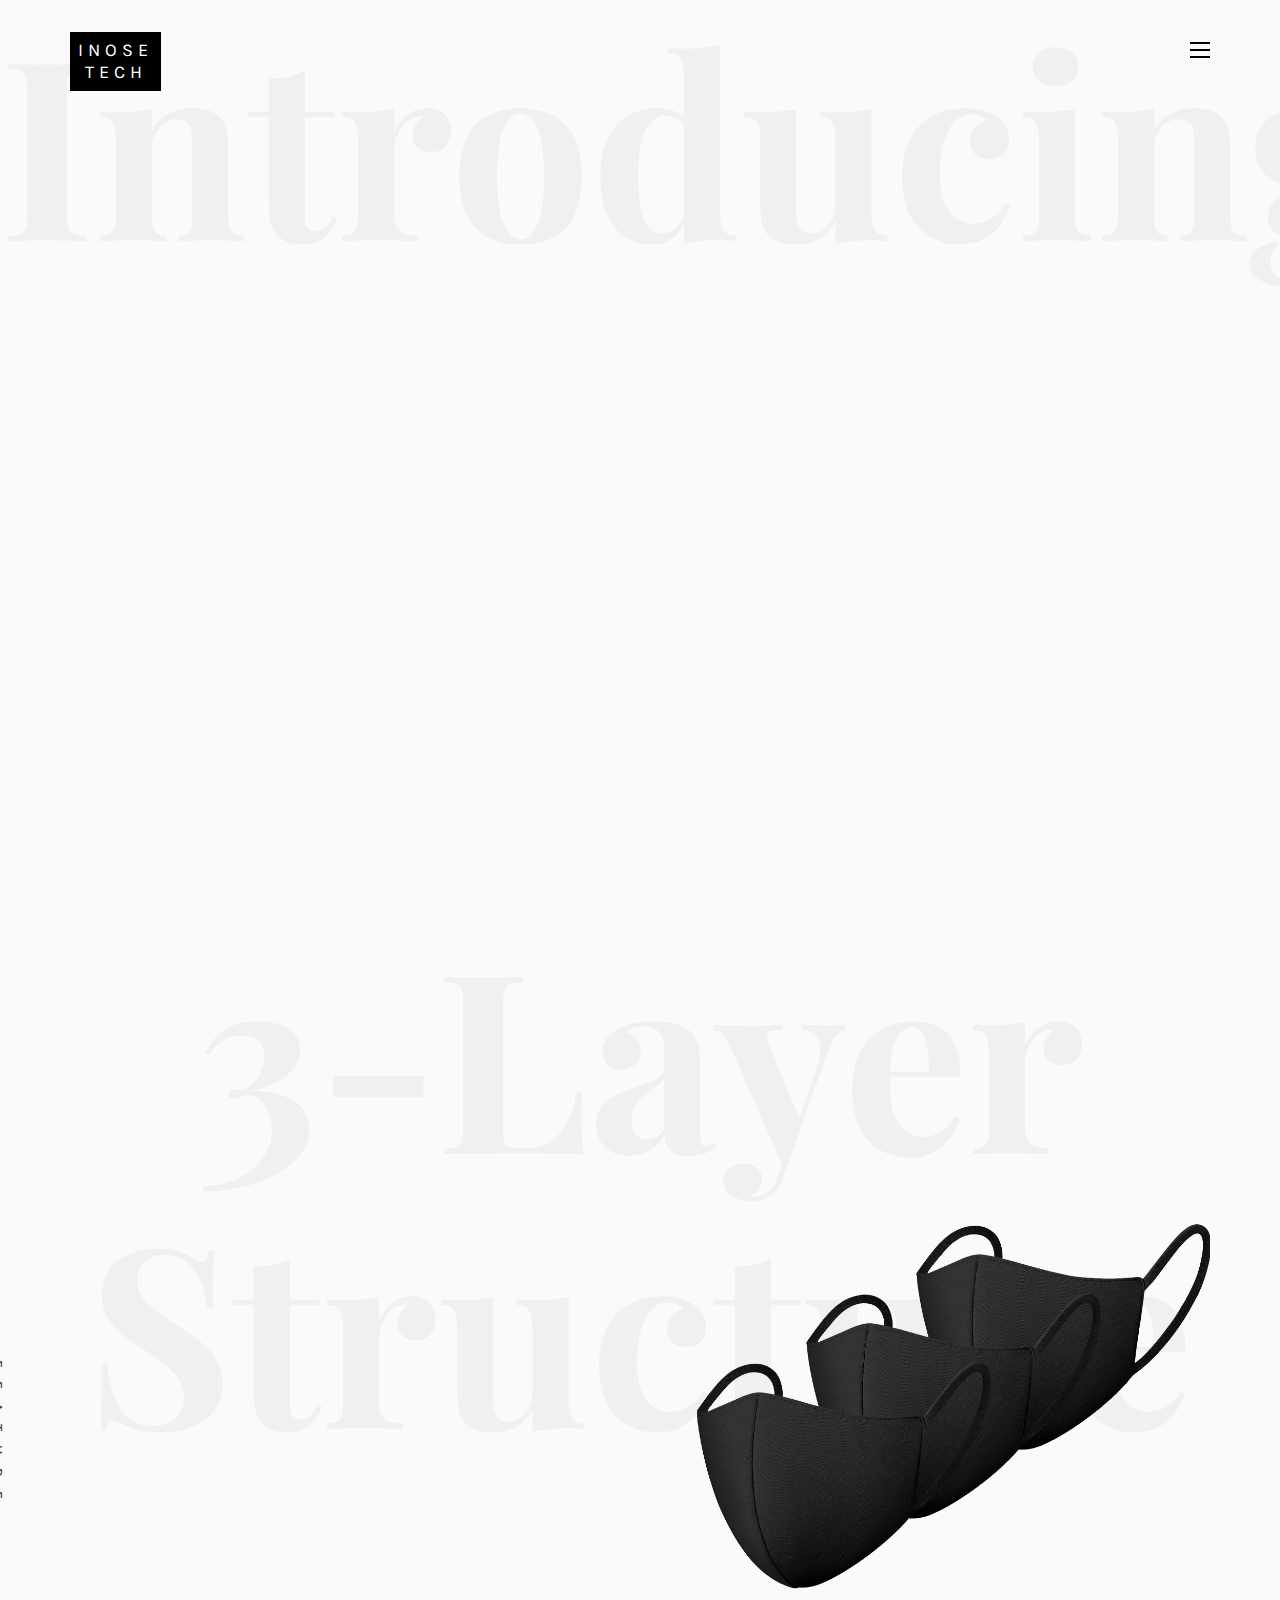
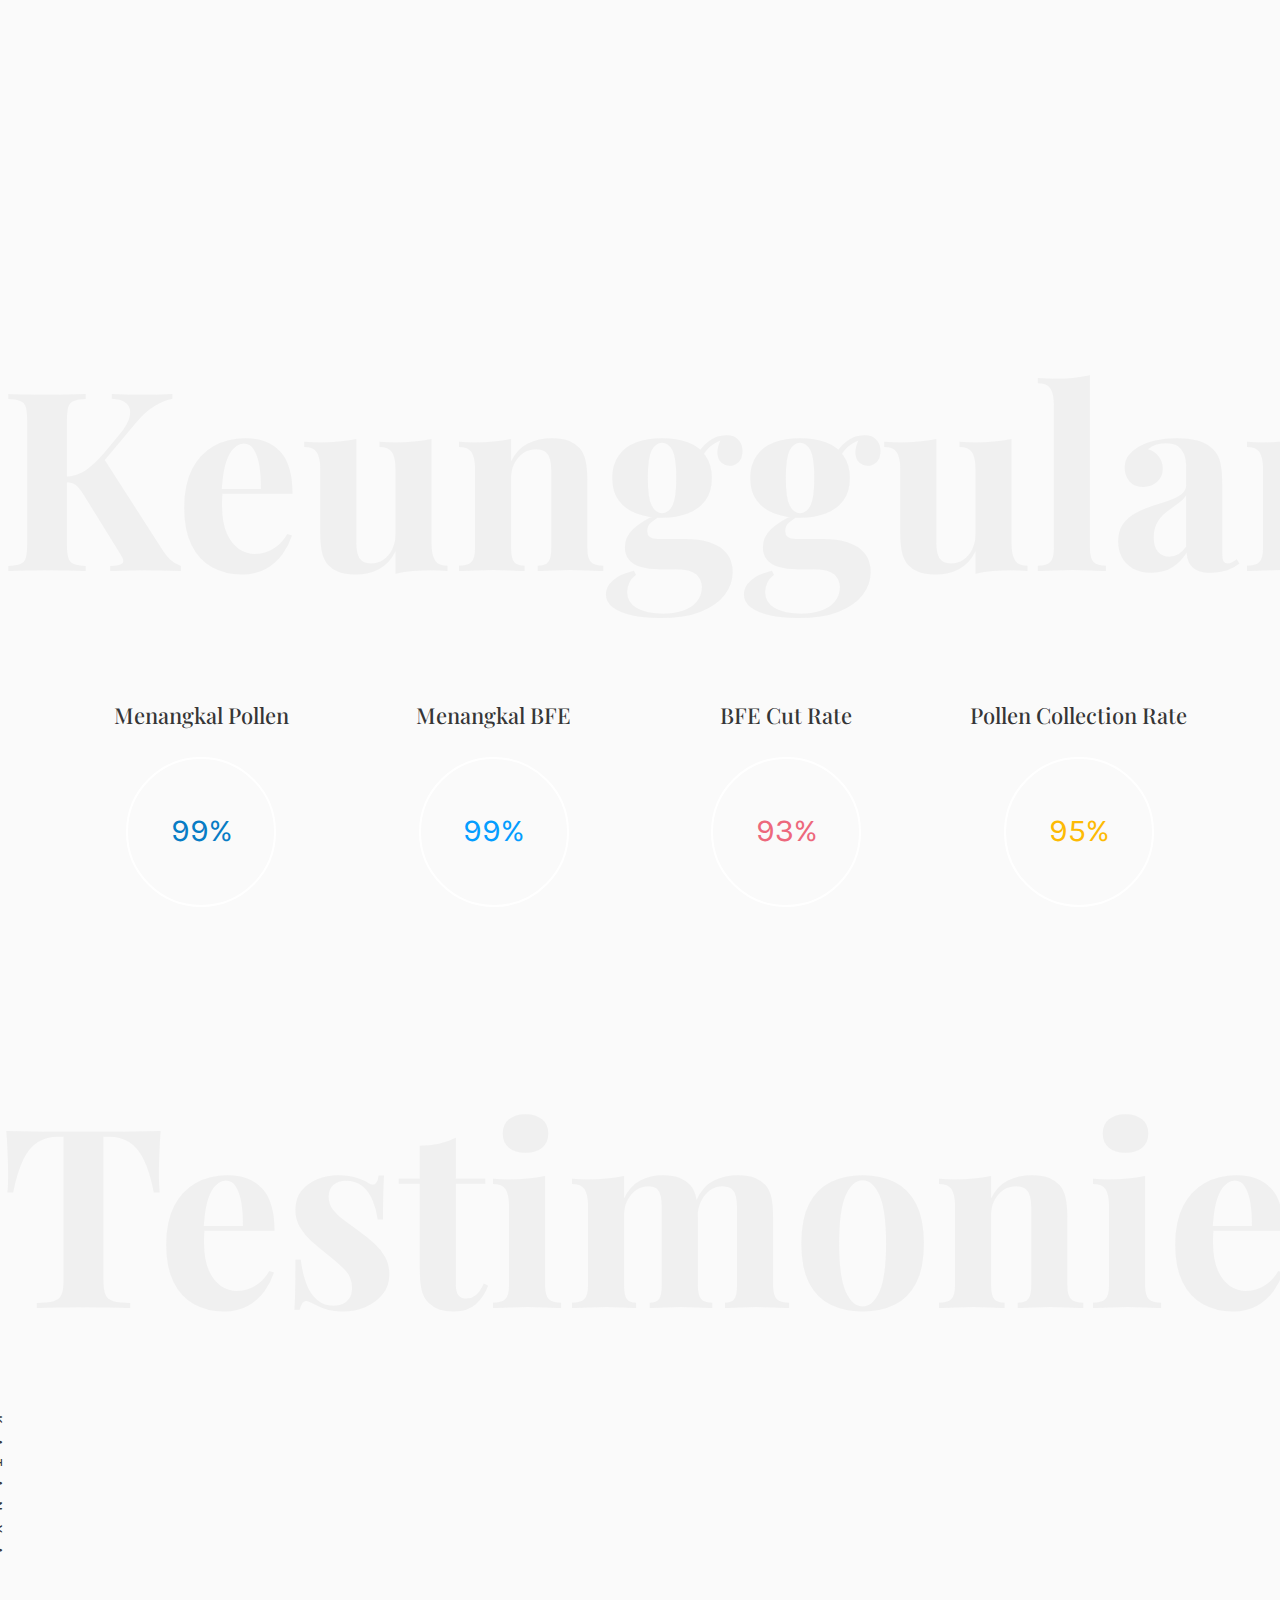
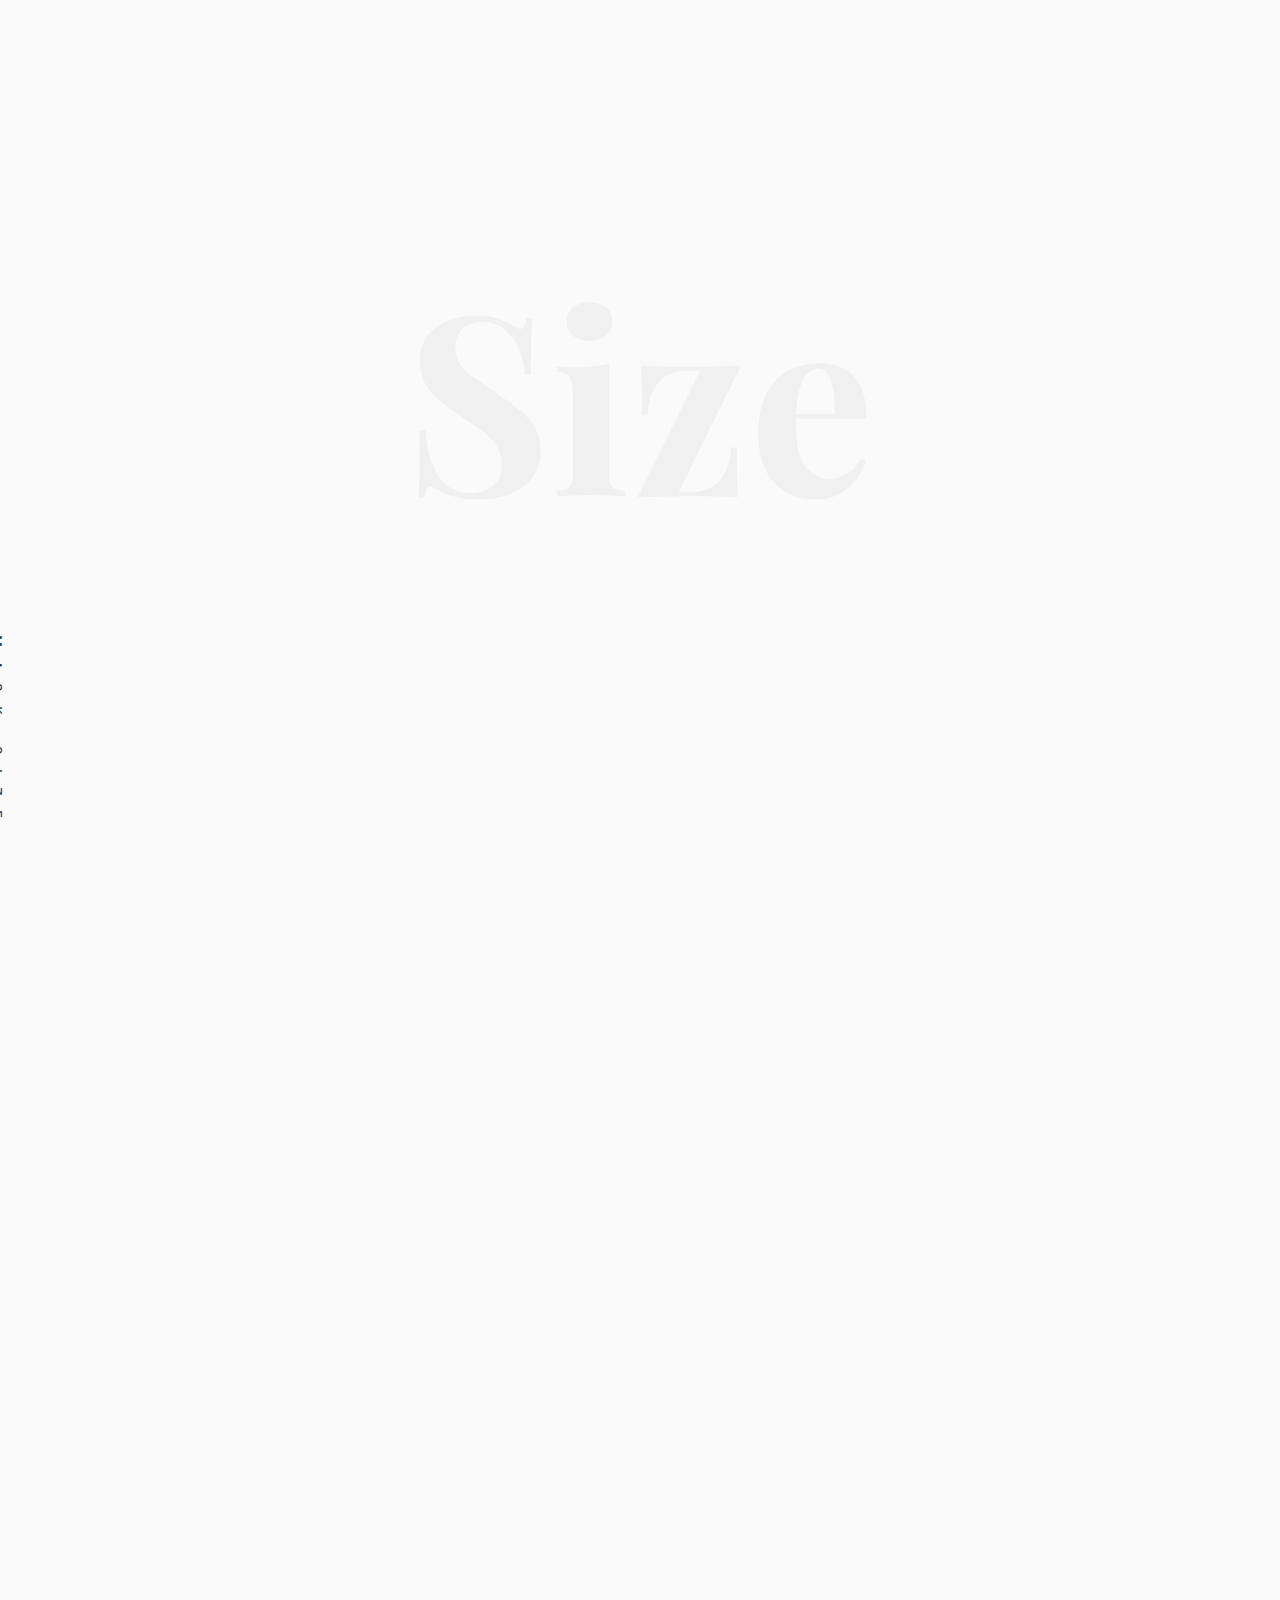
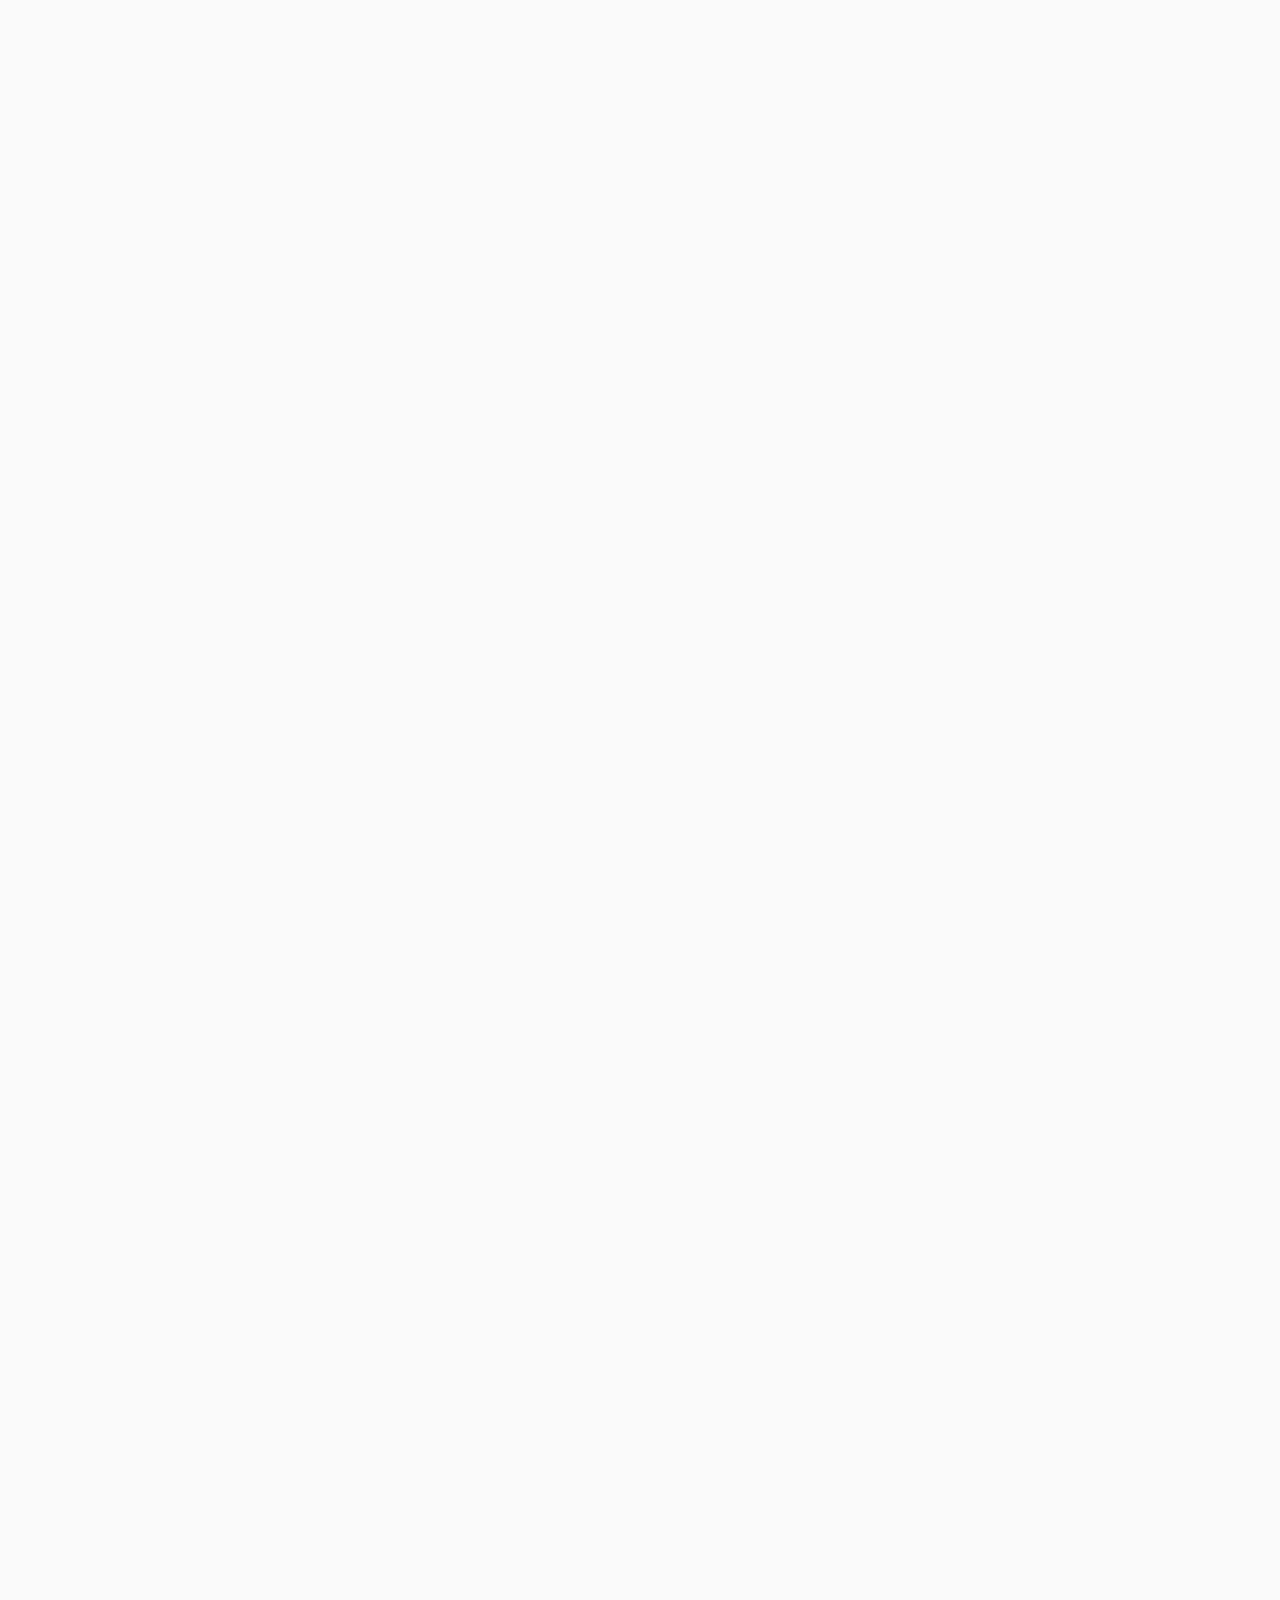
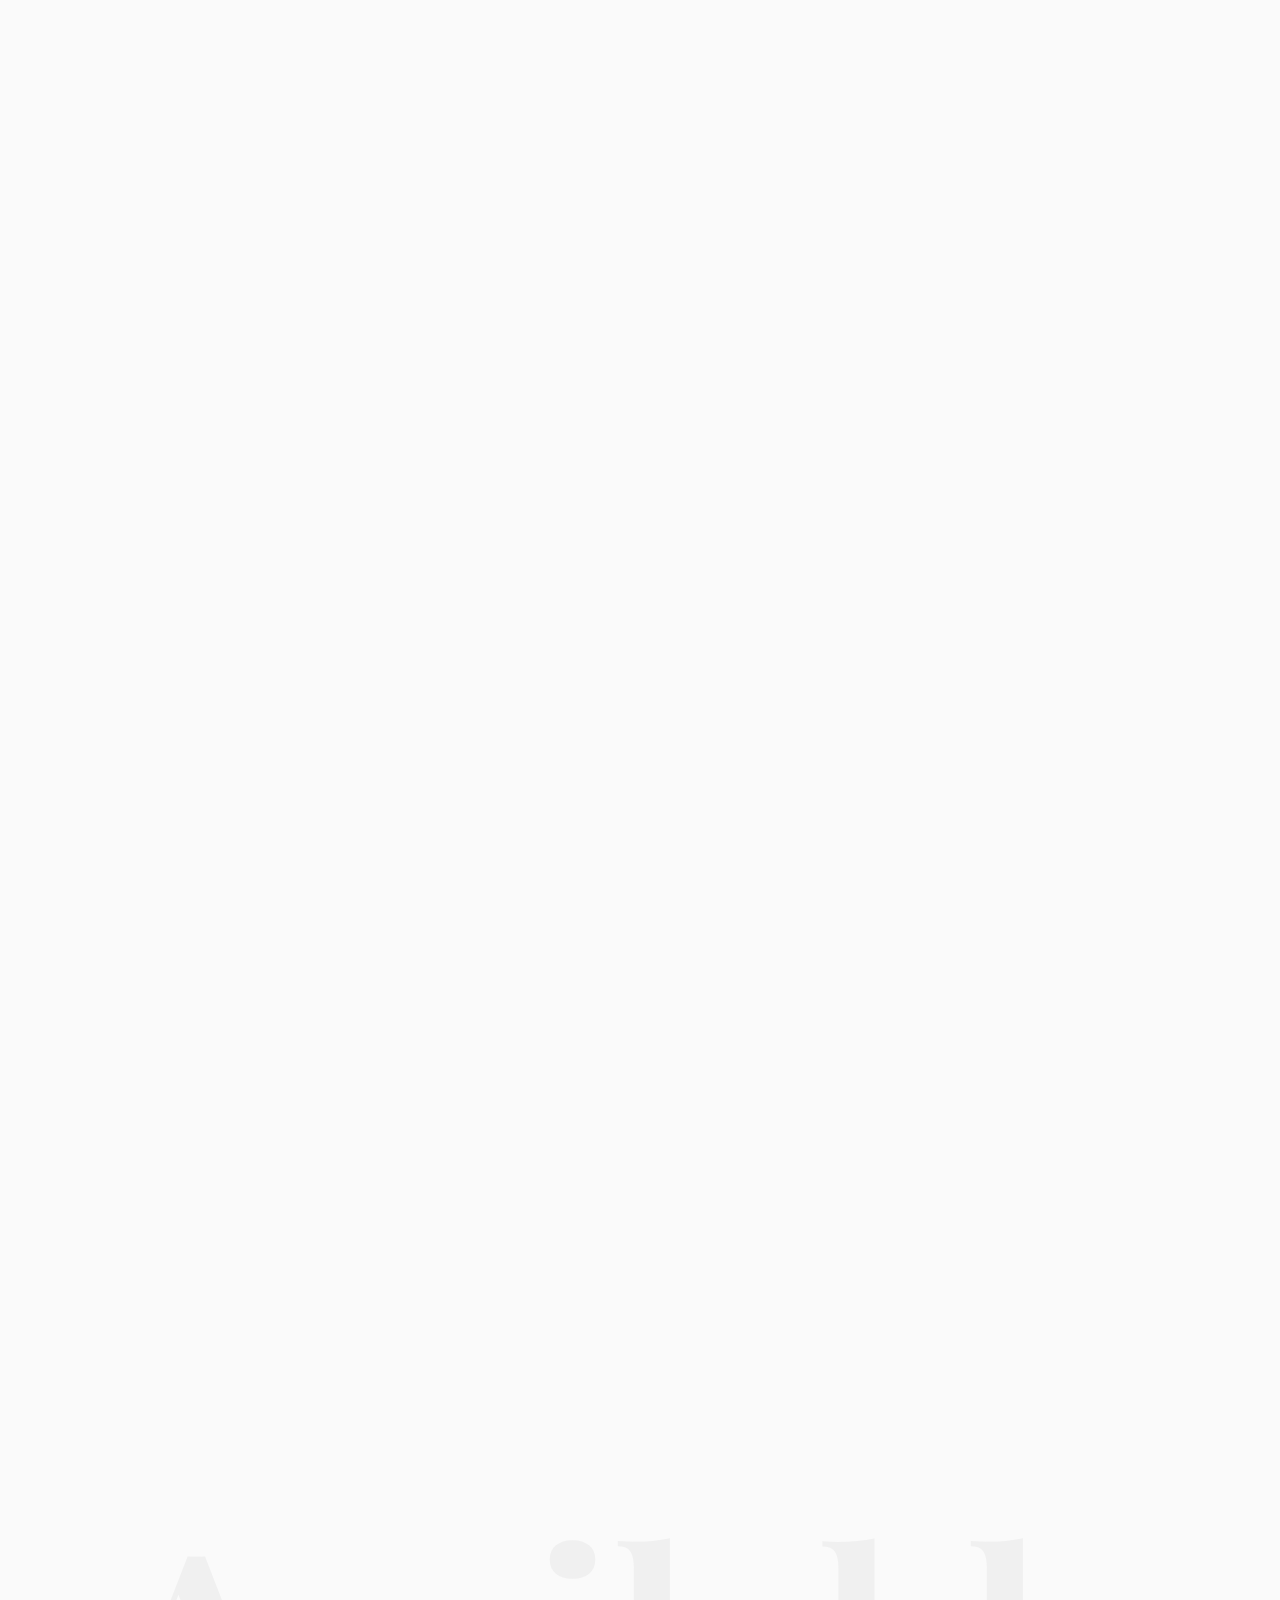
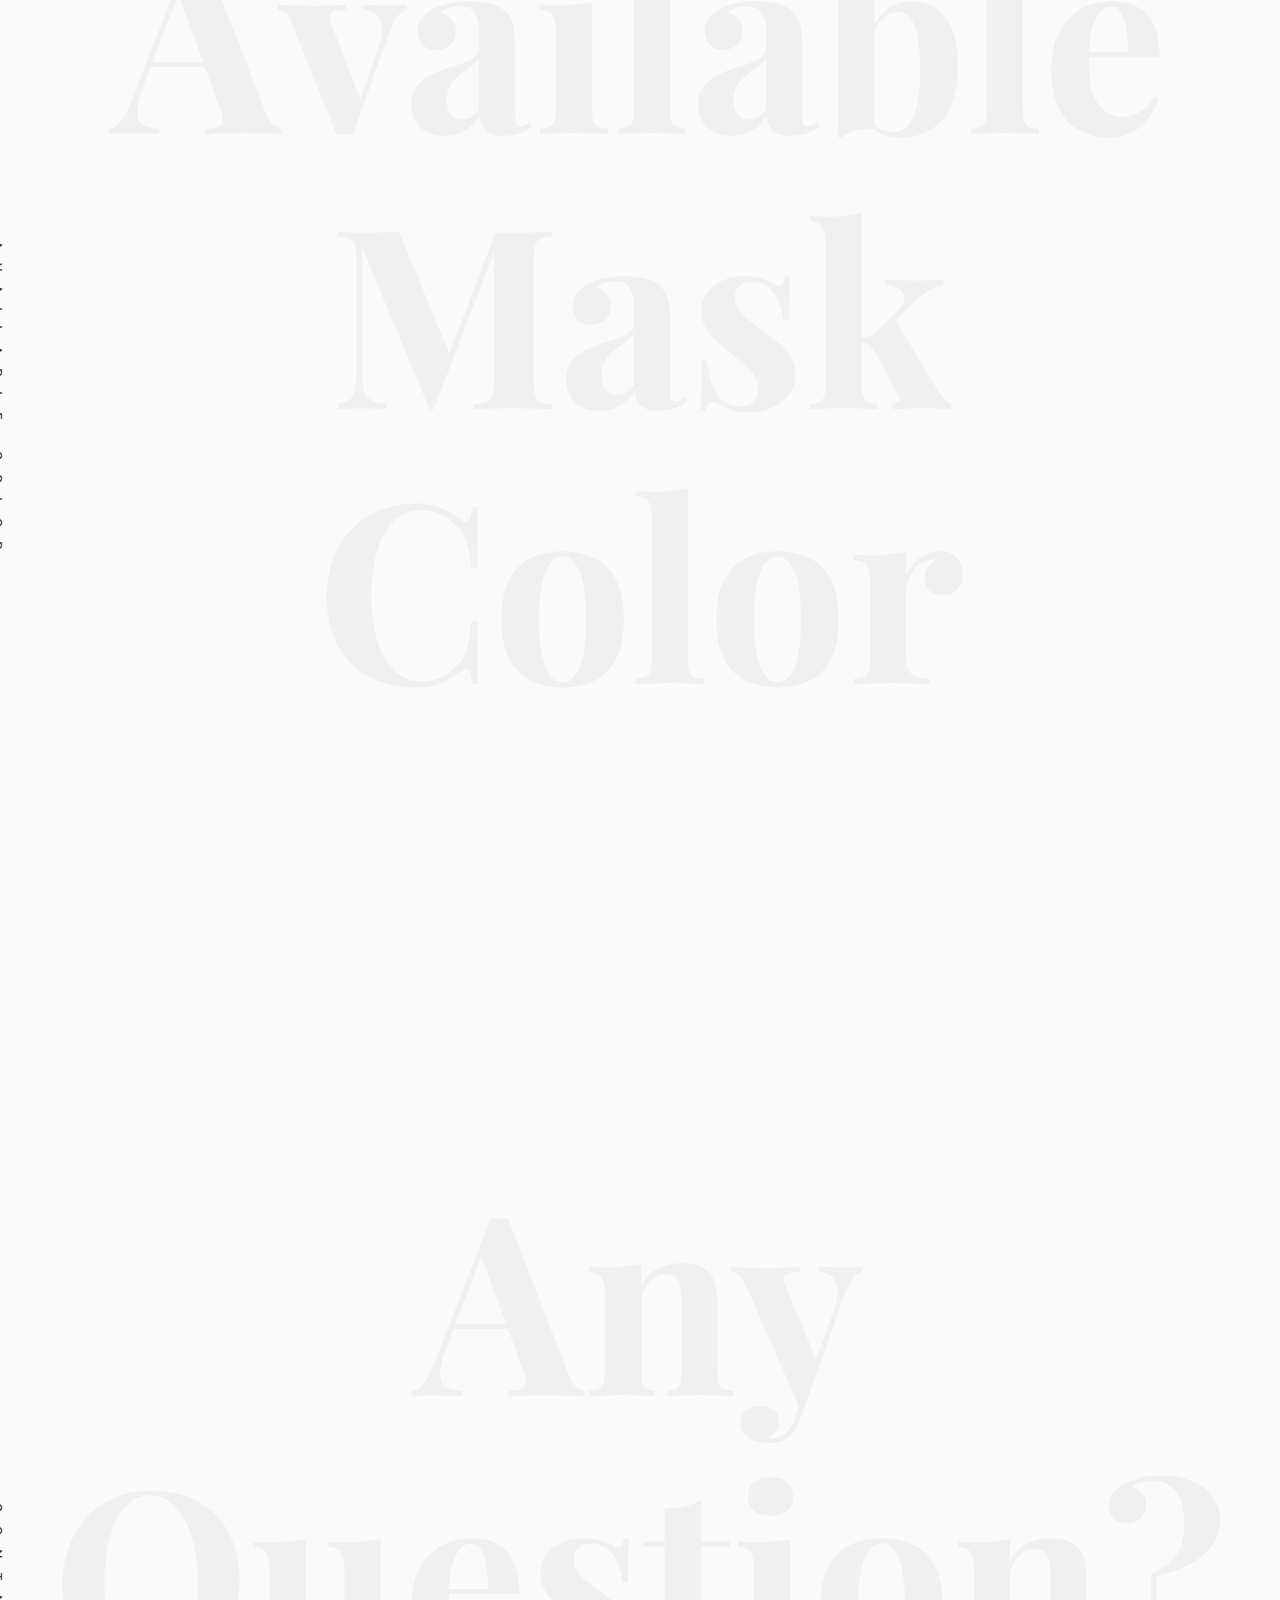
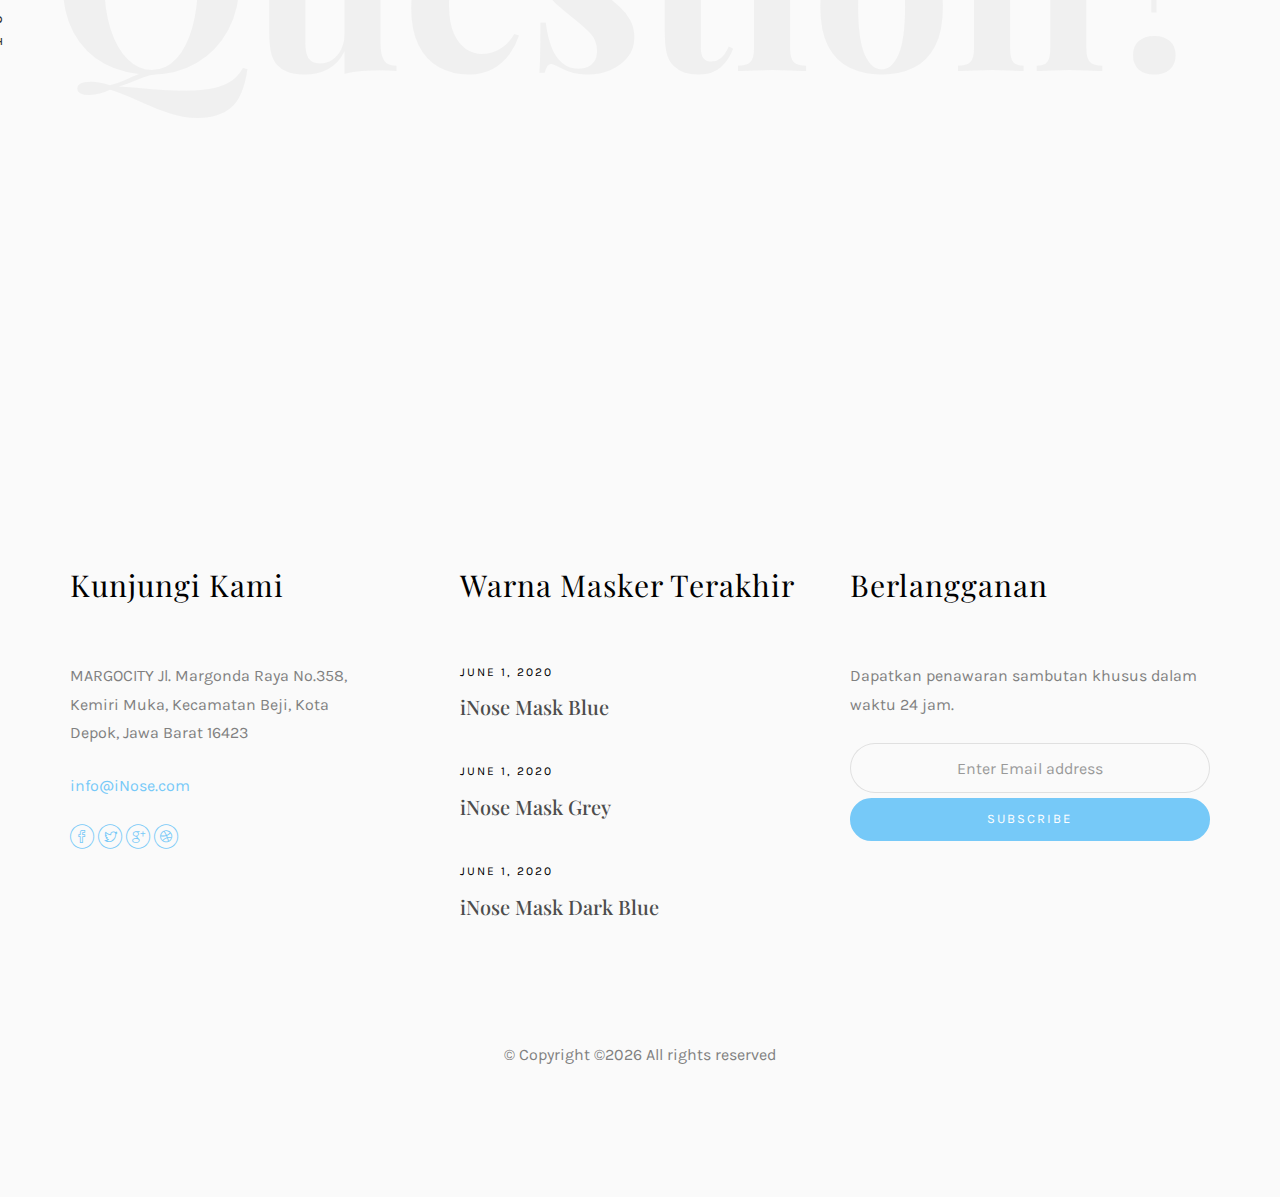
<file: index.html>
<!DOCTYPE HTML>
<html>
	<head>
	<meta charset="utf-8">
	<meta http-equiv="X-UA-Compatible" content="IE=edge">
	<title>iNoseTech | iNose Mask</title>
	<meta name="viewport" content="width=device-width, initial-scale=1">
	<meta name="description" content="" />
	<meta name="keywords" content="" />
	<meta name="author" content="" />

  

	<!-- favicon.ico and apple-touch-icon.png  -->
	<link rel="shortcut icon" href="favicon.ico">

	<link href="https://fonts.googleapis.com/css?family=Karla:400,700" rel="stylesheet">
	<link href="https://fonts.googleapis.com/css?family=Playfair+Display:400,400i,700" rel="stylesheet">
	
	<!-- Animate.css -->
	<link rel="stylesheet" href="css/animate.css">
	<!-- Icomoon Icon Fonts-->
	<link rel="stylesheet" href="css/icomoon.css">
	<!-- Bootstrap  -->
	<link rel="stylesheet" href="css/bootstrap.css">
	<!-- Owl Carousel -->
	<link rel="stylesheet" href="css/owl.carousel.min.css">
	<link rel="stylesheet" href="css/owl.theme.default.min.css">
	<!-- Magnific Popup -->
	<link rel="stylesheet" href="css/magnific-popup.css">

	<link rel="stylesheet" href="css/style.css">


	<!-- Modernizr JS -->
	<script src="js/modernizr-2.6.2.min.js"></script>


	</head>
	<body>

	<nav id="inose-main-nav" role="navigation">
		<a href="#" class="js-inose-nav-toggle inose-nav-toggle active"><i></i></a>
		<div class="js-fullheight inose-table">
			<div class="inose-table-cell js-fullheight">
				<div class="row">
					<div class="col-md-12">
						<div class="form-group">
							<input type="text" class="form-control" id="search" placeholder="Enter any key to search...">
							<button type="submit" class="btn btn-primary"><i class="icon-search3"></i></button>
						</div>
					</div>
				</div>
				<div class="row">
					<div class="col-md-12">
						<ul>
							<li class="active"><a href="index.html">Home</a></li>
							<li><a href="color.html">Mask Color</a></li>
							<li><a href="faq.html">FAQ</a></li>
						</ul>
					</div>
				</div>
				<div class="row">
					<div class="col-md-12">
						<h2 class="head-title">Latest Colors</h2>
						<a href="images/ColorBlue.jpeg" class="gallery image-popup-link text-center" style="background-image: url(images/ColorBlue.jpeg);">
							<span><i class="icon-search3"></i></span>
						</a>
						<a href="images/ColorBlack.jpeg" class="gallery image-popup-link text-center" style="background-image: url(images/ColorBlack.jpeg);">
							<span><i class="icon-search3"></i></span>
						</a>
						<a href="images/ColorGrey.jpeg" class="gallery image-popup-link text-center" style="background-image: url(images/ColorGrey.jpeg);">
							<span><i class="icon-search3"></i></span>
						</a>
						<a href="images/ColorDarkBlue.jpeg" class="gallery image-popup-link text-center" style="background-image: url(images/ColorDarkBlue.jpeg);">
							<span><i class="icon-search3"></i></span>
						</a>
					</div>
				</div>
			</div>
		</div>
	</nav>
	
	<div id="inose-page">
		<header>
			<div class="container">
				<div class="row">
					<div class="col-md-12">
						<div class="inose-navbar-brand">
							<a class="inose-logo" href="index.html"><span>iNose</span><span>Tech</span></a>
						</div>
						<a href="#" class="js-inose-nav-toggle inose-nav-toggle"><i></i></a>
					</div>
				</div>
			</div>
		</header>
		<div id="inose-about">
			<div class="container">
				<div class="row text-center">
					<h2 class="bold">Introducing</h2>
				</div>
				<div class="row">
					<div class="col-md-5 animate-box">
						<div class="owl-carousel3">
							<div class="item">
								<img class="img-responsive about-img" src="images/inosemask.png" alt="">
							</div>
							<div class="item">
								<img class="img-responsive about-img" src="images/inosemask.png" alt="">
							</div>
						</div>
					</div>
					<div class="col-md-6 col-md-push-1 animate-box">
						<div class="about-desc">
							<div class="owl-carousel3">
								<div class="item">
									<h2><span>iNose Mask</span><span>by iNose Tech</span></h2>
								</div>
								<div class="item">
									<h2><span>Comfort Conditioning</span><span>Technology</span></h2>
								</div>
							</div>
							<div class="desc">
								<div class="rotate">
									<h2 class="heading">Introducing</h2>
								</div>
								<p><a>iNose Tech</a> adalah salah satu produsen LifeWear yang sudah sangat dikenal karena teknologi-nya. 
									Berangkat dari kesuksesan <a>iNose Technology</a>, diciptakan <a>iNose Mask</a>  yang diharapkan dapat menjadi pelengkap dalam koleksi iNose, sekaligus menjawab kebutuhan
									para konsumen kami di seluruh dunia atas masker yang berkualitas tinggi dan juga nyaman digunakan, agar Anda dapat terus aktif dan terlindungi pada saat yang bersamaan.</p>
								<p class="inose-social-icons">
									<a href="#"><i class="icon-facebook4"></i></a>
									<a href="#"><i class="icon-twitter3"></i></a>
								</p>
								<p><a href="faq.html" class="btn btn-primary btn-outline">Frequently Asked Questions</a></p>
							</div>
						</div>
					</div>
				</div>
			</div>
		</div>
		<div id="inose-services">
			<div class="container">
				<div class="row text-center">
					<h2 class="bold">3-Layer Structure</h2>
				</div>
				<div class="row">
					<div class="col-md-12">
						<div class="services-flex">
							<div class="one-third">
								<div class="row">
									<div class="col-md-12 col-md-offset-0 animate-box intro-heading">
										<span>New Design & Colors</span>
										<h2>Protective. Washable. Smooth on the Skin.</h2>
									</div>
								</div>
								<div class="row">
									<div class="col-md-12">
										<div class="rotate">
											<h2 class="heading">Feature</h2>
										</div>
									</div>
									<div class="col-md-6">
										<div class="services animate-box">
											<h3>1 - Soft elcastic straps</h3>
											<ul>
												<li>Mengurangi ketegangan di telinga anda yang membuat telinga terasa perih</li>
											</ul>
										</div>
										<div class="services animate-box">
											<h3>2 - More even seams</h3>
											<ul>
												<li>Untuk tampilan dan nuansa yang lembut dan halus.</li>
											</ul>
										</div>
									</div>
									<div class="col-md-6">
										<div class="services animate-box">
											<h3>3 - Unique 3-Layer Structure</h3>
											<ul>
												<li>Terasa lembut di kulit dengan material mesh</li>
												<li>Dengan nano filter yang dapat menghalau 99% partikel seperti bakteri dan pollen</li>
												<li>Triple Layer yang dapat menghalau 90% sinar UV</li>
											</ul>
										</div>
									</div>
								</div>
							</div>
							<div class="one-forth services-img" style="background-image: url(images/inos.png);">
							</div>
						</div>
					</div>
				</div>
			</div>
		</div>
		<div id="inose-progress">
			<div class="container">
				<div class="row text-center">
					<h2 class="bold">Keunggulan</h2>
				</div>
				<div class="row">
					<div class="col-md-12 col-md-offset-0 text-center animate-box intro-heading">
						<span>Keunggulan</span>
						<h2>Mampu Menangkal & Mempertahankan</h2>
						<span>*Sebelum dan Sesudah di cuci</span>
					</div>
				</div>
				<div class="row">
				<div class="col-md-3 col-sm-6 text-center">
		         	<h2 class="progress-head"> Menangkal Pollen</h2>
		            <div class="progress darkblue">
		                <span class="progress-left">
		                    <span class="progress-bar"></span>
		                </span>
		                <span class="progress-right">
		                    <span class="progress-bar"></span>
		                </span>
		                <div class="progress-value">99%</div>
		            </div>
		         </div>
				 <div class="col-md-3 col-sm-6 text-center">
					<h2 class="progress-head"> Menangkal BFE</h2>
				   <div class="progress blue">
					   <span class="progress-left">
						   <span class="progress-bar"></span>
					   </span>
					   <span class="progress-right">
						   <span class="progress-bar"></span>
					   </span>
					   <div class="progress-value">99%</div>
				   </div>
				</div>

				<div class="col-md-3 col-sm-6 text-center">
					<h2 class="progress-head"> BFE Cut Rate</h2>
				   <div class="progress pink">
					   <span class="progress-left">
						   <span class="progress-bar"></span>
					   </span>
					   <span class="progress-right">
						   <span class="progress-bar"></span>
					   </span>
					   <div class="progress-value">93%</div>
				   </div>
				</div>
				 <div class="col-md-3 col-sm-6 text-center">
					<h2 class="progress-head">Pollen Collection Rate</h2>
				   <div class="progress yellow">
					   <span class="progress-left">
						   <span class="progress-bar"></span>
					   </span>
					   <span class="progress-right">
						   <span class="progress-bar"></span>
					   </span>
					   <div class="progress-value">95%</div>
				   </div>
				</div>
			   </div>
			</div>
		</div>

		<div id="inose-testimony">
			<div class="container">
				<div class="row text-center">
					<h2 class="bold">Testimonies</h2>
				</div>
				<div class="row">
					<div class="col-md-12 col-md-offset-0 text-center animate-box intro-heading">
						<span>Testimonies</span>
						<h2>Kata Mereka</h2>
					</div>
				</div>
				<div class="row">
					<div class="col-md-12">
						<div class="rotate">
							<h2 class="heading">Katanya</h2>
						</div>
					</div>
				</div>
				<div class="row animate-box">
					<div class="owl-carousel">
						<div class="item">
							<div class="col-md-12 text-center">
								<div class="testimony">
									<blockquote>
										<p>ini <a>Sangat Ringan</a>, dan memungkinkan saya  <a>bernapas dengan lega </a>.The high-performance filter juga merupakan <a>keuntungan</a> yang sangat luar biasa.</p>
										<span>" &mdash; Jasmine, 20s</span>
									</blockquote>
								</div>
							</div>
						</div>
						<div class="item">
							<div class="col-md-12 text-center">
								<div class="testimony">
									<blockquote>
										<p>Sejak saya membeli masker iNose, saya belum pernah menggunakan masker lainnya. ini <a>Cepat kering</a>,
											yang merupakan nilai tambah di hari yang panas.</p>
										<span>" &mdash; Daniel 30s</span>
									</blockquote>
								</div>
							</div>
						</div>
						<div class="item">
							<div class="col-md-12 text-center">
								<div class="testimony">
									<blockquote>
										<p>Rasanya <a>Halus dan Sangat nyaman</a></p>
										<span>" &mdash; Ilham 20s</span>
									</blockquote>
								</div>
							</div>
						</div>
						<div class="item">
							<div class="col-md-12 text-center">
								<div class="testimony">
									<blockquote>
										<p>Saya menghargai masker ini <a>dapat dicuci dengan aman di rumah</a></p>
										<span>" &mdash; Shakira 30s</span>
									</blockquote>
								</div>
							</div>
						</div>
					</div>
				</div>
			</div>
		</div>

		<div id="inose-work">
			<div class="container">
				<div class="row text-center">
					<h2 class="bold">Size</h2>
				</div>
				<div class="row">
					<div class="col-md-12 col-md-offset-0 text-center animate-box intro-heading">
						<span>iNose</span>
						<h2>Mask Size</h2>
						<span>Masker iNose tersedia dalam empat ukuran (S, M, L, XL).</span>
					</div>
				</div>
				<div class="row">
					<div class="col-md-12">
						<div class="rotate">
							<h2 class="heading">Mask Size</h2>
						</div>
					</div>
				</div>
				<div class="row">
					<div class="col-md-12">
						<div class="work-entry animate-box">
							<a href="sizexl.html" class="work-img" style="background-image: url(images/SizeXL.jpeg);">
								<div class="display-t">
									<div class="work-name">
										<h2>Size XL</h2><span>Ukuran Besar</span>
									</div>
								</div>
							</a>
							<div class="col-md-4 col-md-offset-4">
								<div class="desc">
									<p>Ukuran XL dipakai oleh orang dewasa dengan tinggi 170cm atau lebih.
									</p>
									<p class="read"><a href="#">View details</a></p>
								</div>
							</div>
						</div>
					</div>
					<div class="col-md-12">
						<div class="work-entry animate-box">
							<a href="sizel.html" class="work-img" style="background-image: url(images/SizeL.jpeg);">
								<div class="display-t">
									<div class="work-name">
										<h2>Size L</h2><span>Ukuran Umum</span>
									</div>
								</div>
							</a>
							<div class="col-md-4 col-md-offset-4">
								<div class="desc">
									<p>Ukuran L dipakai oleh orang dewasa dengan tinggi 140cm atau lebih.
									</p>
									<p class="read"><a href="#">View details</a></p>
								</div>
							</div>
						</div>
					</div>
					<div class="col-md-12">
						<div class="work-entry animate-box">
							<a href="sizem.html" class="work-img" style="background-image: url(images/SizeM.jpeg);">
								<div class="display-t">
									<div class="work-name">
										<h2>Size M</h2><span>Ukuran Kecil</span>
									</div>
								</div>
							</a>
							<div class="col-md-4 col-md-offset-4">
								<div class="desc">
									<p>Ukuran M dipakai oleh anak sekolah menengah pertama dengan tinggi 110cm atau lebih, pemakaian
										harus berada dibawah pengawasan orang tua.
									</p>
									<p class="read"><a href="#">View details</a></p>
								</div>
							</div>
						</div>
					</div>
					<div class="col-md-12">
						<div class="work-entry animate-box">
							<a href="sizes.html" class="work-img" style="background-image: url(images/SizeS.jpeg);">
								<div class="display-t">
									<div class="work-name">
										<h2>Size S</h2><span>Ukuran Anak-Anak</span>
									</div>
								</div>
							</a>
							<div class="col-md-4 col-md-offset-4">
								<div class="desc">
									<p>Ukuran S dipakai oleh anak sekolah dasar dengan tinggi 110cm atau lebih, pemakaian
									harus berada dibawah pengawasan orang tua.
									</p>
									<p class="read"><a href="#">View details</a></p>
								</div>
							</div>
						</div>
					</div>
				</div>
			</div>
		</div>

		<div id="inose-blog">
			<div class="container">
				<div class="row text-center">
					<h2 class="bold">Available Mask Color</h2>
				</div>
				<div class="row">
					<div class="col-md-12 col-md-offset-0 text-center animate-box intro-heading">
						<span>Available Mask Color</span>
						<h2>Warna Masker iNose </h2>
					</div>
				</div>
				<div class="row">
					<div class="col-md-12">
						<div class="rotate">
							<h2 class="heading">Available Color</h2>
						</div>
					</div>
				</div>
				<div class="row animate-box">
					<div class="owl-carousel1">
						<div class="item">
							<div class="col-md-12">
								<div class="article">
									<a href="color.html" class="blog-img">
										<img class="img-responsive" src="images/ColorBlack.jpeg" alt="">
										<div class="overlay"></div>
										<div class="link">
											<span class="read">Read more</h2>
										</div>
									</a>
									<div class="desc">
										<span class="meta">Discount 35%</span>
										<h2><a href="color.html">iNose Mask Black</a></h2>
										<p>Body: 90% Nylon, 10% Spandex/ String: 75% Polyester, 13% Spandex, 12% Cupro/ Filter: Polypropylene
											Machine wash cold, gentle cycle
											Imported</p><p>
											*iNose Mask is not a medical grade mask, and does not prevent the transmission of diseases</p>
									</div>
								</div>
							</div>
						</div>
						<div class="item">
							<div class="col-md-12">
								<div class="article">
									<a href="color.html" class="blog-img">
										<img class="img-responsive" src="images/ColorDarkBlue.jpeg" alt="">
										<div class="overlay"></div>
										<div class="link">
											<span class="read">Read more</h2>
										</div>
									</a>
									<div class="desc">
										<span class="meta">Discount 30%</span>
										<h2><a href="color.html">iNose Mask Dark Blue</a></h2>
										<p>Body: 90% Nylon, 10% Spandex/ String: 75% Polyester, 13% Spandex, 12% Cupro/ Filter: Polypropylene
											Machine wash cold, gentle cycle
											Imported</p><p>
											*iNose Mask is not a medical grade mask, and does not prevent the transmission of diseases</p>
									</div>
								</div>
							</div>
						</div>
						<div class="item">
							<div class="col-md-12">
								<div class="article">
									<a href="color.html" class="blog-img">
										<img class="img-responsive" src="images/ColorGrey.jpeg" alt="">
										<div class="overlay"></div>
										<div class="link">
											<span class="read">Read more</h2>
										</div>
									</a>
									<div class="desc">
										<span class="meta">Discount 30%</span>
										<h2><a href="color.html">iNose Mask Grey</a></h2>
										<p>Body: 90% Nylon, 10% Spandex/ String: 75% Polyester, 13% Spandex, 12% Cupro/ Filter: Polypropylene
											Machine wash cold, gentle cycle
											Imported</p><p>
											*iNose Mask is not a medical grade mask, and does not prevent the transmission of diseases</p>
									</div>
								</div>
							</div>
						</div>
						<div class="item">
							<div class="col-md-12">
								<div class="article">
									<a href="color.html" class="blog-img">
										<img class="img-responsive" src="images/ColorWhite.jpeg" alt="">
										<div class="overlay"></div>
										<div class="link">
											<span class="read">Read more</h2>
										</div>
									</a>
									<div class="desc">
										<span class="meta">Discount 35%</span>
										<h2><a href="color.html">iNose Mask White</a></h2>
										<p>Body: 90% Nylon, 10% Spandex/ String: 75% Polyester, 13% Spandex, 12% Cupro/ Filter: Polypropylene
											Machine wash cold, gentle cycle
											Imported</p><p>
											*iNose Mask is not a medical grade mask, and does not prevent the transmission of diseases</p>
									</div>
								</div>
							</div>
						</div>
						<div class="item">
							<div class="col-md-12">
								<div class="article">
									<a href="color.html" class="blog-img">
										<img class="img-responsive" src="images/ColorBlue.jpeg" alt="">
										<div class="overlay"></div>
										<div class="link">
											<span class="read">Read more</h2>
										</div>
									</a>
									<div class="desc">
										<span class="meta">Discount 30%</span>
										<h2><a href="color.html">iNose Mask Blue</a></h2>
										<p>Body: 90% Nylon, 10% Spandex/ String: 75% Polyester, 13% Spandex, 12% Cupro/ Filter: Polypropylene
											Machine wash cold, gentle cycle
											Imported</p><p>
											*iNose Mask is not a medical grade mask, and does not prevent the transmission of diseases</p>
									</div>
								</div>
							</div>
						</div>
					</div>
				</div>
			</div>
		</div>
		<div id="inose-contact">
			<div class="container">
				<div class="row text-center">
					<h2 class="bold">Any Question?</h2>
				</div>
				<div class="row">
					<div class="col-md-12 col-md-offset-0 text-center animate-box intro-heading">
						<span>Ada Pertanyaan?</span>
						<h2>Hubungi Kami</h2>
					</div>
				</div>
				<div class="row">
					<div class="col-md-12">
						<div class="rotate">
							<h2 class="heading">Contact</h2>
						</div>
					</div>
				</div>
				<div class="row">
					<div class="col-md-12 col-md-offset-0">
						<div class="row">
							<div class="col-md-4 animate-box">
								<h3>Alamat</h3>
								<ul class="contact-info">
									<li><span><i class="icon-map5"></i></span>MARGOCITY
										Jl. Margonda Raya No.358, Kemiri Muka, Kecamatan Beji, Kota Depok, Jawa Barat 16423</li>
									<li><span><i class="icon-phone4"></i></span>021-78870992</li>
									<li><span><i class="icon-envelope2"></i></span><a href="#">info@iNose.com</a></li>
									<li><span><i class="icon-globe3"></i></span><a href="#">www.iNose.com</a></li>
								</ul>
							</div>
							<div class="col-md-7 col-md-push-1 animate-box">
								<div class="row">
									<div class="col-md-12">
										<div class="form-group">
											<textarea name="" class="form-control" id="" cols="30" rows="7" placeholder="Message"></textarea>
										</div>
									</div>
									<div class="col-md-6">
										<div class="form-group">
											<input type="text" class="form-control" placeholder="Name">
										</div>
									</div>
									<div class="col-md-6">
										<div class="form-group">
											<input type="text" class="form-control" placeholder="Email">
										</div>
									</div>
									<div class="col-md-12">
										<div class="form-group">
											<input type="submit" value="Send Message" class="btn btn-primary">
										</div>
									</div>
								</div>
							</div>
						</div>
					</div>
				</div>
			</div>
		</div>
		

		<footer>
			<div id="footer">
				<div class="container">
					<div class="row">
						<div class="col-md-4 col-pb-sm">
							<div class="row">
								<div class="col-md-10">
									<h2>Kunjungi Kami</h2>
									<p>MARGOCITY
										Jl. Margonda Raya No.358, Kemiri Muka, Kecamatan Beji, Kota Depok, Jawa Barat 16423</p>
									<p><a href="#">info@iNose.com</a></p>
									<p class="inose-social-icons">
										<a href="#"><i class="icon-facebook4"></i></a>
										<a href="#"><i class="icon-twitter3"></i></a>
										<a href="#"><i class="icon-googleplus"></i></a>
										<a href="#"><i class="icon-dribbble2"></i></a>
									</p>
								</div>
							</div>
						</div>
						<div class="col-md-4 col-pb-sm">
							<h2>Warna Masker Terakhir</h2>
							<div class="f-entry">
								<a href="#" class="featured-img" style="background-image: url(images/ColorBlue.jpeg);"></a>
								<div class="desc">
									<span>June 1, 2020</span>
									<h3><a href="#">iNose Mask Blue</a></h3>
								</div>
							</div>
							<div class="f-entry">
								<a href="#" class="featured-img" style="background-image: url(images/ColorGrey.jpeg);"></a>
								<div class="desc">
									<span>June 1, 2020</span>
									<h3><a href="#">iNose Mask Grey</a></h3>
								</div>
							</div>
							<div class="f-entry">
								<a href="#" class="featured-img" style="background-image: url(images/ColorDarkBlue.jpeg);"></a>
								<div class="desc">
									<span>June 1, 2020</span>
									<h3><a href="#">iNose Mask Dark Blue</a></h3>
								</div>
							</div>
						</div>
						<div class="col-md-4 col-pb-sm">
							<h2>Berlangganan</h2>
							<p>Dapatkan penawaran sambutan khusus dalam waktu 24 jam.</p>
							<div class="subscribe text-center">
								<div class="form-group">
									<input type="text" class="form-control text-center" placeholder="Enter Email address">
									<input type="submit" value="Subscribe" class="btn btn-primary btn-custom">
								</div>
							</div>
						</div>
					</div>
					<div class="row">
						<div class="col-md-12 text-center">
							<p>&copy; Copyright &copy;<script>document.write(new Date().getFullYear());</script> All rights reserved </a>
							</p>
						</div>
					</div>
				</div>
			</div>
		</footer>
	
	</div>

	<!-- jQuery -->
	<script src="js/jquery.min.js"></script>
	<!-- jQuery Easing -->
	<script src="js/jquery.easing.1.3.js"></script>
	<!-- Bootstrap -->
	<script src="js/bootstrap.min.js"></script>
	<!-- Waypoints -->
	<script src="js/jquery.waypoints.min.js"></script>
	<!-- Owl Carousel -->
	<script src="js/owl.carousel.min.js"></script>
	<!-- Magnific Popup -->
	<script src="js/jquery.magnific-popup.min.js"></script>
	<script src="js/magnific-popup-options.js"></script>

	<!-- Main JS -->
	<script src="js/main.js"></script>

	</body>
</html>
</file>
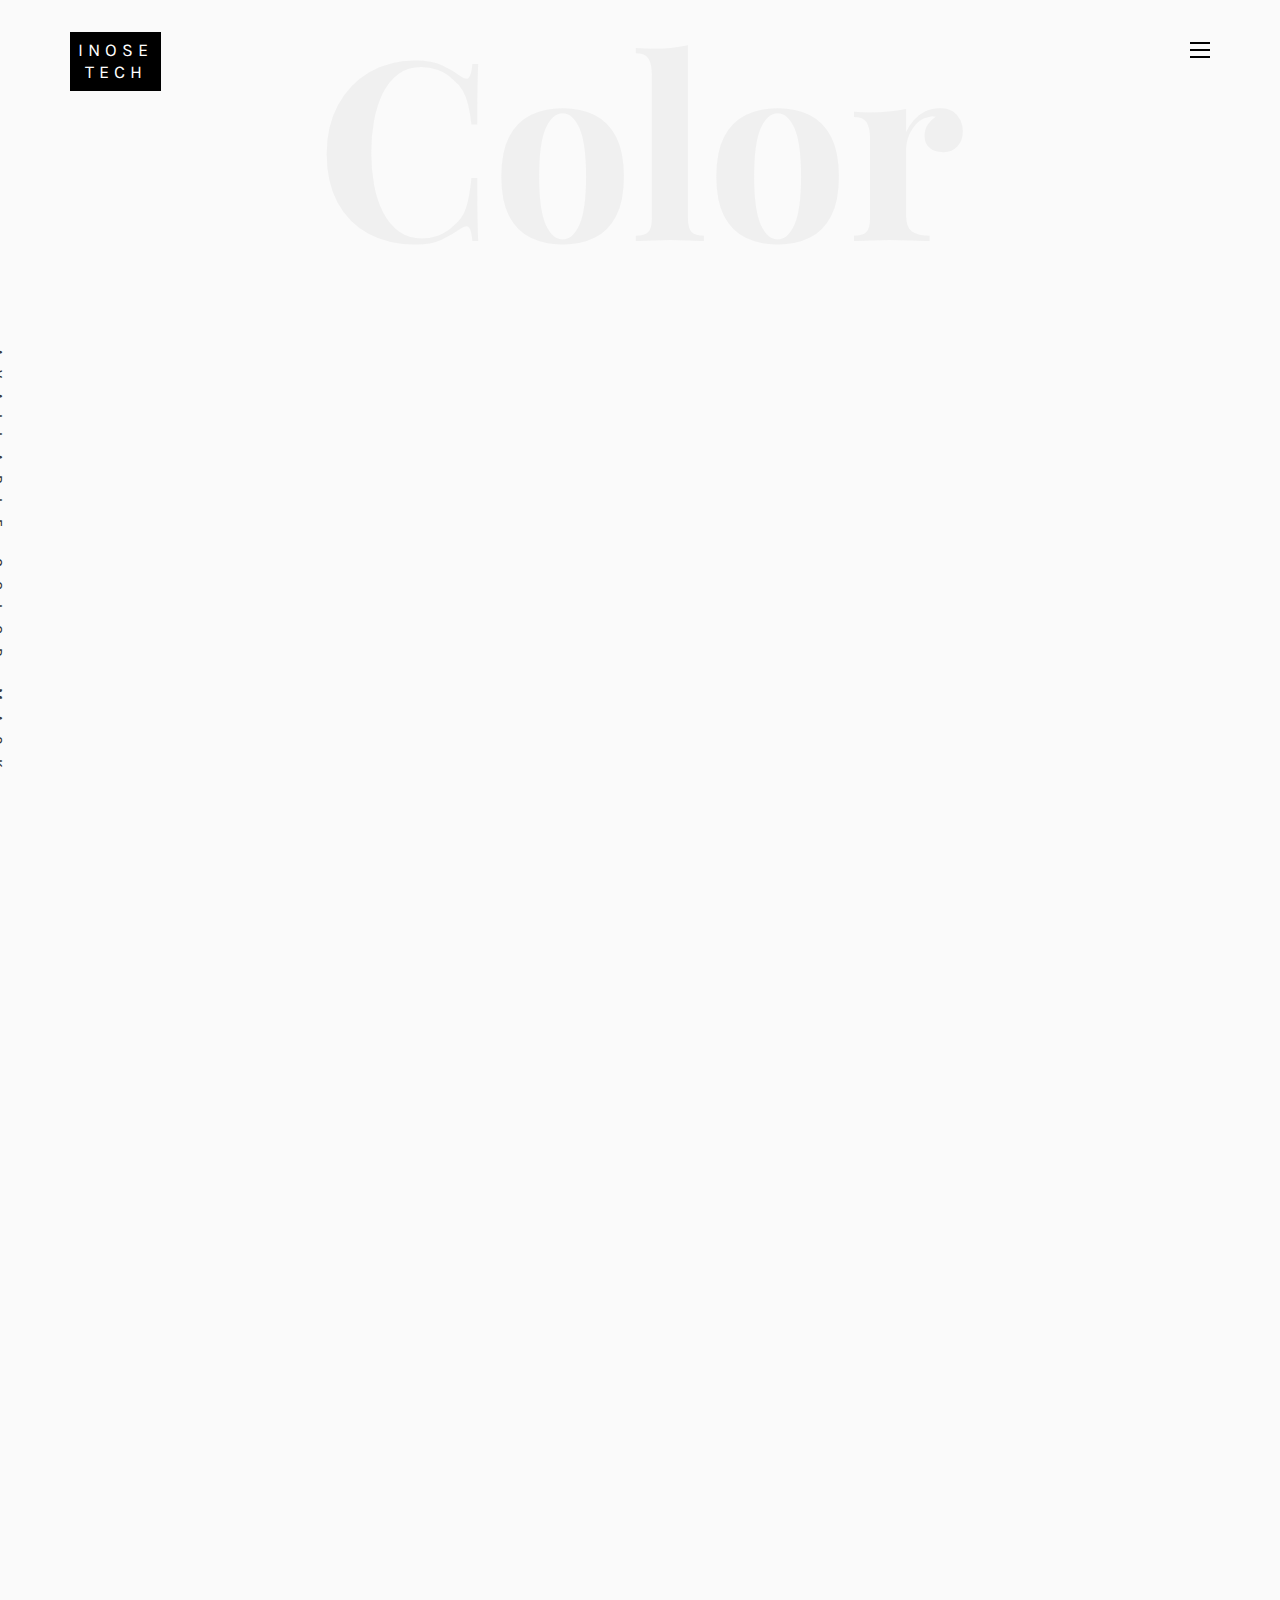
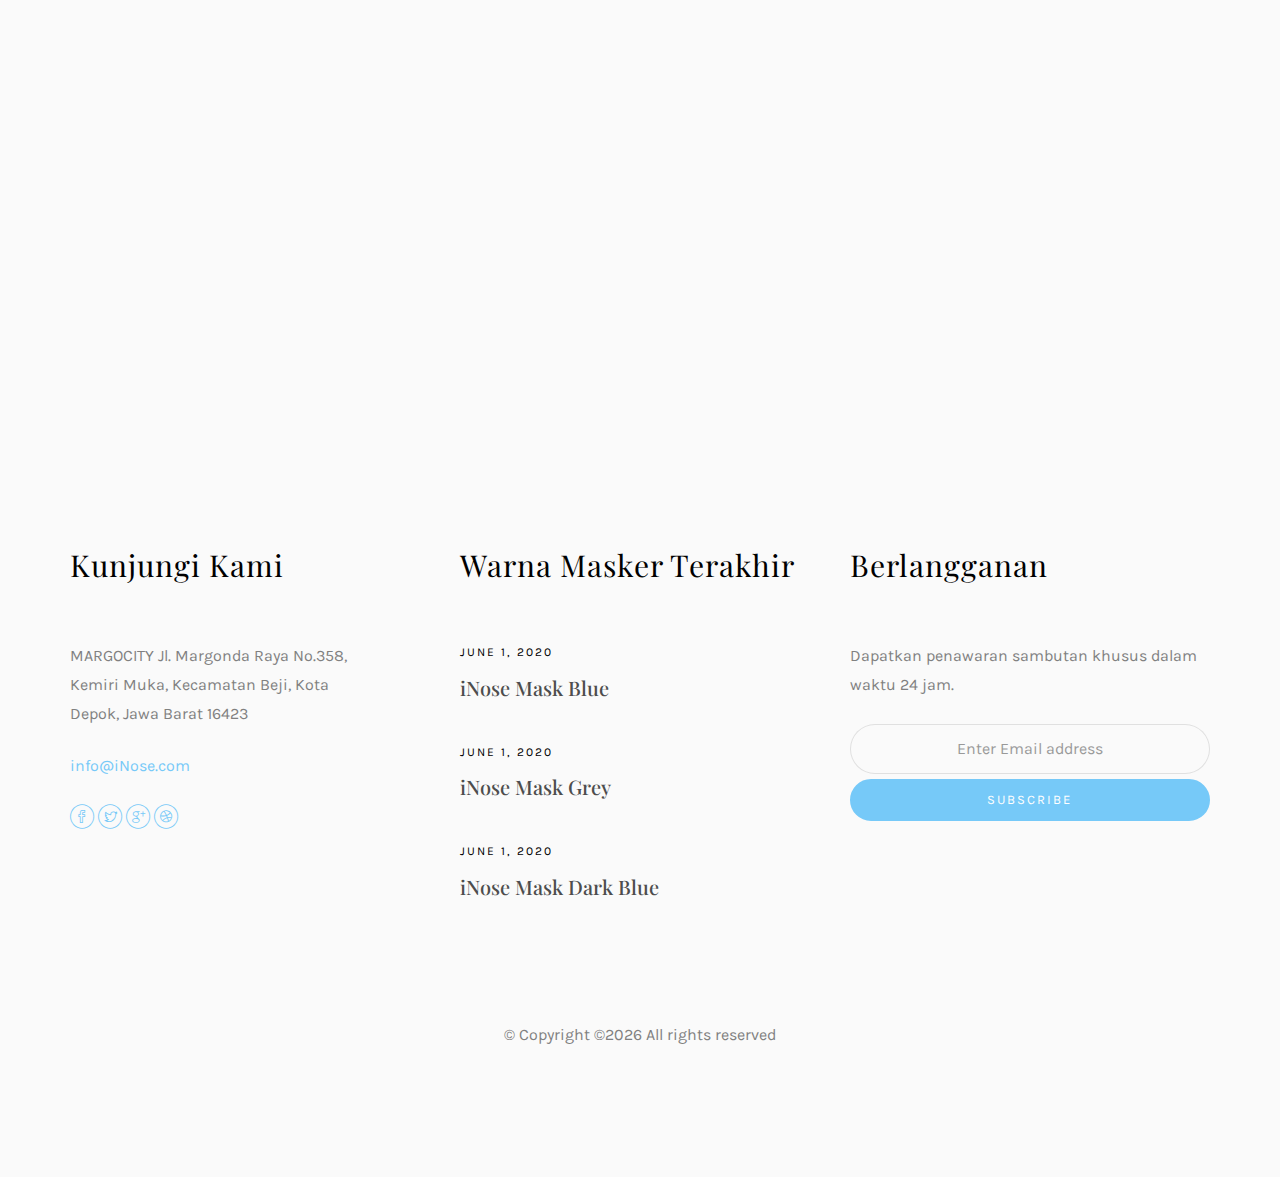
<file: color.html>
<!DOCTYPE HTML>
<html>
	<head>
	<meta charset="utf-8">
	<meta http-equiv="X-UA-Compatible" content="IE=edge">
	<title>iNoseTech | iNose Mask</title>
	<meta name="viewport" content="width=device-width, initial-scale=1">
	<meta name="description" content="" />
	<meta name="keywords" content="" />
	<meta name="author" content="" />

  

	<!-- Place favicon.ico and apple-touch-icon.png in the root directory -->
	<link rel="shortcut icon" href="favicon.ico">

	<link href="https://fonts.googleapis.com/css?family=Karla:400,700" rel="stylesheet">
	<link href="https://fonts.googleapis.com/css?family=Playfair+Display:400,400i,700" rel="stylesheet">
	
	<!-- Animate.css -->
	<link rel="stylesheet" href="css/animate.css">
	<!-- Icomoon Icon Fonts-->
	<link rel="stylesheet" href="css/icomoon.css">
	<!-- Bootstrap  -->
	<link rel="stylesheet" href="css/bootstrap.css">
	<!-- Owl Carousel -->
	<link rel="stylesheet" href="css/owl.carousel.min.css">
	<link rel="stylesheet" href="css/owl.theme.default.min.css">
	<!-- Magnific Popup -->
	<link rel="stylesheet" href="css/magnific-popup.css">

	<link rel="stylesheet" href="css/style.css">


	<!-- Modernizr JS -->
	<script src="js/modernizr-2.6.2.min.js"></script>
	<!-- FOR IE9 below -->
	<!--[if lt IE 9]>
	<script src="js/respond.min.js"></script>
	<![endif]-->

	</head>
	<body>

	<nav id="inose-main-nav" role="navigation">
		<a href="#" class="js-inose-nav-toggle inose-nav-toggle active"><i></i></a>
		<div class="js-fullheight inose-table">
			<div class="inose-table-cell js-fullheight">
				<div class="row">
					<div class="col-md-12">
						<div class="form-group">
							<input type="text" class="form-control" id="search" placeholder="Enter any key to search...">
							<button type="submit" class="btn btn-primary"><i class="icon-search3"></i></button>
						</div>
					</div>
				</div>
				<div class="row">
					<div class="col-md-12">
						<ul>
							<li><a href="index.html">Home</a></li>
							<li class="active"><a href="color.html">Mask Color</a></li>
							<li><a href="faq.html">FAQ</a></li>
						</ul>
					</div>
				</div>
				<div class="row">
					<div class="col-md-12">
						<h2 class="head-title">Latest Colors</h2>
						<a href="images/ColorBlue.jpeg" class="gallery image-popup-link text-center" style="background-image: url(images/ColorBlue.jpeg);">
							<span><i class="icon-search3"></i></span>
						</a>
						<a href="images/ColorBlack.jpeg" class="gallery image-popup-link text-center" style="background-image: url(images/ColorBlack.jpeg);">
							<span><i class="icon-search3"></i></span>
						</a>
						<a href="images/ColorGrey.jpeg" class="gallery image-popup-link text-center" style="background-image: url(images/ColorGrey.jpeg);">
							<span><i class="icon-search3"></i></span>
						</a>
						<a href="images/ColorDarkBlue.jpeg" class="gallery image-popup-link text-center" style="background-image: url(images/ColorDarkBlue.jpeg);">
							<span><i class="icon-search3"></i></span>
						</a>
					</div>
				</div>
			</div>
		</div>
	</nav>
	
	<div id="inose-page">
		<header>
			<div class="container">
				<div class="row">
					<div class="col-md-12">
						<div class="inose-navbar-brand">
							<a class="inose-logo" href="index.html"><span>iNose</span><span>Tech</span></a>
						</div>
						<a href="#" class="js-inose-nav-toggle inose-nav-toggle"><i></i></a>
					</div>
				</div>
			</div>
		</header>
		
		<div id="inose-blog">
			<div class="container">
				<div class="row text-center">
					<h2 class="bold">Color</h2>
				</div>
				<div class="row">
					<div class="col-md-12 col-md-offset-0 text-center animate-box intro-heading">
						<span>Color</span>
						<h2>Available Mask Color</h2>
					</div>
				</div>
				<div class="row">
					<div class="col-md-12">
						<div class="rotate">
							<h2 class="heading">Available Color Mask</h2>
						</div>
					</div>
				</div>
				<div class="row">
					<div class="col-md-4">
						<div class="article animate-box">
							<a href="#" class="blog-img">
								<img class="img-responsive" src="images/ColorBlack.jpeg" alt="">
								<div class="overlay"></div>
								<div class="link">
									<span class="read">Read more</h2>
								</div>
							</a>
							<div class="desc">
								<span class="meta">Discount 30%</span>
								<h2><a href="color.html">iNose Mask Black</a></h2>
								<p>Body: 90% Nylon, 10% Spandex/ String: 75% Polyester, 13% Spandex, 12% Cupro/ Filter: Polypropylene
									Machine wash cold, gentle cycle
									Imported</p><p>
									*iNose Mask is not a medical grade mask, and does not prevent the transmission of diseases</p>
							</div>
						</div>

						<div class="article animate-box">
							<a href="#" class="blog-img">
								<img class="img-responsive" src="images/ColorBlue.jpeg" alt="">
								<div class="overlay"></div>
								<div class="link">
									<span class="read">Read more</h2>
								</div>
							</a>
							<div class="desc">
								<span class="meta">Discount 30%</span>
								<h2><a href="color.html">iNose Mask Blue</a></h2>
								<p>Body: 90% Nylon, 10% Spandex/ String: 75% Polyester, 13% Spandex, 12% Cupro/ Filter: Polypropylene
									Machine wash cold, gentle cycle
									Imported</p><p>
									*iNose Mask is not a medical grade mask, and does not prevent the transmission of diseases</p>
							</div>
						</div>
					</div>


					<div class="col-md-4">
						<div class="article animate-box">
							<a href="#" class="blog-img">
								<img class="img-responsive" src="images/ColorGrey.jpeg" alt="">
								<div class="overlay"></div>
								<div class="link">
									<span class="read">Read more</h2>
								</div>
							</a>
							<div class="desc">
								<span class="meta">Discount 30%</span>
								<h2><a href="color.html">iNose Mask Grey</a></h2>
								<p>Body: 90% Nylon, 10% Spandex/ String: 75% Polyester, 13% Spandex, 12% Cupro/ Filter: Polypropylene
									Machine wash cold, gentle cycle
									Imported</p><p>
									*iNose Mask is not a medical grade mask, and does not prevent the transmission of diseases</p>
							</div>
						</div>
						
						<div class="article animate-box">
							<a href="#" class="blog-img">
								<img class="img-responsive" src="images/ColorDarkBlue.jpeg" alt="">
								<div class="overlay"></div>
								<div class="link">
									<span class="read">Read more</h2>
								</div>
							</a>
							<div class="desc">
								<span class="meta">Discount 30%</span>
								<h2><a href="color.html">iNose Mask Dark Blue</a></h2>
								<p>Body: 90% Nylon, 10% Spandex/ String: 75% Polyester, 13% Spandex, 12% Cupro/ Filter: Polypropylene
									Machine wash cold, gentle cycle
									Imported</p><p>
									*iNose Mask is not a medical grade mask, and does not prevent the transmission of diseases</p>
							</div>
						</div>
					</div>


					<div class="col-md-4">
						<div class="article animate-box">
							<a href="#" class="blog-img">
								<img class="img-responsive" src="images/ColorWhite.jpeg" alt="">
								<div class="overlay"></div>
								<div class="link">
									<span class="read">Read more</h2>
								</div>
							</a>
							<div class="desc">
								<span class="meta">Discount 30%</span>
								<h2><a href="color.html">iNose Mask White</a></h2>
								<p>Body: 90% Nylon, 10% Spandex/ String: 75% Polyester, 13% Spandex, 12% Cupro/ Filter: Polypropylene
									Machine wash cold, gentle cycle
									Imported</p><p>
									*iNose Mask is not a medical grade mask, and does not prevent the transmission of diseases</p>
							</div>
						</div>
					</div>
				</div>
			</div>
		</div>


		<footer>
			<div id="footer">
				<div class="container">
					<div class="row">
						<div class="col-md-4 col-pb-sm">
							<div class="row">
								<div class="col-md-10">
									<h2>Kunjungi Kami</h2>
									<p>MARGOCITY
										Jl. Margonda Raya No.358, Kemiri Muka, Kecamatan Beji, Kota Depok, Jawa Barat 16423</p>
									<p><a href="#">info@iNose.com</a></p>
									<p class="inose-social-icons">
										<a href="#"><i class="icon-facebook4"></i></a>
										<a href="#"><i class="icon-twitter3"></i></a>
										<a href="#"><i class="icon-googleplus"></i></a>
										<a href="#"><i class="icon-dribbble2"></i></a>
									</p>
								</div>
							</div>
						</div>
						<div class="col-md-4 col-pb-sm">
							<h2>Warna Masker Terakhir</h2>
							<div class="f-entry">
								<a href="#" class="featured-img" style="background-image: url(images/ColorBlue.jpeg);"></a>
								<div class="desc">
									<span>June 1, 2020</span>
									<h3><a href="#">iNose Mask Blue</a></h3>
								</div>
							</div>
							<div class="f-entry">
								<a href="#" class="featured-img" style="background-image: url(images/ColorGrey.jpeg);"></a>
								<div class="desc">
									<span>June 1, 2020</span>
									<h3><a href="#">iNose Mask Grey</a></h3>
								</div>
							</div>
							<div class="f-entry">
								<a href="#" class="featured-img" style="background-image: url(images/ColorDarkBlue.jpeg);"></a>
								<div class="desc">
									<span>June 1, 2020</span>
									<h3><a href="#">iNose Mask Dark Blue</a></h3>
								</div>
							</div>
						</div>
						<div class="col-md-4 col-pb-sm">
							<h2>Berlangganan</h2>
							<p>Dapatkan penawaran sambutan khusus dalam waktu 24 jam.</p>
							<div class="subscribe text-center">
								<div class="form-group">
									<input type="text" class="form-control text-center" placeholder="Enter Email address">
									<input type="submit" value="Subscribe" class="btn btn-primary btn-custom">
								</div>
							</div>
						</div>
					</div>
					<div class="row">
						<div class="col-md-12 text-center">
							<p>&copy; Copyright &copy;<script>document.write(new Date().getFullYear());</script> All rights reserved </a>
							</p>
						</div>
					</div>
				</div>
			</div>
		</footer>
	
	</div>

	<!-- jQuery -->
	<script src="js/jquery.min.js"></script>
	<!-- jQuery Easing -->
	<script src="js/jquery.easing.1.3.js"></script>
	<!-- Bootstrap -->
	<script src="js/bootstrap.min.js"></script>
	<!-- Waypoints -->
	<script src="js/jquery.waypoints.min.js"></script>
	<!-- Owl Carousel -->
	<script src="js/owl.carousel.min.js"></script>
	<!-- Magnific Popup -->
	<script src="js/jquery.magnific-popup.min.js"></script>
	<script src="js/magnific-popup-options.js"></script>

	<!-- Main JS (Do not remove) -->
	<script src="js/main.js"></script>

	</body>
</html>
</file>
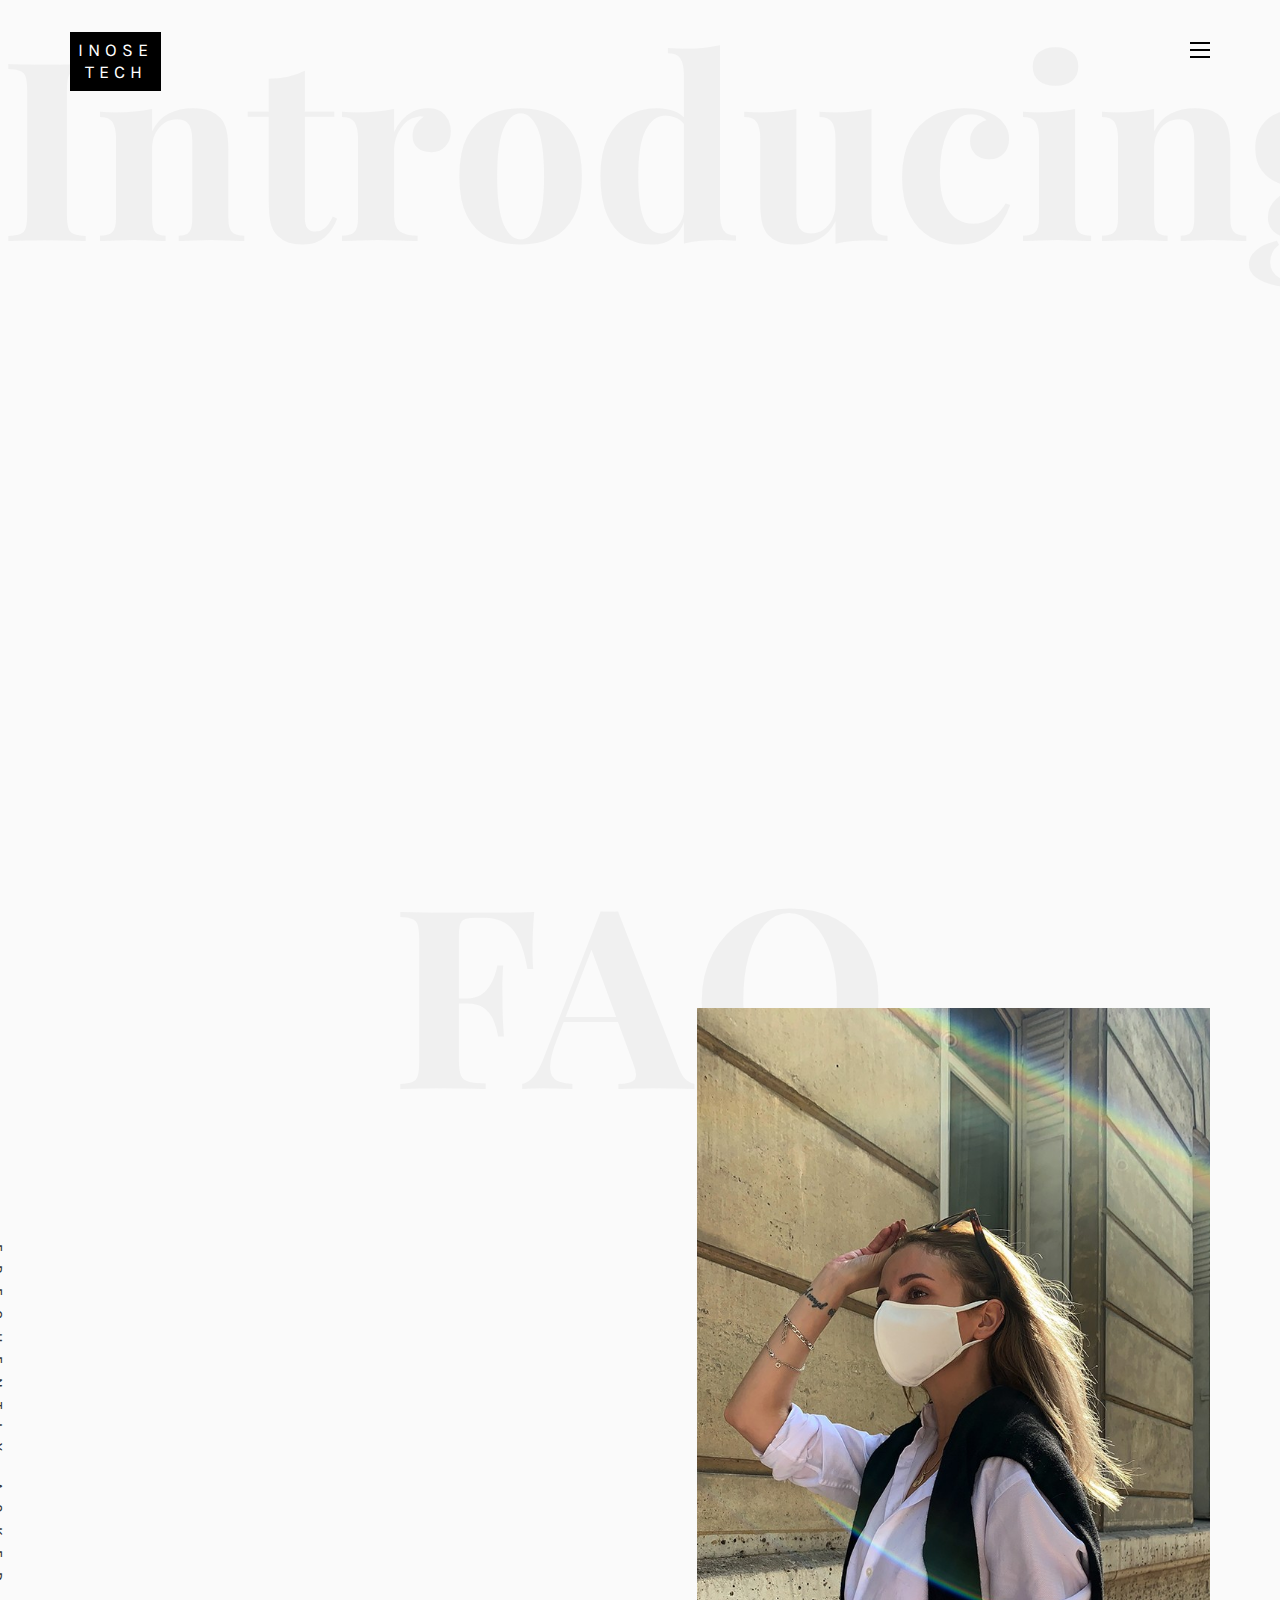
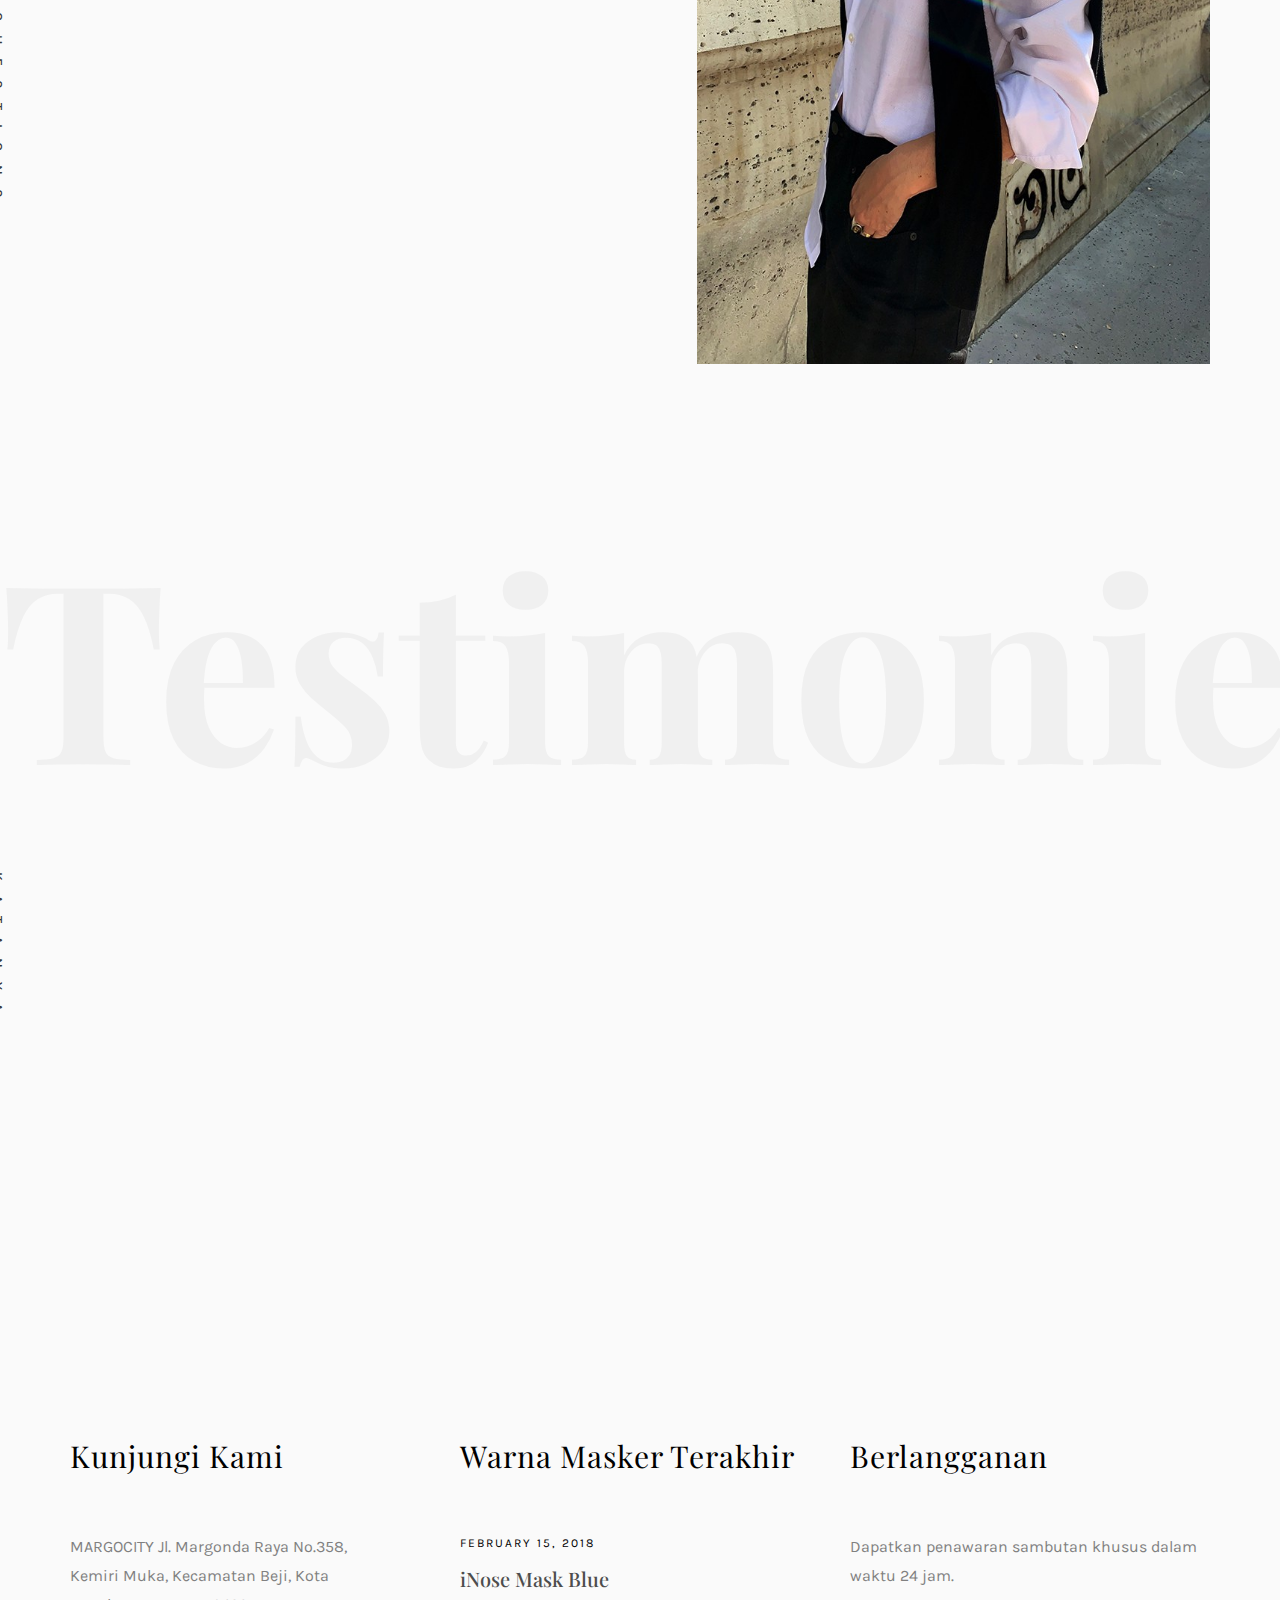
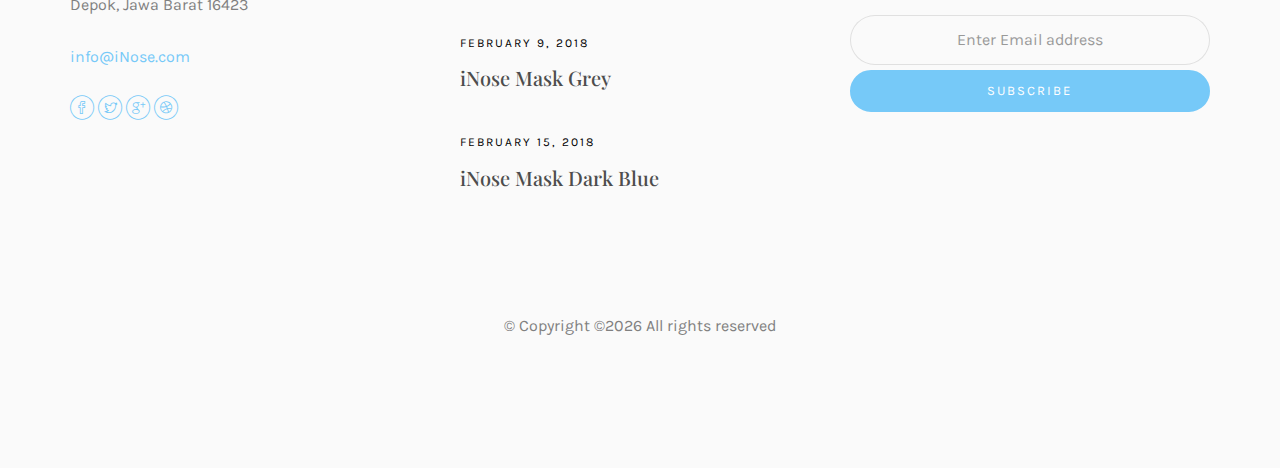
<file: faq.html>
<!DOCTYPE HTML>
<html>
	<head>
	<meta charset="utf-8">
	<meta http-equiv="X-UA-Compatible" content="IE=edge">
	<title>iNoseTech | iNose Mask</title>
	<meta name="viewport" content="width=device-width, initial-scale=1">
	<meta name="description" content="" />
	<meta name="keywords" content="" />
	<meta name="author" content="" />

  <!-- Facebook and Twitter integration -->
	<meta property="og:title" content=""/>
	<meta property="og:image" content=""/>
	<meta property="og:url" content=""/>
	<meta property="og:site_name" content=""/>
	<meta property="og:description" content=""/>
	<meta name="twitter:title" content="" />
	<meta name="twitter:image" content="" />
	<meta name="twitter:url" content="" />
	<meta name="twitter:card" content="" />

	<!-- Place favicon.ico and apple-touch-icon.png in the root directory -->
	<link rel="shortcut icon" href="favicon.ico">

	<link href="https://fonts.googleapis.com/css?family=Karla:400,700" rel="stylesheet">
	<link href="https://fonts.googleapis.com/css?family=Playfair+Display:400,400i,700" rel="stylesheet">
	
	<!-- Animate.css -->
	<link rel="stylesheet" href="css/animate.css">
	<!-- Icomoon Icon Fonts-->
	<link rel="stylesheet" href="css/icomoon.css">
	<!-- Bootstrap  -->
	<link rel="stylesheet" href="css/bootstrap.css">
	<!-- Owl Carousel -->
	<link rel="stylesheet" href="css/owl.carousel.min.css">
	<link rel="stylesheet" href="css/owl.theme.default.min.css">
	<!-- Magnific Popup -->
	<link rel="stylesheet" href="css/magnific-popup.css">

	<link rel="stylesheet" href="css/style.css">


	<!-- Modernizr JS -->
	<script src="js/modernizr-2.6.2.min.js"></script>
	<!-- FOR IE9 below -->
	<!--[if lt IE 9]>
	<script src="js/respond.min.js"></script>
	<![endif]-->

	</head>
	<body>

		<nav id="inose-main-nav" role="navigation">
			<a href="#" class="js-inose-nav-toggle inose-nav-toggle active"><i></i></a>
			<div class="js-fullheight inose-table">
				<div class="inose-table-cell js-fullheight">
					<div class="row">
						<div class="col-md-12">
							<div class="form-group">
								<input type="text" class="form-control" id="search" placeholder="Enter any key to search...">
								<button type="submit" class="btn btn-primary"><i class="icon-search3"></i></button>
							</div>
						</div>
					</div>
					<div class="row">
						<div class="col-md-12">
							<ul>
								<li><a href="index.html">Home</a></li>
								<li><a href="color.html">Mask Color</a></li>
								<li class="active"><a href="faq.html">FAQ</a></li>
							</ul>
						</div>
					</div>
					<div class="row">
						<div class="col-md-12">
							<h2 class="head-title">Latest Colors</h2>
							<a href="images/ColorBlue.jpeg" class="gallery image-popup-link text-center" style="background-image: url(images/ColorBlue.jpeg);">
								<span><i class="icon-search3"></i></span>
							</a>
							<a href="images/ColorBlack.jpeg" class="gallery image-popup-link text-center" style="background-image: url(images/ColorBlack.jpeg);">
								<span><i class="icon-search3"></i></span>
							</a>
							<a href="images/ColorGrey.jpeg" class="gallery image-popup-link text-center" style="background-image: url(images/ColorGrey.jpeg);">
								<span><i class="icon-search3"></i></span>
							</a>
							<a href="images/ColorDarkBlue.jpeg" class="gallery image-popup-link text-center" style="background-image: url(images/ColorDarkBlue.jpeg);">
								<span><i class="icon-search3"></i></span>
							</a>
						</div>
					</div>
				</div>
			</div>
		</nav>
	
	<div id="inose-page">
		<header>
			<div class="container">
				<div class="row">
					<div class="col-md-12">
						<div class="inose-navbar-brand">
							<a class="inose-logo" href="index.html"><span>iNose</span><span>Tech</span></a>
						</div>
						<a href="#" class="js-inose-nav-toggle inose-nav-toggle"><i></i></a>
					</div>
				</div>
			</div>
		</header>
		<div id="inose-about">
			<div class="container">
				<div class="row text-center">
					<h2 class="bold">Introducing</h2>
				</div>
				<div class="row">
					<div class="col-md-5 animate-box">
						<div class="owl-carousel3">
							<div class="item">
								<img class="img-responsive about-img" src="images/inosemask.png" alt="">
							</div>
							<div class="item">
								<img class="img-responsive about-img" src="images/inosemask.png" alt="">
							</div>
						</div>
					</div>
					<div class="col-md-6 col-md-push-1 animate-box">
						<div class="about-desc">
							<div class="owl-carousel3">
								<div class="item">
									<h2><span>iNose Mask</span><span>by iNose Tech</span></h2>
								</div>
								<div class="item">
									<h2><span>Comfort Conditioning</span><span>Technology</span></h2>
								</div>
							</div>
							<div class="desc">
								<div class="rotate">
									<h2 class="heading">Introducing</h2>
								</div>
								<p><a>iNose Tech</a> adalah salah satu produsen LifeWear yang sudah sangat dikenal karena teknologi-nya. 
									Berangkat dari kesuksesan <a>iNose Technology</a>, diciptakan <a>iNose Mask</a>  yang diharapkan dapat menjadi pelengkap dalam koleksi iNose, sekaligus menjawab kebutuhan
									para konsumen kami di seluruh dunia atas masker yang berkualitas tinggi dan juga nyaman digunakan, agar Anda dapat terus aktif dan terlindungi pada saat yang bersamaan.</p>
								<p class="inose-social-icons">
									<a href="#"><i class="icon-facebook4"></i></a>
									<a href="#"><i class="icon-twitter3"></i></a>
								</p>
							</div>
						</div>
					</div>
				</div>
				
			</div>
		</div>
		<div id="inose-services">
			<div class="container">
				<div class="row text-center">
					<h2 class="bold">FAQ</h2>
				</div>
				<div class="row">
					<div class="col-md-12">
						<div class="services-flex">
							<div class="one-third">
								<div class="row">
									<div class="col-md-12 col-md-offset-0 animate-box intro-heading">
										<span>FAQ</span>
										<h2>Frequently Asked Questions</h2>
									</div>
								</div>
								<div class="row">
									<div class="col-md-12">
										<div class="rotate">
											<h2 class="heading">Frequently Asked Questions</h2>
										</div>
									</div>
									<div class="col-md-12">
										<div class="services animate-box">
											<h3>1 - Adakah detil keunggulan dari masker ini?</h3>
											<p>Masker ini mampu menangkal BFE 99% dan pollen 99%. Fungsi lainya adalah UV Protection yang dapat menangkal sinar UV dan terasa lembut dikulit.</p>
										</div>
										<div class="services animate-box">
											<h3>2 - Apakah saya harus mencuci masker ini setiap hari?</h3>
											<p>Untuk alasan higienis, kami sarankan mencuci setelah pemakaian</p>
										</div>
										<div class="services animate-box">
											<h3>3 - Apakah fungsinya akan berkurang setelah pencucian?</h3>
											<p>Setelah diuji pencucian berulangkali mengurangi BFE cut rate sampai 95% dan pollen collection rate menjadi 93%. Fungsi lainya tidak akan berkurang
												Namun fungsi tersebut tetaplah semi permanen.
											</p>
										</div>
										<div class="services animate-box">
											<h3>4 - Bagaimana cara mencucinya? bolehkah menggunakan pemutih?</h3>
											<p> Dapat dicuci menggunakan mesin cuci dan deterjen rumah ataupun dengan tangan, dan hindari menggunakan pemutih.
											</p>
										</div>
									</div>
								</div>
							</div>
							<div class="one-forth services-img" style="background-image: url(images/faqinose.jpeg);">
							</div>
						</div>
					</div>
				</div>
			</div>
		</div>

		<div id="inose-testimony">
			<div class="container">
				<div class="row text-center">
					<h2 class="bold">Testimonies</h2>
				</div>
				<div class="row">
					<div class="col-md-12 col-md-offset-0 text-center animate-box intro-heading">
						<span>Testimonies</span>
						<h2>Kata Mereka</h2>
					</div>
				</div>
				<div class="row">
					<div class="col-md-12">
						<div class="rotate">
							<h2 class="heading">Katanya</h2>
						</div>
					</div>
				</div>
				<div class="row animate-box">
					<div class="owl-carousel">
						<div class="item">
							<div class="col-md-12 text-center">
								<div class="testimony">
									<blockquote>
										<p>ini <a>Sangat Ringan</a>, dan memungkinkan saya  <a>bernapas dengan lega </a>.The high-performance filter juga merupakan <a>keuntungan</a> yang sangat luar biasa.</p>
										<span>" &mdash; Jasmine, 20s</span>
									</blockquote>
								</div>
							</div>
						</div>
						<div class="item">
							<div class="col-md-12 text-center">
								<div class="testimony">
									<blockquote>
										<p>Sejak saya membeli masker iNose, saya belum pernah menggunakan masker lainnya. ini <a>Cepat kering</a>,
											yang merupakan nilai tambah di hari yang panas.</p>
										<span>" &mdash; Daniel 30s</span>
									</blockquote>
								</div>
							</div>
						</div>
						<div class="item">
							<div class="col-md-12 text-center">
								<div class="testimony">
									<blockquote>
										<p>Rasanya <a>Halus dan Sangat nyaman</a></p>
										<span>" &mdash; Ilham 20s</span>
									</blockquote>
								</div>
							</div>
						</div>
						<div class="item">
							<div class="col-md-12 text-center">
								<div class="testimony">
									<blockquote>
										<p>Saya menghargai masker ini <a>dapat dicuci dengan aman di rumah</a></p>
										<span>" &mdash; Shakira 30s</span>
									</blockquote>
								</div>
							</div>
						</div>
					</div>
				</div>
			</div>
		</div>

		<footer>
			<div id="footer">
				<div class="container">
					<div class="row">
						<div class="col-md-4 col-pb-sm">
							<div class="row">
								<div class="col-md-10">
									<h2>Kunjungi Kami</h2>
									<p>MARGOCITY
										Jl. Margonda Raya No.358, Kemiri Muka, Kecamatan Beji, Kota Depok, Jawa Barat 16423</p>
									<p><a href="#">info@iNose.com</a></p>
									<p class="inose-social-icons">
										<a href="#"><i class="icon-facebook4"></i></a>
										<a href="#"><i class="icon-twitter3"></i></a>
										<a href="#"><i class="icon-googleplus"></i></a>
										<a href="#"><i class="icon-dribbble2"></i></a>
									</p>
								</div>
							</div>
						</div>
						<div class="col-md-4 col-pb-sm">
							<h2>Warna Masker Terakhir</h2>
							<div class="f-entry">
								<a href="#" class="featured-img" style="background-image: url(images/ColorBlue.jpeg);"></a>
								<div class="desc">
									<span>February 15, 2018</span>
									<h3><a href="#">iNose Mask Blue</a></h3>
								</div>
							</div>
							<div class="f-entry">
								<a href="#" class="featured-img" style="background-image: url(images/ColorGrey.jpeg);"></a>
								<div class="desc">
									<span>February 9, 2018</span>
									<h3><a href="#">iNose Mask Grey</a></h3>
								</div>
							</div>
							<div class="f-entry">
								<a href="#" class="featured-img" style="background-image: url(images/ColorDarkBlue.jpeg);"></a>
								<div class="desc">
									<span>February 15, 2018</span>
									<h3><a href="#">iNose Mask Dark Blue</a></h3>
								</div>
							</div>
						</div>
						<div class="col-md-4 col-pb-sm">
							<h2>Berlangganan</h2>
							<p>Dapatkan penawaran sambutan khusus dalam waktu 24 jam.</p>
							<div class="subscribe text-center">
								<div class="form-group">
									<input type="text" class="form-control text-center" placeholder="Enter Email address">
									<input type="submit" value="Subscribe" class="btn btn-primary btn-custom">
								</div>
							</div>
						</div>
					</div>
					<div class="row">
						<div class="col-md-12 text-center">
							<p>&copy; Copyright &copy;<script>document.write(new Date().getFullYear());</script> All rights reserved </a>
							</p>
						</div>
					</div>
				</div>
			</div>
		</footer>
	
	</div>

	<!-- jQuery -->
	<script src="js/jquery.min.js"></script>
	<!-- jQuery Easing -->
	<script src="js/jquery.easing.1.3.js"></script>
	<!-- Bootstrap -->
	<script src="js/bootstrap.min.js"></script>
	<!-- Waypoints -->
	<script src="js/jquery.waypoints.min.js"></script>
	<!-- Owl Carousel -->
	<script src="js/owl.carousel.min.js"></script>
	<!-- Magnific Popup -->
	<script src="js/jquery.magnific-popup.min.js"></script>
	<script src="js/magnific-popup-options.js"></script>

	<!-- Main JS (Do not remove) -->
	<script src="js/main.js"></script>

	</body>
</html>
</file>
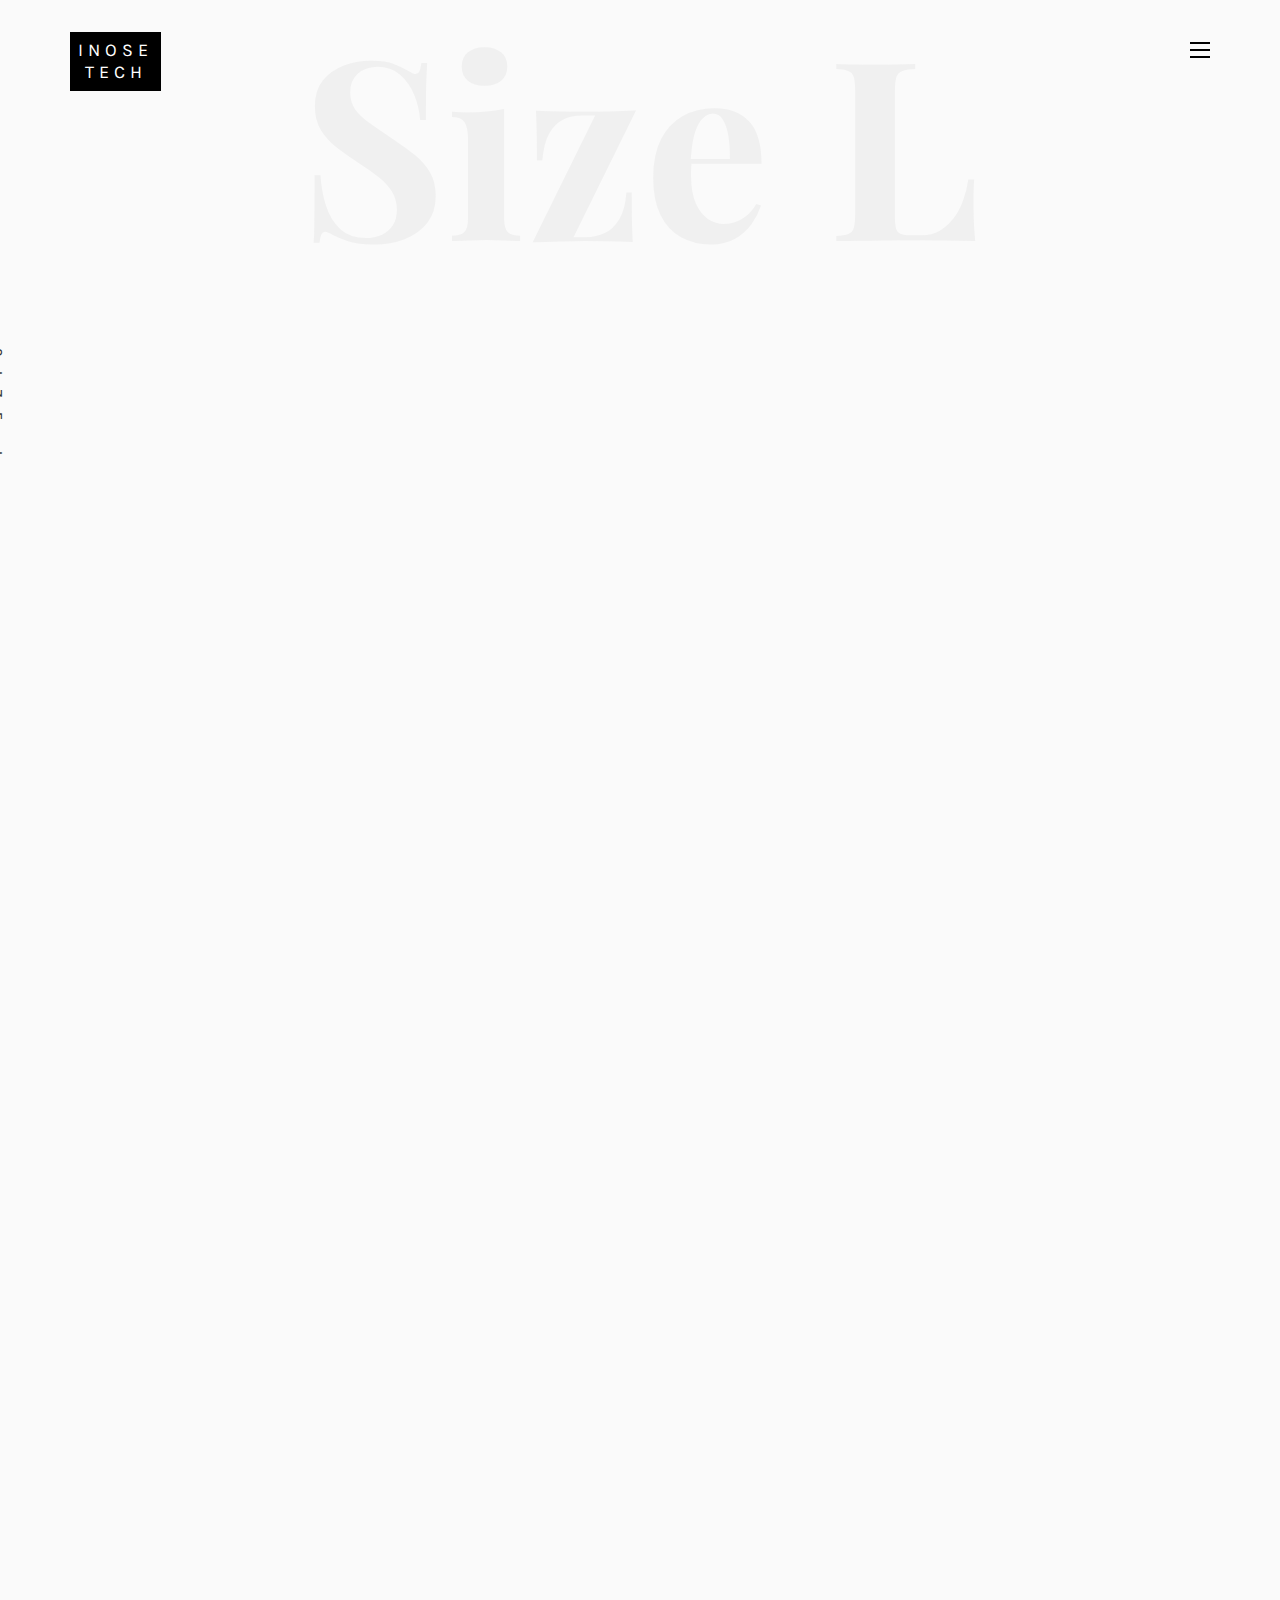
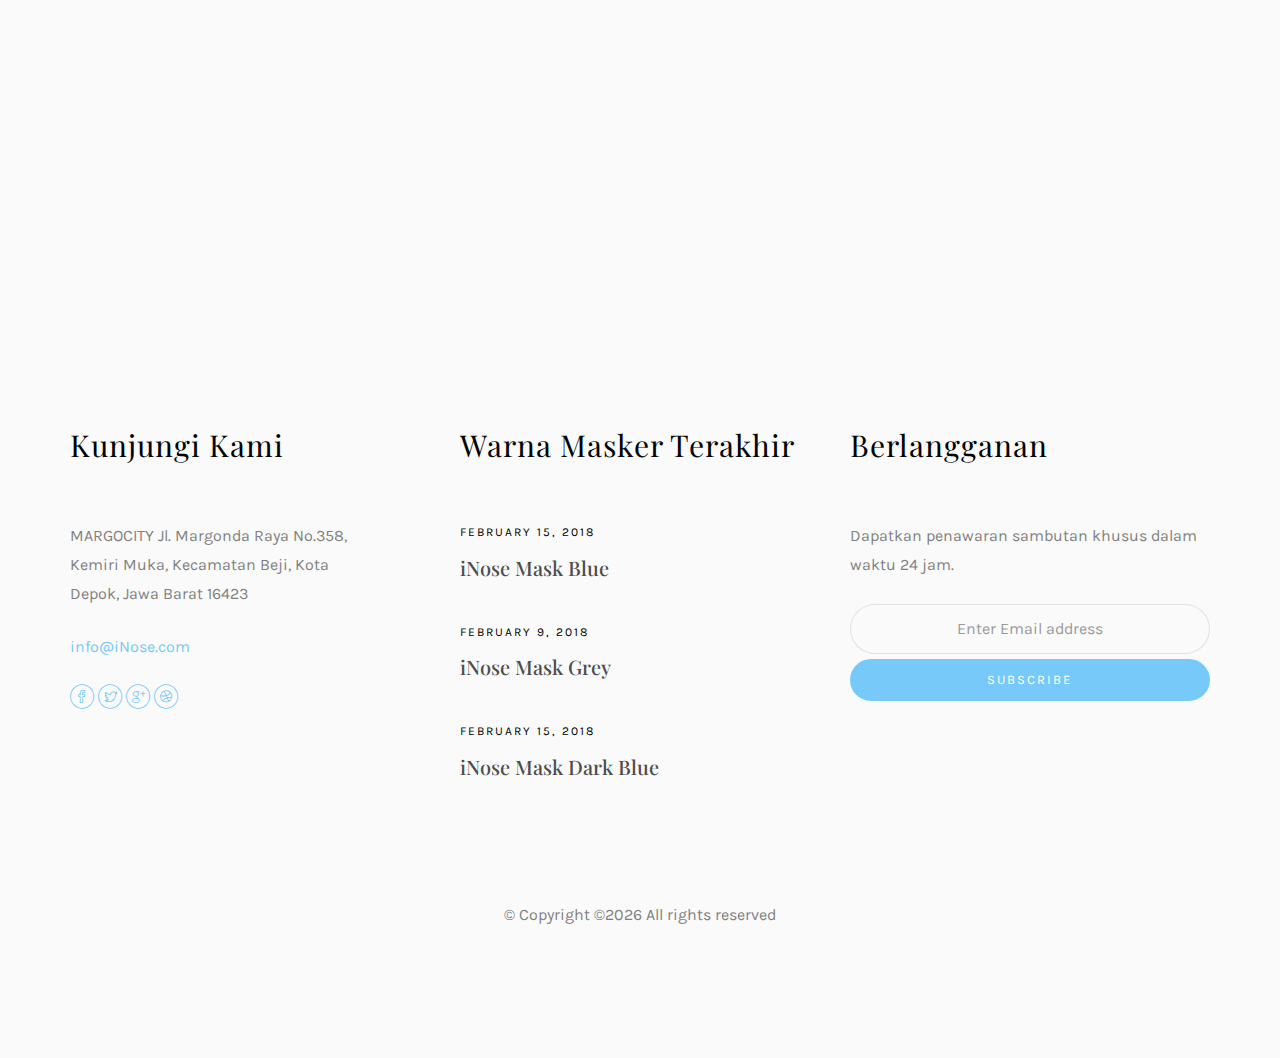
<file: sizel.html>
<!DOCTYPE HTML>
<html>
	<head>
	<meta charset="utf-8">
	<meta http-equiv="X-UA-Compatible" content="IE=edge">
	<title>iNoseTech | iNose Mask</title>
	<meta name="viewport" content="width=device-width, initial-scale=1">
	<meta name="description" content="" />
	<meta name="keywords" content="" />
	<meta name="author" content="" />

  

	<!-- Place favicon.ico and apple-touch-icon.png in the root directory -->
	<link rel="shortcut icon" href="favicon.ico">

	<link href="https://fonts.googleapis.com/css?family=Karla:400,700" rel="stylesheet">
	<link href="https://fonts.googleapis.com/css?family=Playfair+Display:400,400i,700" rel="stylesheet">
	
	<!-- Animate.css -->
	<link rel="stylesheet" href="css/animate.css">
	<!-- Icomoon Icon Fonts-->
	<link rel="stylesheet" href="css/icomoon.css">
	<!-- Bootstrap  -->
	<link rel="stylesheet" href="css/bootstrap.css">
	<!-- Owl Carousel -->
	<link rel="stylesheet" href="css/owl.carousel.min.css">
	<link rel="stylesheet" href="css/owl.theme.default.min.css">
	<!-- Magnific Popup -->
	<link rel="stylesheet" href="css/magnific-popup.css">

	<link rel="stylesheet" href="css/style.css">


	<!-- Modernizr JS -->
	<script src="js/modernizr-2.6.2.min.js"></script>
	<!-- FOR IE9 below -->
	<!--[if lt IE 9]>
	<script src="js/respond.min.js"></script>
	<![endif]-->

	</head>
	<body>

	<nav id="inose-main-nav" role="navigation">
		<a href="#" class="js-inose-nav-toggle inose-nav-toggle active"><i></i></a>
		<div class="js-fullheight inose-table">
			<div class="inose-table-cell js-fullheight">
				<div class="row">
					<div class="col-md-12">
						<div class="form-group">
							<input type="text" class="form-control" id="search" placeholder="Enter any key to search...">
							<button type="submit" class="btn btn-primary"><i class="icon-search3"></i></button>
						</div>
					</div>
				</div>
				<div class="row">
					<div class="col-md-12">
						<ul>
							<li><a href="index.html">Home</a></li>
							<li><a href="color.html">Mask Color</a></li>
							<li><a href="faq.html">FAQ</a></li>
						</ul>
					</div>
				</div>
				<div class="row">
					<div class="col-md-12">
						<h2 class="head-title">Latest Colors</h2>
						<a href="images/ColorBlue.jpeg" class="gallery image-popup-link text-center" style="background-image: url(images/ColorBlue.jpeg);">
							<span><i class="icon-search3"></i></span>
						</a>
						<a href="images/ColorBlack.jpeg" class="gallery image-popup-link text-center" style="background-image: url(images/ColorBlack.jpeg);">
							<span><i class="icon-search3"></i></span>
						</a>
						<a href="images/ColorGrey.jpeg" class="gallery image-popup-link text-center" style="background-image: url(images/ColorGrey.jpeg);">
							<span><i class="icon-search3"></i></span>
						</a>
						<a href="images/ColorDarkBlue.jpeg" class="gallery image-popup-link text-center" style="background-image: url(images/ColorDarkBlue.jpeg);">
							<span><i class="icon-search3"></i></span>
						</a>
					</div>
				</div>
			</div>
		</div>
	</nav>
	
	<div id="inose-page">
		<header>
			<div class="container">
				<div class="row">
					<div class="col-md-12">
						<div class="inose-navbar-brand">
							<a class="inose-logo" href="index.html"><span>iNose</span><span>Tech</span></a>
						</div>
						<a href="#" class="js-inose-nav-toggle inose-nav-toggle"><i></i></a>
					</div>
				</div>
			</div>
		</header>
		<div id="inose-work">
			<div class="container">
				<div class="row text-center">
					<h2 class="bold">Size L</h2>
				</div>
				<div class="row">
					<div class="col-md-12 col-md-offset-0 text-center animate-box intro-heading">
						<span>Size</span>
						<h2>Size L</h2>
					</div>
				</div>
				<div class="row">
					<div class="col-md-12">
						<div class="rotate">
							<h2 class="heading">Size L</h2>
						</div>
					</div>
				</div>
				<div class="row">
					<div class="col-md-12">
						<div class="work-entry animate-box">
							<a href="work.html" class="work-img" style="background-image: url(images/SizeL.jpeg);">
							</a>
							<div class="col-md-8 col-md-offset-2">
								<div class="desc">
									<h2>Size L</h2>
									<p>Ukuran L dipakai oleh orang dewasa dengan tinggi 140cm atau lebih.</p>
									<img class="img-responsive" src="images/masksize.jpg" alt=""><br>
									<p>Setiap paket berisi tiga masker dengan warna yang sama dan dijual seharga Rp.150.000 . Ada batas pembelian harian satu bungkus Masker iNose untuk setiap ukuran dan warna untuk setiap orang.</p>
									<p class="read"><a href="index.html">Home</a></p>
								</div>
							</div>
						</div>
					</div>
				</div>
			</div>
		</div>

		<footer>
			<div id="footer">
				<div class="container">
					<div class="row">
						<div class="col-md-4 col-pb-sm">
							<div class="row">
								<div class="col-md-10">
									<h2>Kunjungi Kami</h2>
									<p>MARGOCITY
										Jl. Margonda Raya No.358, Kemiri Muka, Kecamatan Beji, Kota Depok, Jawa Barat 16423</p>
									<p><a href="#">info@iNose.com</a></p>
									<p class="inose-social-icons">
										<a href="#"><i class="icon-facebook4"></i></a>
										<a href="#"><i class="icon-twitter3"></i></a>
										<a href="#"><i class="icon-googleplus"></i></a>
										<a href="#"><i class="icon-dribbble2"></i></a>
									</p>
								</div>
							</div>
						</div>
						<div class="col-md-4 col-pb-sm">
							<h2>Warna Masker Terakhir</h2>
							<div class="f-entry">
								<a href="#" class="featured-img" style="background-image: url(images/ColorBlue.jpeg);"></a>
								<div class="desc">
									<span>February 15, 2018</span>
									<h3><a href="#">iNose Mask Blue</a></h3>
								</div>
							</div>
							<div class="f-entry">
								<a href="#" class="featured-img" style="background-image: url(images/ColorGrey.jpeg);"></a>
								<div class="desc">
									<span>February 9, 2018</span>
									<h3><a href="#">iNose Mask Grey</a></h3>
								</div>
							</div>
							<div class="f-entry">
								<a href="#" class="featured-img" style="background-image: url(images/ColorDarkBlue.jpeg);"></a>
								<div class="desc">
									<span>February 15, 2018</span>
									<h3><a href="#">iNose Mask Dark Blue</a></h3>
								</div>
							</div>
						</div>
						<div class="col-md-4 col-pb-sm">
							<h2>Berlangganan</h2>
							<p>Dapatkan penawaran sambutan khusus dalam waktu 24 jam.</p>
							<div class="subscribe text-center">
								<div class="form-group">
									<input type="text" class="form-control text-center" placeholder="Enter Email address">
									<input type="submit" value="Subscribe" class="btn btn-primary btn-custom">
								</div>
							</div>
						</div>
					</div>
					<div class="row">
						<div class="col-md-12 text-center">
							<p>&copy; Copyright &copy;<script>document.write(new Date().getFullYear());</script> All rights reserved </a>
							</p>
						</div>
					</div>
				</div>
			</div>
		</footer>
	
	</div>

	<!-- jQuery -->
	<script src="js/jquery.min.js"></script>
	<!-- jQuery Easing -->
	<script src="js/jquery.easing.1.3.js"></script>
	<!-- Bootstrap -->
	<script src="js/bootstrap.min.js"></script>
	<!-- Waypoints -->
	<script src="js/jquery.waypoints.min.js"></script>
	<!-- Owl Carousel -->
	<script src="js/owl.carousel.min.js"></script>
	<!-- Magnific Popup -->
	<script src="js/jquery.magnific-popup.min.js"></script>
	<script src="js/magnific-popup-options.js"></script>

	<!-- Main JS (Do not remove) -->
	<script src="js/main.js"></script>

	</body>
</html>
</file>
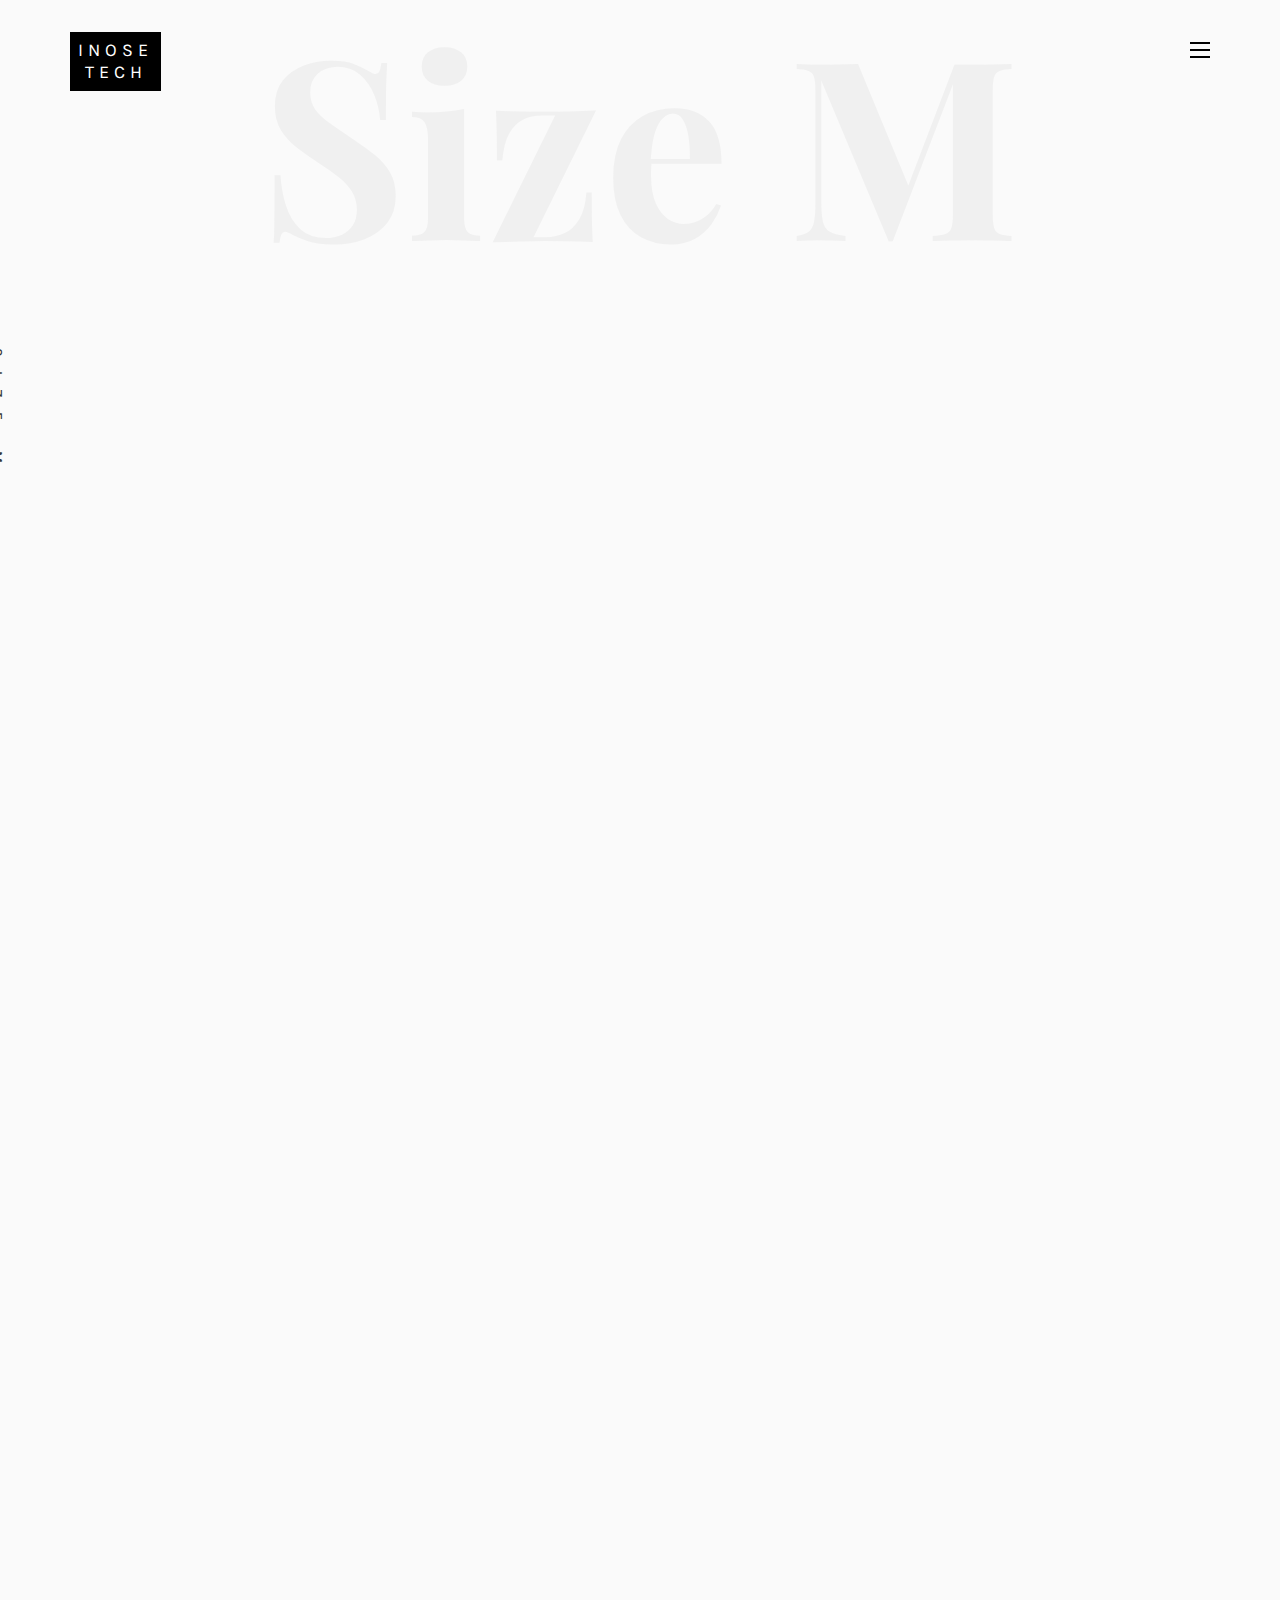
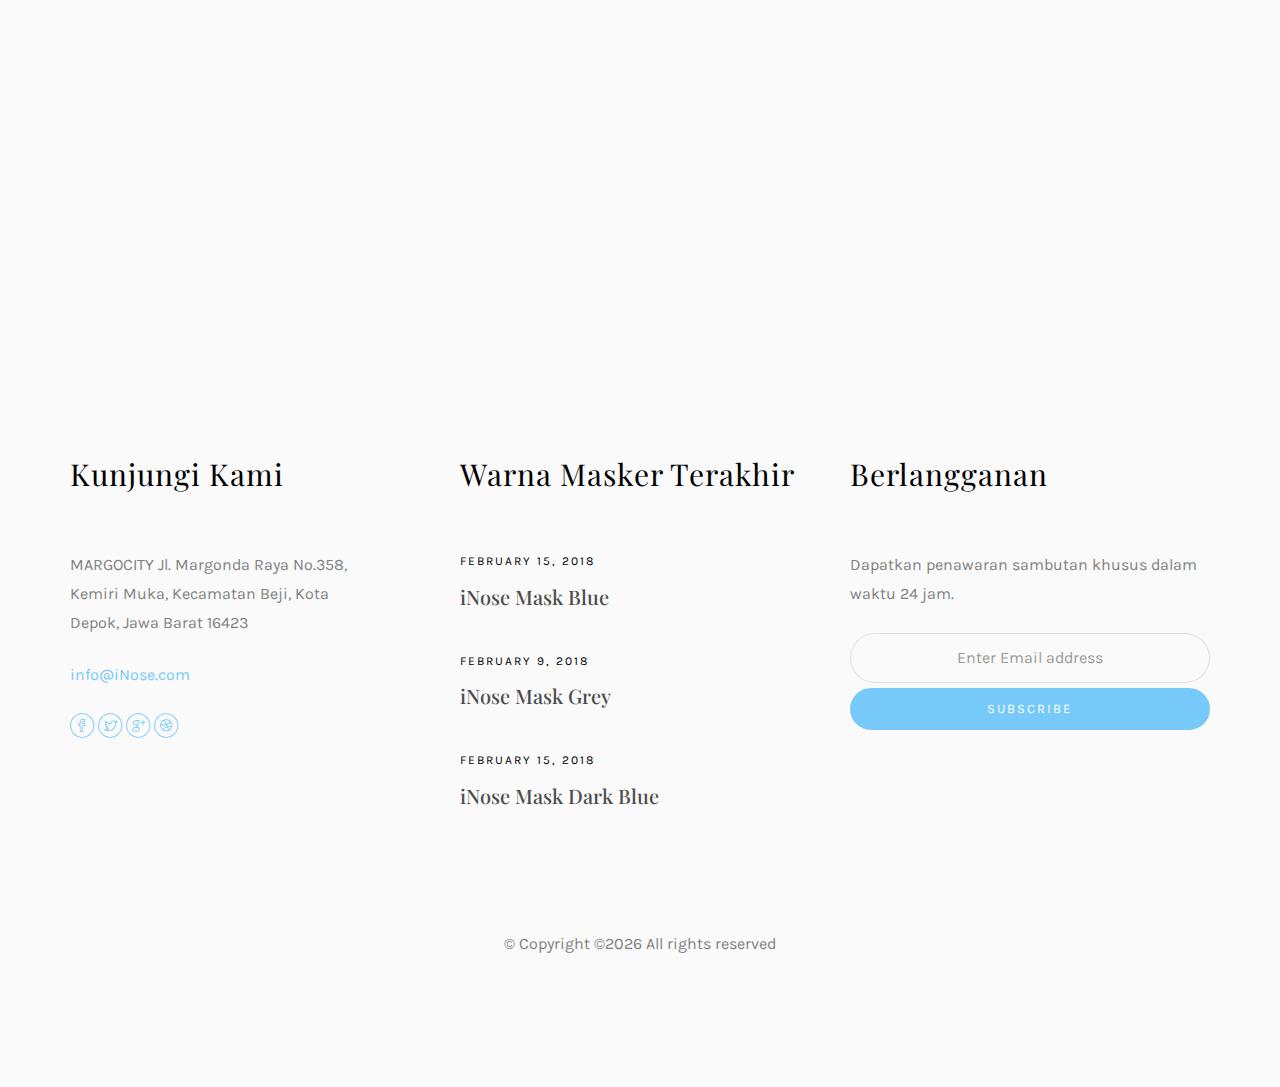
<file: sizem.html>
<!DOCTYPE HTML>
<html>
	<head>
	<meta charset="utf-8">
	<meta http-equiv="X-UA-Compatible" content="IE=edge">
	<title>iNoseTech | iNose Mask</title>
	<meta name="viewport" content="width=device-width, initial-scale=1">
	<meta name="description" content="" />
	<meta name="keywords" content="" />
	<meta name="author" content="" />

  

	<!-- Place favicon.ico and apple-touch-icon.png in the root directory -->
	<link rel="shortcut icon" href="favicon.ico">

	<link href="https://fonts.googleapis.com/css?family=Karla:400,700" rel="stylesheet">
	<link href="https://fonts.googleapis.com/css?family=Playfair+Display:400,400i,700" rel="stylesheet">
	
	<!-- Animate.css -->
	<link rel="stylesheet" href="css/animate.css">
	<!-- Icomoon Icon Fonts-->
	<link rel="stylesheet" href="css/icomoon.css">
	<!-- Bootstrap  -->
	<link rel="stylesheet" href="css/bootstrap.css">
	<!-- Owl Carousel -->
	<link rel="stylesheet" href="css/owl.carousel.min.css">
	<link rel="stylesheet" href="css/owl.theme.default.min.css">
	<!-- Magnific Popup -->
	<link rel="stylesheet" href="css/magnific-popup.css">

	<link rel="stylesheet" href="css/style.css">


	<!-- Modernizr JS -->
	<script src="js/modernizr-2.6.2.min.js"></script>
	<!-- FOR IE9 below -->
	<!--[if lt IE 9]>
	<script src="js/respond.min.js"></script>
	<![endif]-->

	</head>
	<body>

	<nav id="inose-main-nav" role="navigation">
		<a href="#" class="js-inose-nav-toggle inose-nav-toggle active"><i></i></a>
		<div class="js-fullheight inose-table">
			<div class="inose-table-cell js-fullheight">
				<div class="row">
					<div class="col-md-12">
						<div class="form-group">
							<input type="text" class="form-control" id="search" placeholder="Enter any key to search...">
							<button type="submit" class="btn btn-primary"><i class="icon-search3"></i></button>
						</div>
					</div>
				</div>
				<div class="row">
					<div class="col-md-12">
						<ul>
							<li class="active"><a href="index.html">Home</a></li>
							<li><a href="color.html">Mask Color</a></li>
							<li><a href="faq.html">FAQ</a></li>
						</ul>
					</div>
				</div>
				<div class="row">
					<div class="col-md-12">
						<h2 class="head-title">Latest Colors</h2>
						<a href="images/ColorBlue.jpeg" class="gallery image-popup-link text-center" style="background-image: url(images/ColorBlue.jpeg);">
							<span><i class="icon-search3"></i></span>
						</a>
						<a href="images/ColorBlack.jpeg" class="gallery image-popup-link text-center" style="background-image: url(images/ColorBlack.jpeg);">
							<span><i class="icon-search3"></i></span>
						</a>
						<a href="images/ColorGrey.jpeg" class="gallery image-popup-link text-center" style="background-image: url(images/ColorGrey.jpeg);">
							<span><i class="icon-search3"></i></span>
						</a>
						<a href="images/ColorDarkBlue.jpeg" class="gallery image-popup-link text-center" style="background-image: url(images/ColorDarkBlue.jpeg);">
							<span><i class="icon-search3"></i></span>
						</a>
					</div>
				</div>
			</div>
		</div>
	</nav>
	
	<div id="inose-page">
		<header>
			<div class="container">
				<div class="row">
					<div class="col-md-12">
						<div class="inose-navbar-brand">
							<a class="inose-logo" href="index.html"><span>iNose</span><span>Tech</span></a>
						</div>
						<a href="#" class="js-inose-nav-toggle inose-nav-toggle"><i></i></a>
					</div>
				</div>
			</div>
		</header>
		<div id="inose-work">
			<div class="container">
				<div class="row text-center">
					<h2 class="bold">Size M</h2>
				</div>
				<div class="row">
					<div class="col-md-12 col-md-offset-0 text-center animate-box intro-heading">
						<span>Size</span>
						<h2>Size M</h2>
					</div>
				</div>
				<div class="row">
					<div class="col-md-12">
						<div class="rotate">
							<h2 class="heading">Size M</h2>
						</div>
					</div>
				</div>
				<div class="row">
					<div class="col-md-12">
						<div class="work-entry animate-box">
							<a href="work.html" class="work-img" style="background-image: url(images/SizeM.jpeg);">
							</a>
							<div class="col-md-8 col-md-offset-2">
								<div class="desc">
									<h2>Size M</h2>
									<p>Ukuran M dipakai oleh anak sekolah menengah pertama dengan tinggi 110cm atau lebih, pemakaian harus berada dibawah pengawasan orang tua.</p>
									<img class="img-responsive" src="images/masksize.jpg" alt=""><br>
									<p>Setiap paket berisi tiga masker dengan warna yang sama dan dijual seharga Rp.150.000 . Ada batas pembelian harian satu bungkus Masker iNose untuk setiap ukuran dan warna untuk setiap orang.</p>
									<p class="read"><a href="index.html">Home</a></p>
								</div>
							</div>
						</div>
					</div>
				</div>
			</div>
		</div>

		<footer>
			<div id="footer">
				<div class="container">
					<div class="row">
						<div class="col-md-4 col-pb-sm">
							<div class="row">
								<div class="col-md-10">
									<h2>Kunjungi Kami</h2>
									<p>MARGOCITY
										Jl. Margonda Raya No.358, Kemiri Muka, Kecamatan Beji, Kota Depok, Jawa Barat 16423</p>
									<p><a href="#">info@iNose.com</a></p>
									<p class="inose-social-icons">
										<a href="#"><i class="icon-facebook4"></i></a>
										<a href="#"><i class="icon-twitter3"></i></a>
										<a href="#"><i class="icon-googleplus"></i></a>
										<a href="#"><i class="icon-dribbble2"></i></a>
									</p>
								</div>
							</div>
						</div>
						<div class="col-md-4 col-pb-sm">
							<h2>Warna Masker Terakhir</h2>
							<div class="f-entry">
								<a href="#" class="featured-img" style="background-image: url(images/ColorBlue.jpeg);"></a>
								<div class="desc">
									<span>February 15, 2018</span>
									<h3><a href="#">iNose Mask Blue</a></h3>
								</div>
							</div>
							<div class="f-entry">
								<a href="#" class="featured-img" style="background-image: url(images/ColorGrey.jpeg);"></a>
								<div class="desc">
									<span>February 9, 2018</span>
									<h3><a href="#">iNose Mask Grey</a></h3>
								</div>
							</div>
							<div class="f-entry">
								<a href="#" class="featured-img" style="background-image: url(images/ColorDarkBlue.jpeg);"></a>
								<div class="desc">
									<span>February 15, 2018</span>
									<h3><a href="#">iNose Mask Dark Blue</a></h3>
								</div>
							</div>
						</div>
						<div class="col-md-4 col-pb-sm">
							<h2>Berlangganan</h2>
							<p>Dapatkan penawaran sambutan khusus dalam waktu 24 jam.</p>
							<div class="subscribe text-center">
								<div class="form-group">
									<input type="text" class="form-control text-center" placeholder="Enter Email address">
									<input type="submit" value="Subscribe" class="btn btn-primary btn-custom">
								</div>
							</div>
						</div>
					</div>
					<div class="row">
						<div class="col-md-12 text-center">
							<p>&copy; Copyright &copy;<script>document.write(new Date().getFullYear());</script> All rights reserved </a>
							</p>
						</div>
					</div>
				</div>
			</div>
		</footer>
	
	</div>

	<!-- jQuery -->
	<script src="js/jquery.min.js"></script>
	<!-- jQuery Easing -->
	<script src="js/jquery.easing.1.3.js"></script>
	<!-- Bootstrap -->
	<script src="js/bootstrap.min.js"></script>
	<!-- Waypoints -->
	<script src="js/jquery.waypoints.min.js"></script>
	<!-- Owl Carousel -->
	<script src="js/owl.carousel.min.js"></script>
	<!-- Magnific Popup -->
	<script src="js/jquery.magnific-popup.min.js"></script>
	<script src="js/magnific-popup-options.js"></script>

	<!-- Main JS (Do not remove) -->
	<script src="js/main.js"></script>

	</body>
</html>
</file>
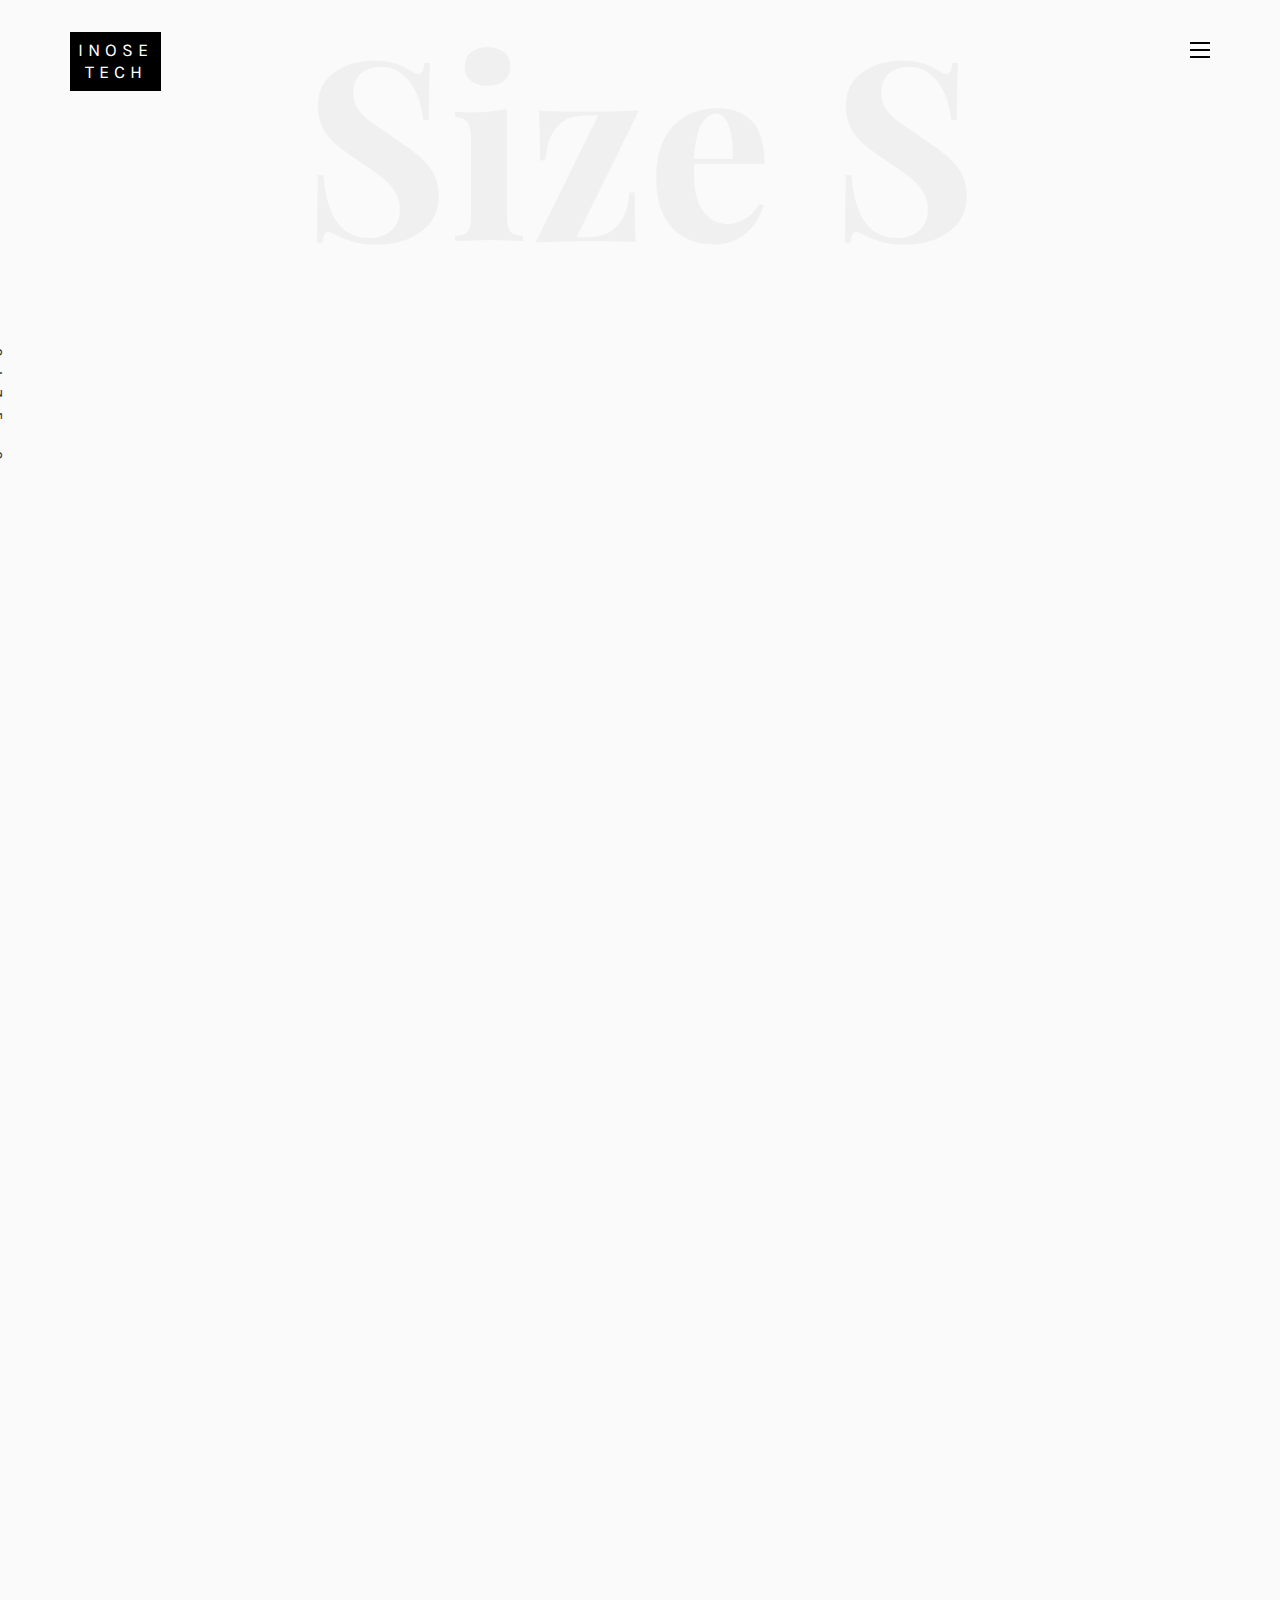
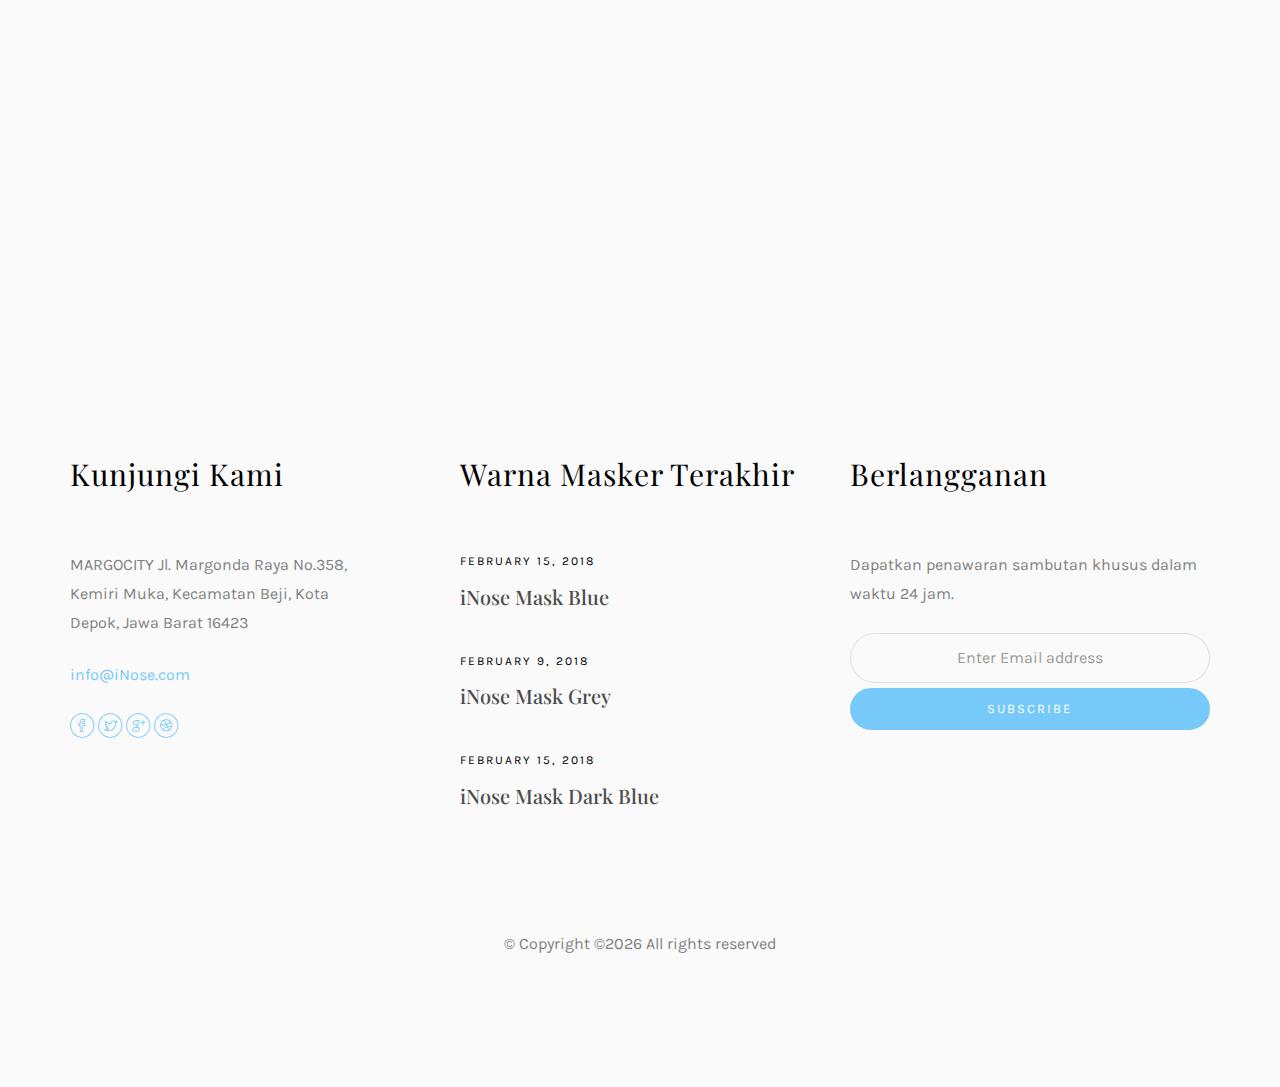
<file: sizes.html>
<!DOCTYPE HTML>
<html>
	<head>
	<meta charset="utf-8">
	<meta http-equiv="X-UA-Compatible" content="IE=edge">
	<title>iNoseTech | iNose Mask</title>
	<meta name="viewport" content="width=device-width, initial-scale=1">
	<meta name="description" content="" />
	<meta name="keywords" content="" />
	<meta name="author" content="" />

  

	<!-- Place favicon.ico and apple-touch-icon.png in the root directory -->
	<link rel="shortcut icon" href="favicon.ico">

	<link href="https://fonts.googleapis.com/css?family=Karla:400,700" rel="stylesheet">
	<link href="https://fonts.googleapis.com/css?family=Playfair+Display:400,400i,700" rel="stylesheet">
	
	<!-- Animate.css -->
	<link rel="stylesheet" href="css/animate.css">
	<!-- Icomoon Icon Fonts-->
	<link rel="stylesheet" href="css/icomoon.css">
	<!-- Bootstrap  -->
	<link rel="stylesheet" href="css/bootstrap.css">
	<!-- Owl Carousel -->
	<link rel="stylesheet" href="css/owl.carousel.min.css">
	<link rel="stylesheet" href="css/owl.theme.default.min.css">
	<!-- Magnific Popup -->
	<link rel="stylesheet" href="css/magnific-popup.css">

	<link rel="stylesheet" href="css/style.css">


	<!-- Modernizr JS -->
	<script src="js/modernizr-2.6.2.min.js"></script>
	<!-- FOR IE9 below -->
	<!--[if lt IE 9]>
	<script src="js/respond.min.js"></script>
	<![endif]-->

	</head>
	<body>

	<nav id="inose-main-nav" role="navigation">
		<a href="#" class="js-inose-nav-toggle inose-nav-toggle active"><i></i></a>
		<div class="js-fullheight inose-table">
			<div class="inose-table-cell js-fullheight">
				<div class="row">
					<div class="col-md-12">
						<div class="form-group">
							<input type="text" class="form-control" id="search" placeholder="Enter any key to search...">
							<button type="submit" class="btn btn-primary"><i class="icon-search3"></i></button>
						</div>
					</div>
				</div>
				<div class="row">
					<div class="col-md-12">
						<ul>
							<li class="active"><a href="index.html">Home</a></li>
							<li><a href="color.html">Mask Color</a></li>
							<li><a href="faq.html">FAQ</a></li>
						</ul>
					</div>
				</div>
				<div class="row">
					<div class="col-md-12">
						<h2 class="head-title">Latest Colors</h2>
						<a href="images/ColorBlue.jpeg" class="gallery image-popup-link text-center" style="background-image: url(images/ColorBlue.jpeg);">
							<span><i class="icon-search3"></i></span>
						</a>
						<a href="images/ColorBlack.jpeg" class="gallery image-popup-link text-center" style="background-image: url(images/ColorBlack.jpeg);">
							<span><i class="icon-search3"></i></span>
						</a>
						<a href="images/ColorGrey.jpeg" class="gallery image-popup-link text-center" style="background-image: url(images/ColorGrey.jpeg);">
							<span><i class="icon-search3"></i></span>
						</a>
						<a href="images/ColorDarkBlue.jpeg" class="gallery image-popup-link text-center" style="background-image: url(images/ColorDarkBlue.jpeg);">
							<span><i class="icon-search3"></i></span>
						</a>
					</div>
				</div>
			</div>
		</div>
	</nav>
	
	<div id="inose-page">
		<header>
			<div class="container">
				<div class="row">
					<div class="col-md-12">
						<div class="inose-navbar-brand">
							<a class="inose-logo" href="index.html"><span>iNose</span><span>Tech</span></a>
						</div>
						<a href="#" class="js-inose-nav-toggle inose-nav-toggle"><i></i></a>
					</div>
				</div>
			</div>
		</header>
		<div id="inose-work">
			<div class="container">
				<div class="row text-center">
					<h2 class="bold">Size S</h2>
				</div>
				<div class="row">
					<div class="col-md-12 col-md-offset-0 text-center animate-box intro-heading">
						<span>Size</span>
						<h2>Size S</h2>
					</div>
				</div>
				<div class="row">
					<div class="col-md-12">
						<div class="rotate">
							<h2 class="heading">Size S</h2>
						</div>
					</div>
				</div>
				<div class="row">
					<div class="col-md-12">
						<div class="work-entry animate-box">
							<a href="work.html" class="work-img" style="background-image: url(images/SizeS.jpeg);">
							</a>
							<div class="col-md-8 col-md-offset-2">
								<div class="desc">
									<h2>Size S</h2>
									<p>Ukuran S dipakai oleh anak sekolah dasar dengan tinggi 110cm atau lebih, pemakaian harus berada dibawah pengawasan orang tua.</p>
									<img class="img-responsive" src="images/masksize.jpg" alt=""><br>
									<p>Setiap paket berisi tiga masker dengan warna yang sama dan dijual seharga Rp.150.000 . Ada batas pembelian harian satu bungkus Masker iNose untuk setiap ukuran dan warna untuk setiap orang.</p>
									<p class="read"><a href="index.html">Home</a></p>
								</div>
							</div>
						</div>
					</div>
				</div>
			</div>
		</div>

		<footer>
			<div id="footer">
				<div class="container">
					<div class="row">
						<div class="col-md-4 col-pb-sm">
							<div class="row">
								<div class="col-md-10">
									<h2>Kunjungi Kami</h2>
									<p>MARGOCITY
										Jl. Margonda Raya No.358, Kemiri Muka, Kecamatan Beji, Kota Depok, Jawa Barat 16423</p>
									<p><a href="#">info@iNose.com</a></p>
									<p class="inose-social-icons">
										<a href="#"><i class="icon-facebook4"></i></a>
										<a href="#"><i class="icon-twitter3"></i></a>
										<a href="#"><i class="icon-googleplus"></i></a>
										<a href="#"><i class="icon-dribbble2"></i></a>
									</p>
								</div>
							</div>
						</div>
						<div class="col-md-4 col-pb-sm">
							<h2>Warna Masker Terakhir</h2>
							<div class="f-entry">
								<a href="#" class="featured-img" style="background-image: url(images/ColorBlue.jpeg);"></a>
								<div class="desc">
									<span>February 15, 2018</span>
									<h3><a href="#">iNose Mask Blue</a></h3>
								</div>
							</div>
							<div class="f-entry">
								<a href="#" class="featured-img" style="background-image: url(images/ColorGrey.jpeg);"></a>
								<div class="desc">
									<span>February 9, 2018</span>
									<h3><a href="#">iNose Mask Grey</a></h3>
								</div>
							</div>
							<div class="f-entry">
								<a href="#" class="featured-img" style="background-image: url(images/ColorDarkBlue.jpeg);"></a>
								<div class="desc">
									<span>February 15, 2018</span>
									<h3><a href="#">iNose Mask Dark Blue</a></h3>
								</div>
							</div>
						</div>
						<div class="col-md-4 col-pb-sm">
							<h2>Berlangganan</h2>
							<p>Dapatkan penawaran sambutan khusus dalam waktu 24 jam.</p>
							<div class="subscribe text-center">
								<div class="form-group">
									<input type="text" class="form-control text-center" placeholder="Enter Email address">
									<input type="submit" value="Subscribe" class="btn btn-primary btn-custom">
								</div>
							</div>
						</div>
					</div>
					<div class="row">
						<div class="col-md-12 text-center">
							<p>&copy; Copyright &copy;<script>document.write(new Date().getFullYear());</script> All rights reserved </a>
							</p>
						</div>
					</div>
				</div>
			</div>
		</footer>
	
	</div>

	<!-- jQuery -->
	<script src="js/jquery.min.js"></script>
	<!-- jQuery Easing -->
	<script src="js/jquery.easing.1.3.js"></script>
	<!-- Bootstrap -->
	<script src="js/bootstrap.min.js"></script>
	<!-- Waypoints -->
	<script src="js/jquery.waypoints.min.js"></script>
	<!-- Owl Carousel -->
	<script src="js/owl.carousel.min.js"></script>
	<!-- Magnific Popup -->
	<script src="js/jquery.magnific-popup.min.js"></script>
	<script src="js/magnific-popup-options.js"></script>

	<!-- Main JS (Do not remove) -->
	<script src="js/main.js"></script>

	</body>
</html>
</file>
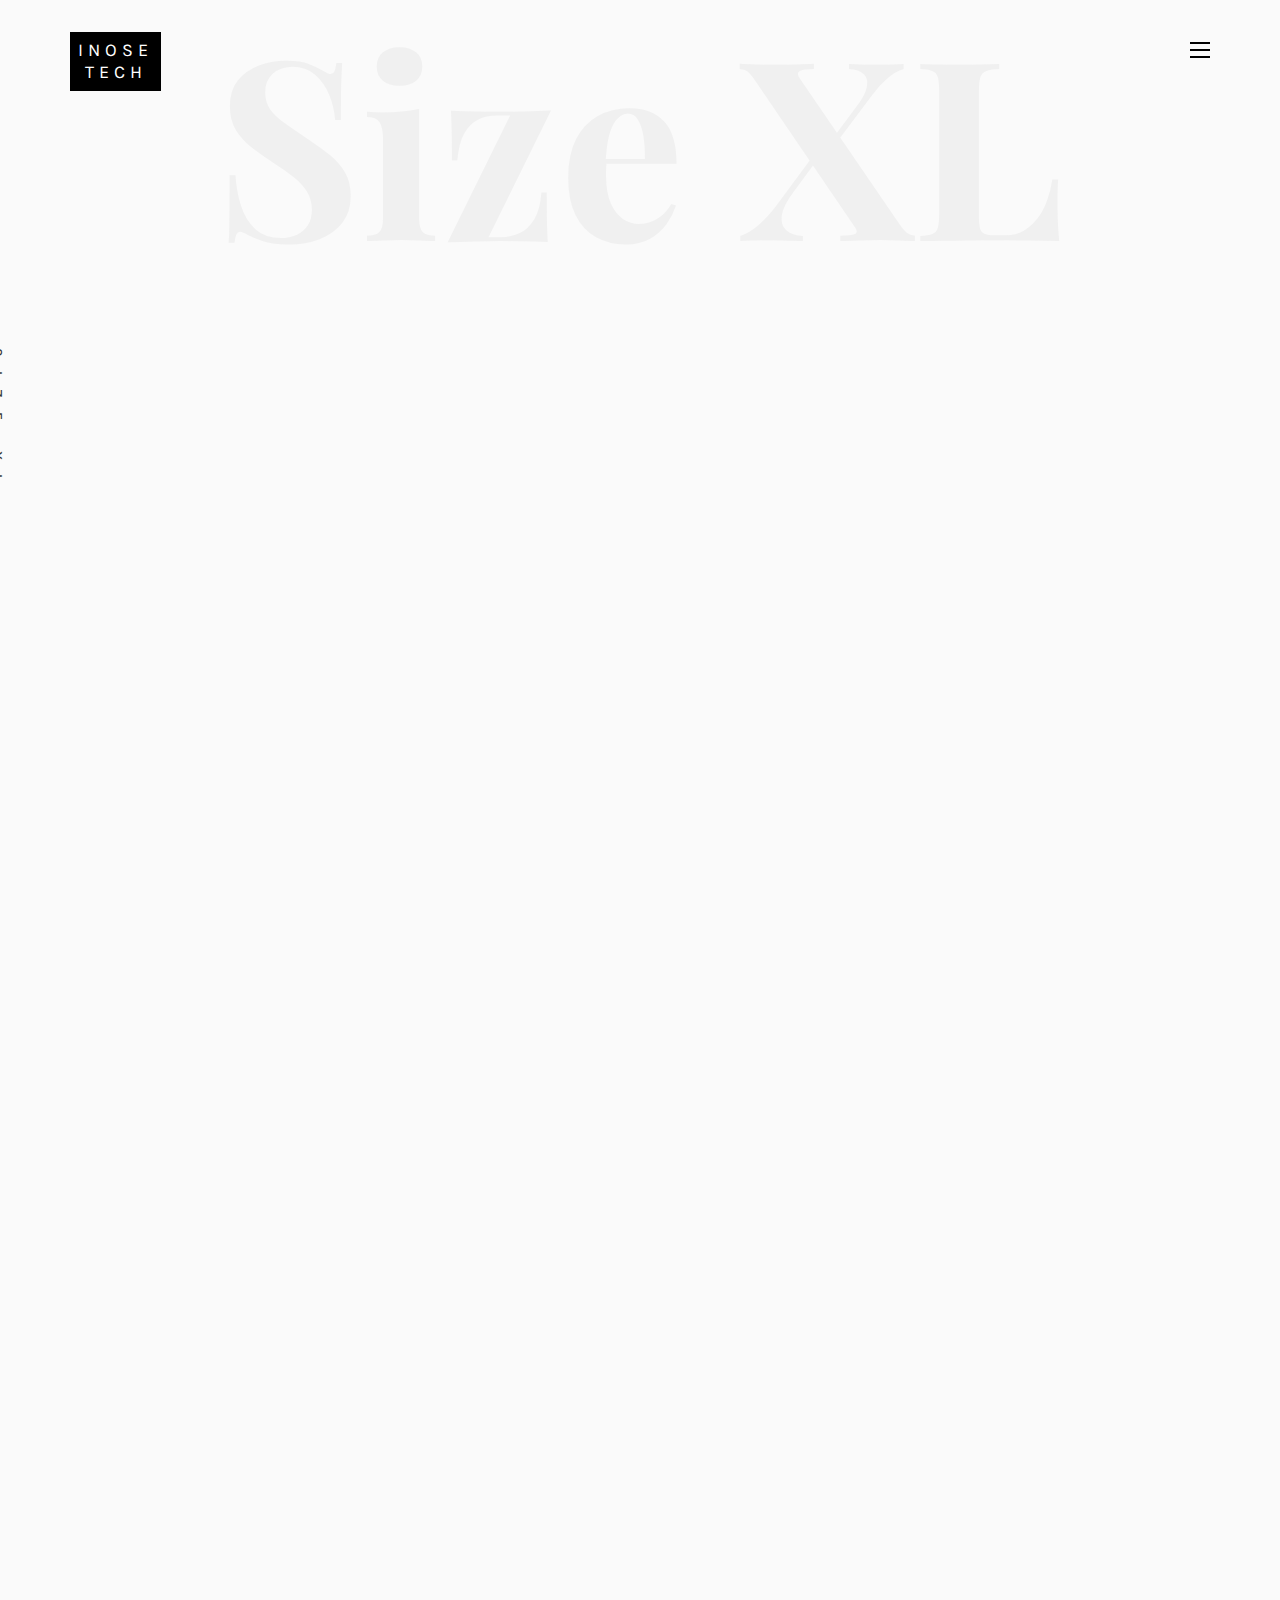
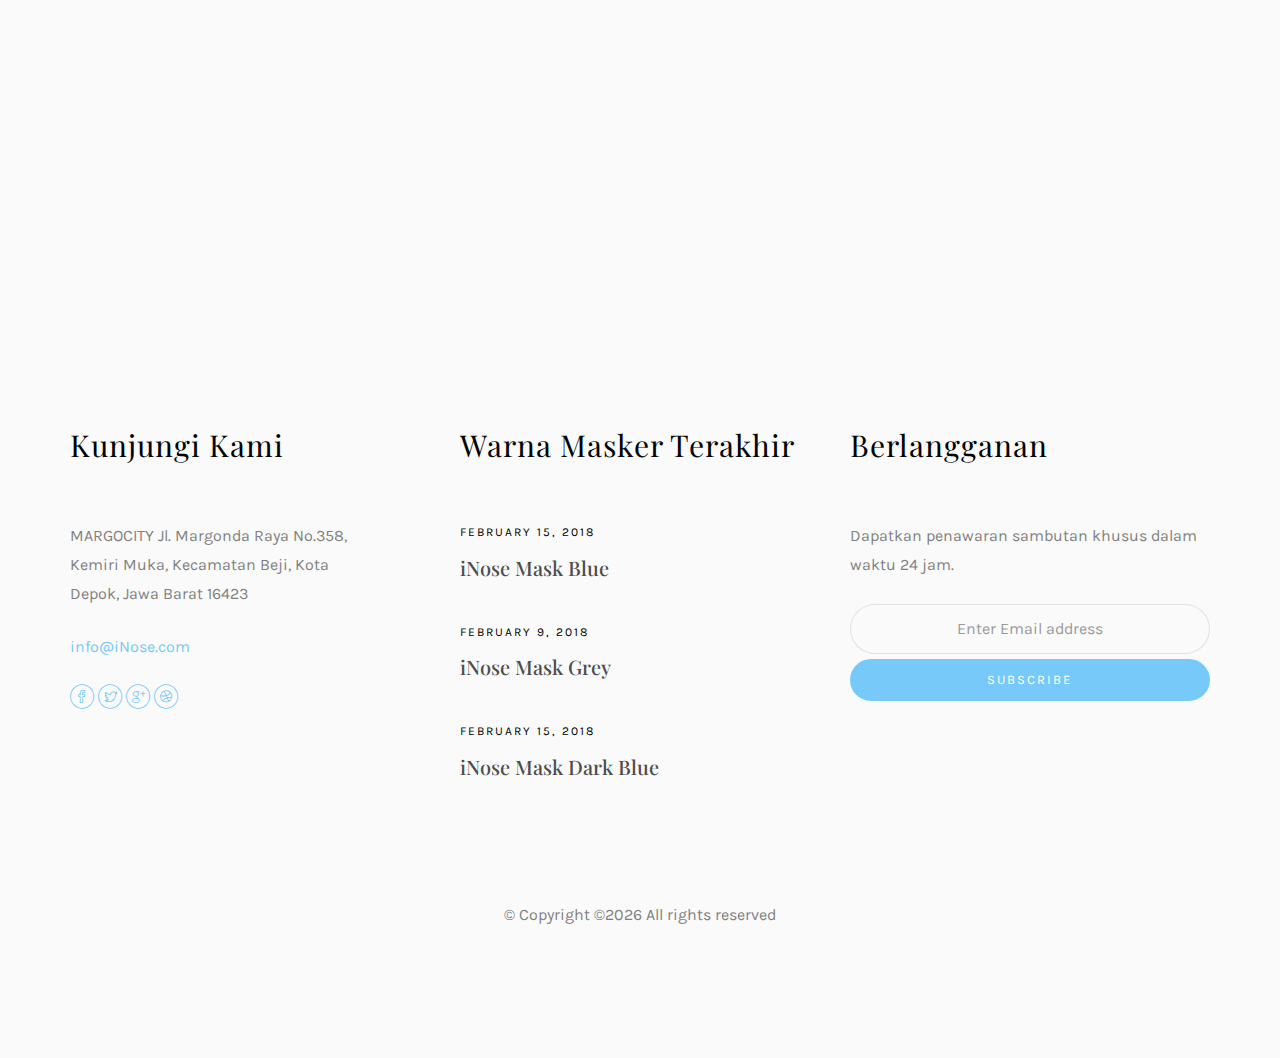
<file: sizexl.html>
<!DOCTYPE HTML>
<html>
	<head>
	<meta charset="utf-8">
	<meta http-equiv="X-UA-Compatible" content="IE=edge">
	<title>iNoseTech | iNose Mask</title>
	<meta name="viewport" content="width=device-width, initial-scale=1">
	<meta name="description" content="" />
	<meta name="keywords" content="" />
	<meta name="author" content="" />

  

	<!-- Place favicon.ico and apple-touch-icon.png in the root directory -->
	<link rel="shortcut icon" href="favicon.ico">

	<link href="https://fonts.googleapis.com/css?family=Karla:400,700" rel="stylesheet">
	<link href="https://fonts.googleapis.com/css?family=Playfair+Display:400,400i,700" rel="stylesheet">
	
	<!-- Animate.css -->
	<link rel="stylesheet" href="css/animate.css">
	<!-- Icomoon Icon Fonts-->
	<link rel="stylesheet" href="css/icomoon.css">
	<!-- Bootstrap  -->
	<link rel="stylesheet" href="css/bootstrap.css">
	<!-- Owl Carousel -->
	<link rel="stylesheet" href="css/owl.carousel.min.css">
	<link rel="stylesheet" href="css/owl.theme.default.min.css">
	<!-- Magnific Popup -->
	<link rel="stylesheet" href="css/magnific-popup.css">

	<link rel="stylesheet" href="css/style.css">


	<!-- Modernizr JS -->
	<script src="js/modernizr-2.6.2.min.js"></script>
	<!-- FOR IE9 below -->
	<!--[if lt IE 9]>
	<script src="js/respond.min.js"></script>
	<![endif]-->

	</head>
	<body>

	<nav id="inose-main-nav" role="navigation">
		<a href="#" class="js-inose-nav-toggle inose-nav-toggle active"><i></i></a>
		<div class="js-fullheight inose-table">
			<div class="inose-table-cell js-fullheight">
				<div class="row">
					<div class="col-md-12">
						<div class="form-group">
							<input type="text" class="form-control" id="search" placeholder="Enter any key to search...">
							<button type="submit" class="btn btn-primary"><i class="icon-search3"></i></button>
						</div>
					</div>
				</div>
				<div class="row">
					<div class="col-md-12">
						<ul>
							<li class="active"><a href="index.html">Home</a></li>
							<li><a href="color.html">Mask Color</a></li>
							<li><a href="faq.html">FAQ</a></li>
						</ul>
					</div>
				</div>
				<div class="row">
					<div class="col-md-12">
						<h2 class="head-title">Latest Colors</h2>
						<a href="images/ColorBlue.jpeg" class="gallery image-popup-link text-center" style="background-image: url(images/ColorBlue.jpeg);">
							<span><i class="icon-search3"></i></span>
						</a>
						<a href="images/ColorBlack.jpeg" class="gallery image-popup-link text-center" style="background-image: url(images/ColorBlack.jpeg);">
							<span><i class="icon-search3"></i></span>
						</a>
						<a href="images/ColorGrey.jpeg" class="gallery image-popup-link text-center" style="background-image: url(images/ColorGrey.jpeg);">
							<span><i class="icon-search3"></i></span>
						</a>
						<a href="images/ColorDarkBlue.jpeg" class="gallery image-popup-link text-center" style="background-image: url(images/ColorDarkBlue.jpeg);">
							<span><i class="icon-search3"></i></span>
						</a>
					</div>
				</div>
			</div>
		</div>
	</nav>
	
	<div id="inose-page">
		<header>
			<div class="container">
				<div class="row">
					<div class="col-md-12">
						<div class="inose-navbar-brand">
							<a class="inose-logo" href="index.html"><span>iNose</span><span>Tech</span></a>
						</div>
						<a href="#" class="js-inose-nav-toggle inose-nav-toggle"><i></i></a>
					</div>
				</div>
			</div>
		</header>
		<div id="inose-work">
			<div class="container">
				<div class="row text-center">
					<h2 class="bold">Size XL</h2>
				</div>
				<div class="row">
					<div class="col-md-12 col-md-offset-0 text-center animate-box intro-heading">
						<span>Size</span>
						<h2>Size XL</h2>
					</div>
				</div>
				<div class="row">
					<div class="col-md-12">
						<div class="rotate">
							<h2 class="heading">Size XL</h2>
						</div>
					</div>
				</div>
				<div class="row">
					<div class="col-md-12">
						<div class="work-entry animate-box">
							<a href="work.html" class="work-img" style="background-image: url(images/SizeXL.jpeg);">
							</a>
							<div class="col-md-8 col-md-offset-2">
								<div class="desc">
									<h2>Size XL</h2>
									<p>Ukuran XL dipakai oleh orang dewasa dengan tinggi 170cm atau lebih.</p>
									<img class="img-responsive" src="images/masksize.jpg" alt=""><br>
									<p>Setiap paket berisi tiga masker dengan warna yang sama dan dijual seharga Rp.150.000 . Ada batas pembelian harian satu bungkus Masker iNose untuk setiap ukuran dan warna untuk setiap orang.</p>
									<p class="read"><a href="index.html">Home</a></p>
								</div>
							</div>
						</div>
					</div>
				</div>
			</div>
		</div>

		<footer>
			<div id="footer">
				<div class="container">
					<div class="row">
						<div class="col-md-4 col-pb-sm">
							<div class="row">
								<div class="col-md-10">
									<h2>Kunjungi Kami</h2>
									<p>MARGOCITY
										Jl. Margonda Raya No.358, Kemiri Muka, Kecamatan Beji, Kota Depok, Jawa Barat 16423</p>
									<p><a href="#">info@iNose.com</a></p>
									<p class="inose-social-icons">
										<a href="#"><i class="icon-facebook4"></i></a>
										<a href="#"><i class="icon-twitter3"></i></a>
										<a href="#"><i class="icon-googleplus"></i></a>
										<a href="#"><i class="icon-dribbble2"></i></a>
									</p>
								</div>
							</div>
						</div>
						<div class="col-md-4 col-pb-sm">
							<h2>Warna Masker Terakhir</h2>
							<div class="f-entry">
								<a href="#" class="featured-img" style="background-image: url(images/ColorBlue.jpeg);"></a>
								<div class="desc">
									<span>February 15, 2018</span>
									<h3><a href="#">iNose Mask Blue</a></h3>
								</div>
							</div>
							<div class="f-entry">
								<a href="#" class="featured-img" style="background-image: url(images/ColorGrey.jpeg);"></a>
								<div class="desc">
									<span>February 9, 2018</span>
									<h3><a href="#">iNose Mask Grey</a></h3>
								</div>
							</div>
							<div class="f-entry">
								<a href="#" class="featured-img" style="background-image: url(images/ColorDarkBlue.jpeg);"></a>
								<div class="desc">
									<span>February 15, 2018</span>
									<h3><a href="#">iNose Mask Dark Blue</a></h3>
								</div>
							</div>
						</div>
						<div class="col-md-4 col-pb-sm">
							<h2>Berlangganan</h2>
							<p>Dapatkan penawaran sambutan khusus dalam waktu 24 jam.</p>
							<div class="subscribe text-center">
								<div class="form-group">
									<input type="text" class="form-control text-center" placeholder="Enter Email address">
									<input type="submit" value="Subscribe" class="btn btn-primary btn-custom">
								</div>
							</div>
						</div>
					</div>
					<div class="row">
						<div class="col-md-12 text-center">
							<p>&copy; Copyright &copy;<script>document.write(new Date().getFullYear());</script> All rights reserved </a>
							</p>
						</div>
					</div>
				</div>
			</div>
		</footer>
	
	</div>

	<!-- jQuery -->
	<script src="js/jquery.min.js"></script>
	<!-- jQuery Easing -->
	<script src="js/jquery.easing.1.3.js"></script>
	<!-- Bootstrap -->
	<script src="js/bootstrap.min.js"></script>
	<!-- Waypoints -->
	<script src="js/jquery.waypoints.min.js"></script>
	<!-- Owl Carousel -->
	<script src="js/owl.carousel.min.js"></script>
	<!-- Magnific Popup -->
	<script src="js/jquery.magnific-popup.min.js"></script>
	<script src="js/magnific-popup-options.js"></script>

	<!-- Main JS (Do not remove) -->
	<script src="js/main.js"></script>

	</body>
</html>
</file>
<file: css/icomoon.css>
@font-face {
  font-family: 'icomoon';
  src:  url('fonts/icomoon.eot?tmere9');
  src:  url('fonts/icomoon.eot?tmere9#iefix') format('embedded-opentype'),
    url('fonts/icomoon.ttf?tmere9') format('truetype'),
    url('fonts/icomoon.woff?tmere9') format('woff'),
    url('fonts/icomoon.svg?tmere9#icomoon') format('svg');
  font-weight: normal;
  font-style: normal;
}

[class^="icon-"], [class*=" icon-"] {
  /* use !important to prevent issues with browser extensions that change fonts */
  font-family: 'icomoon' !important;
  speak: none;
  font-style: normal;
  font-weight: normal;
  font-variant: normal;
  text-transform: none;
  line-height: 1;

  /* Better Font Rendering =========== */
  -webkit-font-smoothing: antialiased;
  -moz-osx-font-smoothing: grayscale;
}

.icon-activity:before {
  content: "\e900";
}
.icon-airplay:before {
  content: "\e901";
}
.icon-alert-circle:before {
  content: "\e902";
}
.icon-alert-octagon:before {
  content: "\e903";
}
.icon-alert-triangle:before {
  content: "\e904";
}
.icon-align-center:before {
  content: "\e905";
}
.icon-align-justify:before {
  content: "\e906";
}
.icon-align-left:before {
  content: "\e907";
}
.icon-align-right:before {
  content: "\e908";
}
.icon-anchor:before {
  content: "\e909";
}
.icon-aperture:before {
  content: "\e90a";
}
.icon-arrow-down3:before {
  content: "\e90b";
}
.icon-arrow-down-circle:before {
  content: "\e90c";
}
.icon-arrow-down-left3:before {
  content: "\e90d";
}
.icon-arrow-down-right3:before {
  content: "\e90e";
}
.icon-arrow-left3:before {
  content: "\e90f";
}
.icon-arrow-left-circle:before {
  content: "\e910";
}
.icon-arrow-right3:before {
  content: "\e911";
}
.icon-arrow-right-circle:before {
  content: "\e912";
}
.icon-arrow-up3:before {
  content: "\e913";
}
.icon-arrow-up-circle:before {
  content: "\e914";
}
.icon-arrow-up-left3:before {
  content: "\e915";
}
.icon-arrow-up-right3:before {
  content: "\e916";
}
.icon-at-sign:before {
  content: "\e917";
}
.icon-award:before {
  content: "\e918";
}
.icon-bar-chart:before {
  content: "\e919";
}
.icon-bar-chart-2:before {
  content: "\e91a";
}
.icon-battery:before {
  content: "\e91b";
}
.icon-battery-charging:before {
  content: "\e91c";
}
.icon-bell2:before {
  content: "\e91d";
}
.icon-bell-off:before {
  content: "\e91e";
}
.icon-bluetooth:before {
  content: "\e91f";
}
.icon-bold2:before {
  content: "\e920";
}
.icon-book2:before {
  content: "\e921";
}
.icon-book-open:before {
  content: "\e922";
}
.icon-bookmark2:before {
  content: "\e923";
}
.icon-box:before {
  content: "\e924";
}
.icon-briefcase2:before {
  content: "\e925";
}
.icon-calendar2:before {
  content: "\e926";
}
.icon-camera2:before {
  content: "\e927";
}
.icon-camera-off:before {
  content: "\e928";
}
.icon-cast:before {
  content: "\e929";
}
.icon-check:before {
  content: "\e92a";
}
.icon-check-circle:before {
  content: "\e92b";
}
.icon-check-square:before {
  content: "\e92c";
}
.icon-chevron-down:before {
  content: "\e92d";
}
.icon-chevron-left:before {
  content: "\e92e";
}
.icon-chevron-right:before {
  content: "\e92f";
}
.icon-chevron-up:before {
  content: "\e930";
}
.icon-chevrons-down:before {
  content: "\e931";
}
.icon-chevrons-left:before {
  content: "\e932";
}
.icon-chevrons-right:before {
  content: "\e933";
}
.icon-chevrons-up:before {
  content: "\e934";
}
.icon-chrome2:before {
  content: "\e935";
}
.icon-circle:before {
  content: "\e936";
}
.icon-clipboard2:before {
  content: "\e937";
}
.icon-clock3:before {
  content: "\e938";
}
.icon-cloud2:before {
  content: "\e939";
}
.icon-cloud-drizzle:before {
  content: "\e93a";
}
.icon-cloud-lightning:before {
  content: "\e93b";
}
.icon-cloud-off:before {
  content: "\e93c";
}
.icon-cloud-rain:before {
  content: "\e93d";
}
.icon-cloud-snow:before {
  content: "\e93e";
}
.icon-code:before {
  content: "\e93f";
}
.icon-codepen2:before {
  content: "\e940";
}
.icon-command2:before {
  content: "\e941";
}
.icon-compass3:before {
  content: "\e942";
}
.icon-copy2:before {
  content: "\e943";
}
.icon-corner-down-left:before {
  content: "\e944";
}
.icon-corner-down-right:before {
  content: "\e945";
}
.icon-corner-left-down:before {
  content: "\e946";
}
.icon-corner-left-up:before {
  content: "\e947";
}
.icon-corner-right-down:before {
  content: "\e948";
}
.icon-corner-right-up:before {
  content: "\e949";
}
.icon-corner-up-left:before {
  content: "\e94a";
}
.icon-corner-up-right:before {
  content: "\e94b";
}
.icon-cpu:before {
  content: "\e94c";
}
.icon-credit-card2:before {
  content: "\e94d";
}
.icon-crop2:before {
  content: "\e94e";
}
.icon-crosshair:before {
  content: "\e94f";
}
.icon-database2:before {
  content: "\e950";
}
.icon-delete:before {
  content: "\e951";
}
.icon-disc:before {
  content: "\e952";
}
.icon-dollar-sign:before {
  content: "\e953";
}
.icon-download4:before {
  content: "\e954";
}
.icon-download-cloud:before {
  content: "\e955";
}
.icon-droplet2:before {
  content: "\e956";
}
.icon-edit:before {
  content: "\e957";
}
.icon-edit-2:before {
  content: "\e958";
}
.icon-edit-3:before {
  content: "\e959";
}
.icon-external-link:before {
  content: "\e95a";
}
.icon-eye2:before {
  content: "\e95b";
}
.icon-eye-off:before {
  content: "\e95c";
}
.icon-facebook3:before {
  content: "\e95d";
}
.icon-fast-forward:before {
  content: "\e95e";
}
.icon-feather:before {
  content: "\e95f";
}
.icon-file:before {
  content: "\e960";
}
.icon-file-minus:before {
  content: "\e961";
}
.icon-file-plus:before {
  content: "\e962";
}
.icon-file-text3:before {
  content: "\e963";
}
.icon-film2:before {
  content: "\e964";
}
.icon-filter2:before {
  content: "\e965";
}
.icon-flag2:before {
  content: "\e966";
}
.icon-folder2:before {
  content: "\e967";
}
.icon-folder-minus2:before {
  content: "\e968";
}
.icon-folder-plus2:before {
  content: "\e969";
}
.icon-git-branch:before {
  content: "\e96a";
}
.icon-git-commit:before {
  content: "\e96b";
}
.icon-git-merge:before {
  content: "\e96c";
}
.icon-git-pull-request:before {
  content: "\e96d";
}
.icon-github2:before {
  content: "\e96e";
}
.icon-gitlab:before {
  content: "\e96f";
}
.icon-globe:before {
  content: "\e970";
}
.icon-grid:before {
  content: "\e971";
}
.icon-hard-drive:before {
  content: "\e972";
}
.icon-hash:before {
  content: "\e973";
}
.icon-headphones2:before {
  content: "\e974";
}
.icon-heart2:before {
  content: "\e975";
}
.icon-help-circle:before {
  content: "\e976";
}
.icon-home4:before {
  content: "\e977";
}
.icon-image2:before {
  content: "\e978";
}
.icon-inbox:before {
  content: "\e979";
}
.icon-info2:before {
  content: "\e97a";
}
.icon-instagram2:before {
  content: "\e97b";
}
.icon-italic2:before {
  content: "\e97c";
}
.icon-layers:before {
  content: "\e97d";
}
.icon-layout:before {
  content: "\e97e";
}
.icon-life-buoy:before {
  content: "\e97f";
}
.icon-link2:before {
  content: "\e980";
}
.icon-link-2:before {
  content: "\e981";
}
.icon-linkedin3:before {
  content: "\e982";
}
.icon-list3:before {
  content: "\e983";
}
.icon-loader:before {
  content: "\e984";
}
.icon-lock2:before {
  content: "\e985";
}
.icon-log-in:before {
  content: "\e986";
}
.icon-log-out:before {
  content: "\e987";
}
.icon-mail5:before {
  content: "\e988";
}
.icon-map3:before {
  content: "\e989";
}
.icon-map-pin:before {
  content: "\e98a";
}
.icon-maximize:before {
  content: "\e98b";
}
.icon-maximize-2:before {
  content: "\e98c";
}
.icon-menu5:before {
  content: "\e98d";
}
.icon-message-circle:before {
  content: "\e98e";
}
.icon-message-square:before {
  content: "\e98f";
}
.icon-mic2:before {
  content: "\e990";
}
.icon-mic-off:before {
  content: "\e991";
}
.icon-minimize:before {
  content: "\e992";
}
.icon-minimize-2:before {
  content: "\e993";
}
.icon-minus2:before {
  content: "\e994";
}
.icon-minus-circle:before {
  content: "\e995";
}
.icon-minus-square:before {
  content: "\e996";
}
.icon-monitor:before {
  content: "\e997";
}
.icon-moon:before {
  content: "\e998";
}
.icon-more-horizontal:before {
  content: "\e999";
}
.icon-more-vertical:before {
  content: "\e99a";
}
.icon-move:before {
  content: "\e99b";
}
.icon-music2:before {
  content: "\e99c";
}
.icon-navigation:before {
  content: "\e99d";
}
.icon-navigation-2:before {
  content: "\e99e";
}
.icon-octagon:before {
  content: "\e99f";
}
.icon-package:before {
  content: "\e9a0";
}
.icon-paperclip:before {
  content: "\e9a1";
}
.icon-pause3:before {
  content: "\e9a2";
}
.icon-pause-circle:before {
  content: "\e9a3";
}
.icon-percent:before {
  content: "\e9a4";
}
.icon-phone2:before {
  content: "\e9a5";
}
.icon-phone-call:before {
  content: "\e9a6";
}
.icon-phone-forwarded:before {
  content: "\e9a7";
}
.icon-phone-incoming:before {
  content: "\e9a8";
}
.icon-phone-missed:before {
  content: "\e9a9";
}
.icon-phone-off:before {
  content: "\e9aa";
}
.icon-phone-outgoing:before {
  content: "\e9ab";
}
.icon-pie-chart2:before {
  content: "\e9ac";
}
.icon-play4:before {
  content: "\e9ad";
}
.icon-play-circle:before {
  content: "\e9ae";
}
.icon-plus2:before {
  content: "\e9af";
}
.icon-plus-circle:before {
  content: "\e9b0";
}
.icon-plus-square:before {
  content: "\e9b1";
}
.icon-pocket:before {
  content: "\e9b2";
}
.icon-power2:before {
  content: "\e9b3";
}
.icon-printer2:before {
  content: "\e9b4";
}
.icon-radio:before {
  content: "\e9b5";
}
.icon-refresh-ccw:before {
  content: "\e9b6";
}
.icon-refresh-cw:before {
  content: "\e9b7";
}
.icon-repeat:before {
  content: "\e9b8";
}
.icon-rewind:before {
  content: "\e9b9";
}
.icon-rotate-ccw:before {
  content: "\e9ba";
}
.icon-rotate-cw:before {
  content: "\e9bb";
}
.icon-rss3:before {
  content: "\e9bc";
}
.icon-save:before {
  content: "\e9bd";
}
.icon-scissors2:before {
  content: "\e9be";
}
.icon-search2:before {
  content: "\e9bf";
}
.icon-send:before {
  content: "\e9c0";
}
.icon-server:before {
  content: "\e9c1";
}
.icon-settings:before {
  content: "\e9c2";
}
.icon-share3:before {
  content: "\e9c3";
}
.icon-share-2:before {
  content: "\e9c4";
}
.icon-shield2:before {
  content: "\e9c5";
}
.icon-shield-off:before {
  content: "\e9c6";
}
.icon-shopping-bag:before {
  content: "\e9c7";
}
.icon-shopping-cart:before {
  content: "\e9c8";
}
.icon-shuffle2:before {
  content: "\e9c9";
}
.icon-sidebar:before {
  content: "\e9ca";
}
.icon-skip-back:before {
  content: "\e9cb";
}
.icon-skip-forward:before {
  content: "\e9cc";
}
.icon-slack:before {
  content: "\e9cd";
}
.icon-slash:before {
  content: "\e9ce";
}
.icon-sliders:before {
  content: "\e9cf";
}
.icon-smartphone:before {
  content: "\e9d0";
}
.icon-speaker:before {
  content: "\e9d1";
}
.icon-square:before {
  content: "\e9d2";
}
.icon-star:before {
  content: "\e9d3";
}
.icon-stop-circle:before {
  content: "\e9d4";
}
.icon-sun2:before {
  content: "\e9d5";
}
.icon-sunrise:before {
  content: "\e9d6";
}
.icon-sunset:before {
  content: "\e9d7";
}
.icon-tablet2:before {
  content: "\e9d8";
}
.icon-tag:before {
  content: "\e9d9";
}
.icon-target2:before {
  content: "\e9da";
}
.icon-terminal2:before {
  content: "\e9db";
}
.icon-thermometer:before {
  content: "\e9dc";
}
.icon-thumbs-down:before {
  content: "\e9dd";
}
.icon-thumbs-up:before {
  content: "\e9de";
}
.icon-toggle-left:before {
  content: "\e9df";
}
.icon-toggle-right:before {
  content: "\e9e0";
}
.icon-trash:before {
  content: "\e9e1";
}
.icon-trash-2:before {
  content: "\e9e2";
}
.icon-trending-down:before {
  content: "\e9e3";
}
.icon-trending-up:before {
  content: "\e9e4";
}
.icon-triangle:before {
  content: "\e9e5";
}
.icon-truck2:before {
  content: "\e9e6";
}
.icon-tv2:before {
  content: "\e9e7";
}
.icon-twitter2:before {
  content: "\e9e8";
}
.icon-type:before {
  content: "\e9e9";
}
.icon-umbrella:before {
  content: "\e9ea";
}
.icon-underline2:before {
  content: "\e9eb";
}
.icon-unlock:before {
  content: "\e9ec";
}
.icon-upload4:before {
  content: "\e9ed";
}
.icon-upload-cloud:before {
  content: "\e9ee";
}
.icon-user2:before {
  content: "\e9ef";
}
.icon-user-check2:before {
  content: "\e9f0";
}
.icon-user-minus2:before {
  content: "\e9f1";
}
.icon-user-plus2:before {
  content: "\e9f2";
}
.icon-user-x:before {
  content: "\e9f3";
}
.icon-users2:before {
  content: "\e9f4";
}
.icon-video:before {
  content: "\e9f5";
}
.icon-video-off:before {
  content: "\e9f6";
}
.icon-voicemail:before {
  content: "\e9f7";
}
.icon-volume:before {
  content: "\e9f8";
}
.icon-volume-1:before {
  content: "\e9f9";
}
.icon-volume-2:before {
  content: "\e9fa";
}
.icon-volume-x:before {
  content: "\e9fb";
}
.icon-watch:before {
  content: "\e9fc";
}
.icon-wifi:before {
  content: "\e9fd";
}
.icon-wifi-off:before {
  content: "\e9fe";
}
.icon-wind:before {
  content: "\e9ff";
}
.icon-x:before {
  content: "\ea00";
}
.icon-x-circle:before {
  content: "\ea01";
}
.icon-x-square:before {
  content: "\ea02";
}
.icon-zap:before {
  content: "\ea03";
}
.icon-zap-off:before {
  content: "\ea04";
}
.icon-zoom-in2:before {
  content: "\ea05";
}
.icon-zoom-out2:before {
  content: "\ea06";
}
.icon-times:before {
  content: "\ea07";
}
.icon-tick:before {
  content: "\ea08";
}
.icon-plus3:before {
  content: "\ea09";
}
.icon-minus3:before {
  content: "\ea0a";
}
.icon-equals:before {
  content: "\ea0b";
}
.icon-divide:before {
  content: "\ea0c";
}
.icon-chevron-right2:before {
  content: "\ea0d";
}
.icon-chevron-left2:before {
  content: "\ea0e";
}
.icon-arrow-right-thick:before {
  content: "\ea0f";
}
.icon-arrow-left-thick:before {
  content: "\ea10";
}
.icon-th-small:before {
  content: "\ea11";
}
.icon-th-menu:before {
  content: "\ea12";
}
.icon-th-list:before {
  content: "\ea13";
}
.icon-th-large:before {
  content: "\ea14";
}
.icon-home5:before {
  content: "\ea15";
}
.icon-arrow-forward:before {
  content: "\ea16";
}
.icon-arrow-back:before {
  content: "\ea17";
}
.icon-rss4:before {
  content: "\ea18";
}
.icon-location3:before {
  content: "\ea19";
}
.icon-link3:before {
  content: "\ea1a";
}
.icon-image3:before {
  content: "\ea1b";
}
.icon-arrow-up-thick:before {
  content: "\ea1c";
}
.icon-arrow-down-thick:before {
  content: "\ea1d";
}
.icon-starburst:before {
  content: "\ea1e";
}
.icon-starburst-outline:before {
  content: "\ea1f";
}
.icon-star2:before {
  content: "\ea20";
}
.icon-flow-children:before {
  content: "\ea21";
}
.icon-export:before {
  content: "\ea22";
}
.icon-delete2:before {
  content: "\ea23";
}
.icon-delete-outline:before {
  content: "\ea24";
}
.icon-cloud-storage:before {
  content: "\ea25";
}
.icon-wi-fi:before {
  content: "\ea26";
}
.icon-heart3:before {
  content: "\ea27";
}
.icon-flash:before {
  content: "\ea28";
}
.icon-cancel:before {
  content: "\ea29";
}
.icon-backspace:before {
  content: "\ea2a";
}
.icon-attachment2:before {
  content: "\ea2b";
}
.icon-arrow-move:before {
  content: "\ea2c";
}
.icon-warning2:before {
  content: "\ea2d";
}
.icon-user3:before {
  content: "\ea2e";
}
.icon-radar:before {
  content: "\ea2f";
}
.icon-lock-open:before {
  content: "\ea30";
}
.icon-lock-closed:before {
  content: "\ea31";
}
.icon-location-arrow:before {
  content: "\ea32";
}
.icon-info3:before {
  content: "\ea33";
}
.icon-user-delete:before {
  content: "\ea34";
}
.icon-user-add:before {
  content: "\ea35";
}
.icon-media-pause:before {
  content: "\ea36";
}
.icon-group:before {
  content: "\ea37";
}
.icon-chart-pie:before {
  content: "\ea38";
}
.icon-chart-line:before {
  content: "\ea39";
}
.icon-chart-bar:before {
  content: "\ea3a";
}
.icon-chart-area:before {
  content: "\ea3b";
}
.icon-video2:before {
  content: "\ea3c";
}
.icon-point-of-interest:before {
  content: "\ea3d";
}
.icon-infinity:before {
  content: "\ea3e";
}
.icon-globe2:before {
  content: "\ea3f";
}
.icon-eye3:before {
  content: "\ea40";
}
.icon-cog2:before {
  content: "\ea41";
}
.icon-camera3:before {
  content: "\ea42";
}
.icon-upload5:before {
  content: "\ea43";
}
.icon-scissors3:before {
  content: "\ea44";
}
.icon-refresh:before {
  content: "\ea45";
}
.icon-pin:before {
  content: "\ea46";
}
.icon-key3:before {
  content: "\ea47";
}
.icon-info-large:before {
  content: "\ea48";
}
.icon-eject2:before {
  content: "\ea49";
}
.icon-download5:before {
  content: "\ea4a";
}
.icon-zoom:before {
  content: "\ea4b";
}
.icon-zoom-out3:before {
  content: "\ea4c";
}
.icon-zoom-in3:before {
  content: "\ea4d";
}
.icon-sort-numerically:before {
  content: "\ea4e";
}
.icon-sort-alphabetically:before {
  content: "\ea4f";
}
.icon-input-checked:before {
  content: "\ea50";
}
.icon-calender:before {
  content: "\ea51";
}
.icon-world:before {
  content: "\ea52";
}
.icon-notes:before {
  content: "\ea53";
}
.icon-code2:before {
  content: "\ea54";
}
.icon-arrow-sync:before {
  content: "\ea55";
}
.icon-arrow-shuffle:before {
  content: "\ea56";
}
.icon-arrow-repeat:before {
  content: "\ea57";
}
.icon-arrow-minimise:before {
  content: "\ea58";
}
.icon-arrow-maximise:before {
  content: "\ea59";
}
.icon-arrow-loop:before {
  content: "\ea5a";
}
.icon-anchor2:before {
  content: "\ea5b";
}
.icon-spanner:before {
  content: "\ea5c";
}
.icon-puzzle:before {
  content: "\ea5d";
}
.icon-power3:before {
  content: "\ea5e";
}
.icon-plane:before {
  content: "\ea5f";
}
.icon-pi:before {
  content: "\ea60";
}
.icon-phone3:before {
  content: "\ea61";
}
.icon-microphone:before {
  content: "\ea62";
}
.icon-media-rewind:before {
  content: "\ea63";
}
.icon-flag3:before {
  content: "\ea64";
}
.icon-adjust-brightness:before {
  content: "\ea65";
}
.icon-waves:before {
  content: "\ea66";
}
.icon-social-twitter:before {
  content: "\ea67";
}
.icon-social-facebook:before {
  content: "\ea68";
}
.icon-social-dribbble:before {
  content: "\ea69";
}
.icon-media-stop:before {
  content: "\ea6a";
}
.icon-media-record:before {
  content: "\ea6b";
}
.icon-media-play:before {
  content: "\ea6c";
}
.icon-media-fast-forward:before {
  content: "\ea6d";
}
.icon-media-eject:before {
  content: "\ea6e";
}
.icon-social-vimeo:before {
  content: "\ea6f";
}
.icon-social-tumbler:before {
  content: "\ea70";
}
.icon-social-skype:before {
  content: "\ea71";
}
.icon-social-pinterest:before {
  content: "\ea72";
}
.icon-social-linkedin:before {
  content: "\ea73";
}
.icon-social-last-fm:before {
  content: "\ea74";
}
.icon-social-github:before {
  content: "\ea75";
}
.icon-social-flickr:before {
  content: "\ea76";
}
.icon-at:before {
  content: "\ea77";
}
.icon-times-outline:before {
  content: "\ea78";
}
.icon-plus-outline:before {
  content: "\ea79";
}
.icon-minus-outline:before {
  content: "\ea7a";
}
.icon-tick-outline:before {
  content: "\ea7b";
}
.icon-th-large-outline:before {
  content: "\ea7c";
}
.icon-equals-outline:before {
  content: "\ea7d";
}
.icon-divide-outline:before {
  content: "\ea7e";
}
.icon-chevron-right-outline:before {
  content: "\ea7f";
}
.icon-chevron-left-outline:before {
  content: "\ea80";
}
.icon-arrow-right-outline:before {
  content: "\ea81";
}
.icon-arrow-left-outline:before {
  content: "\ea82";
}
.icon-th-small-outline:before {
  content: "\ea83";
}
.icon-th-menu-outline:before {
  content: "\ea84";
}
.icon-th-list-outline:before {
  content: "\ea85";
}
.icon-news:before {
  content: "\ea86";
}
.icon-home-outline:before {
  content: "\ea87";
}
.icon-arrow-up-outline:before {
  content: "\ea88";
}
.icon-arrow-forward-outline:before {
  content: "\ea89";
}
.icon-arrow-down-outline:before {
  content: "\ea8a";
}
.icon-arrow-back-outline:before {
  content: "\ea8b";
}
.icon-trash2:before {
  content: "\ea8c";
}
.icon-rss-outline:before {
  content: "\ea8d";
}
.icon-message:before {
  content: "\ea8e";
}
.icon-location-outline:before {
  content: "\ea8f";
}
.icon-link-outline:before {
  content: "\ea90";
}
.icon-image-outline:before {
  content: "\ea91";
}
.icon-export-outline:before {
  content: "\ea92";
}
.icon-cross2:before {
  content: "\ea93";
}
.icon-wi-fi-outline:before {
  content: "\ea94";
}
.icon-star-outline:before {
  content: "\ea95";
}
.icon-media-pause-outline:before {
  content: "\ea96";
}
.icon-mail6:before {
  content: "\ea97";
}
.icon-heart-outline:before {
  content: "\ea98";
}
.icon-flash-outline:before {
  content: "\ea99";
}
.icon-cancel-outline:before {
  content: "\ea9a";
}
.icon-beaker:before {
  content: "\ea9b";
}
.icon-arrow-move-outline:before {
  content: "\ea9c";
}
.icon-watch2:before {
  content: "\ea9d";
}
.icon-warning-outline:before {
  content: "\ea9e";
}
.icon-time:before {
  content: "\ea9f";
}
.icon-radar-outline:before {
  content: "\eaa0";
}
.icon-lock-open-outline:before {
  content: "\eaa1";
}
.icon-location-arrow-outline:before {
  content: "\eaa2";
}
.icon-info-outline:before {
  content: "\eaa3";
}
.icon-backspace-outline:before {
  content: "\eaa4";
}
.icon-attachment-outline:before {
  content: "\eaa5";
}
.icon-user-outline:before {
  content: "\eaa6";
}
.icon-user-delete-outline:before {
  content: "\eaa7";
}
.icon-user-add-outline:before {
  content: "\eaa8";
}
.icon-lock-closed-outline:before {
  content: "\eaa9";
}
.icon-group-outline:before {
  content: "\eaaa";
}
.icon-chart-pie-outline:before {
  content: "\eaab";
}
.icon-chart-line-outline:before {
  content: "\eaac";
}
.icon-chart-bar-outline:before {
  content: "\eaad";
}
.icon-chart-area-outline:before {
  content: "\eaae";
}
.icon-video-outline:before {
  content: "\eaaf";
}
.icon-point-of-interest-outline:before {
  content: "\eab0";
}
.icon-map4:before {
  content: "\eab1";
}
.icon-key-outline:before {
  content: "\eab2";
}
.icon-infinity-outline:before {
  content: "\eab3";
}
.icon-globe-outline:before {
  content: "\eab4";
}
.icon-eye-outline:before {
  content: "\eab5";
}
.icon-cog-outline:before {
  content: "\eab6";
}
.icon-camera-outline:before {
  content: "\eab7";
}
.icon-upload-outline:before {
  content: "\eab8";
}
.icon-support:before {
  content: "\eab9";
}
.icon-scissors-outline:before {
  content: "\eaba";
}
.icon-refresh-outline:before {
  content: "\eabb";
}
.icon-info-large-outline:before {
  content: "\eabc";
}
.icon-eject-outline:before {
  content: "\eabd";
}
.icon-download-outline:before {
  content: "\eabe";
}
.icon-battery-mid:before {
  content: "\eabf";
}
.icon-battery-low:before {
  content: "\eac0";
}
.icon-battery-high:before {
  content: "\eac1";
}
.icon-zoom-outline:before {
  content: "\eac2";
}
.icon-zoom-out-outline:before {
  content: "\eac3";
}
.icon-zoom-in-outline:before {
  content: "\eac4";
}
.icon-tag2:before {
  content: "\eac5";
}
.icon-tabs-outline:before {
  content: "\eac6";
}
.icon-pin-outline:before {
  content: "\eac7";
}
.icon-message-typing:before {
  content: "\eac8";
}
.icon-directions:before {
  content: "\eac9";
}
.icon-battery-full:before {
  content: "\eaca";
}
.icon-battery-charge:before {
  content: "\eacb";
}
.icon-pipette:before {
  content: "\eacc";
}
.icon-pencil3:before {
  content: "\eacd";
}
.icon-folder3:before {
  content: "\eace";
}
.icon-folder-delete:before {
  content: "\eacf";
}
.icon-folder-add:before {
  content: "\ead0";
}
.icon-edit2:before {
  content: "\ead1";
}
.icon-document:before {
  content: "\ead2";
}
.icon-document-delete:before {
  content: "\ead3";
}
.icon-document-add:before {
  content: "\ead4";
}
.icon-brush:before {
  content: "\ead5";
}
.icon-thumbs-up2:before {
  content: "\ead6";
}
.icon-thumbs-down2:before {
  content: "\ead7";
}
.icon-pen2:before {
  content: "\ead8";
}
.icon-sort-numerically-outline:before {
  content: "\ead9";
}
.icon-sort-alphabetically-outline:before {
  content: "\eada";
}
.icon-social-last-fm-circular:before {
  content: "\eadb";
}
.icon-social-github-circular:before {
  content: "\eadc";
}
.icon-compass4:before {
  content: "\eadd";
}
.icon-bookmark3:before {
  content: "\eade";
}
.icon-input-checked-outline:before {
  content: "\eadf";
}
.icon-code-outline:before {
  content: "\eae0";
}
.icon-calender-outline:before {
  content: "\eae1";
}
.icon-business-card:before {
  content: "\eae2";
}
.icon-arrow-up4:before {
  content: "\eae3";
}
.icon-arrow-sync-outline:before {
  content: "\eae4";
}
.icon-arrow-right4:before {
  content: "\eae5";
}
.icon-arrow-repeat-outline:before {
  content: "\eae6";
}
.icon-arrow-loop-outline:before {
  content: "\eae7";
}
.icon-arrow-left4:before {
  content: "\eae8";
}
.icon-flow-switch:before {
  content: "\eae9";
}
.icon-flow-parallel:before {
  content: "\eaea";
}
.icon-flow-merge:before {
  content: "\eaeb";
}
.icon-document-text:before {
  content: "\eaec";
}
.icon-clipboard3:before {
  content: "\eaed";
}
.icon-calculator2:before {
  content: "\eaee";
}
.icon-arrow-minimise-outline:before {
  content: "\eaef";
}
.icon-arrow-maximise-outline:before {
  content: "\eaf0";
}
.icon-arrow-down4:before {
  content: "\eaf1";
}
.icon-gift2:before {
  content: "\eaf2";
}
.icon-film3:before {
  content: "\eaf3";
}
.icon-database3:before {
  content: "\eaf4";
}
.icon-bell3:before {
  content: "\eaf5";
}
.icon-anchor-outline:before {
  content: "\eaf6";
}
.icon-adjust-contrast:before {
  content: "\eaf7";
}
.icon-world-outline:before {
  content: "\eaf8";
}
.icon-shopping-bag2:before {
  content: "\eaf9";
}
.icon-power-outline:before {
  content: "\eafa";
}
.icon-notes-outline:before {
  content: "\eafb";
}
.icon-device-tablet:before {
  content: "\eafc";
}
.icon-device-phone:before {
  content: "\eafd";
}
.icon-device-laptop:before {
  content: "\eafe";
}
.icon-device-desktop:before {
  content: "\eaff";
}
.icon-briefcase3:before {
  content: "\eb00";
}
.icon-stopwatch2:before {
  content: "\eb01";
}
.icon-spanner-outline:before {
  content: "\eb02";
}
.icon-puzzle-outline:before {
  content: "\eb03";
}
.icon-printer3:before {
  content: "\eb04";
}
.icon-pi-outline:before {
  content: "\eb05";
}
.icon-lightbulb:before {
  content: "\eb06";
}
.icon-flag-outline:before {
  content: "\eb07";
}
.icon-contacts:before {
  content: "\eb08";
}
.icon-archive:before {
  content: "\eb09";
}
.icon-weather-stormy:before {
  content: "\eb0a";
}
.icon-weather-shower:before {
  content: "\eb0b";
}
.icon-weather-partly-sunny:before {
  content: "\eb0c";
}
.icon-weather-downpour:before {
  content: "\eb0d";
}
.icon-weather-cloudy:before {
  content: "\eb0e";
}
.icon-plane-outline:before {
  content: "\eb0f";
}
.icon-phone-outline:before {
  content: "\eb10";
}
.icon-microphone-outline:before {
  content: "\eb11";
}
.icon-weather-windy:before {
  content: "\eb12";
}
.icon-weather-windy-cloudy:before {
  content: "\eb13";
}
.icon-weather-sunny:before {
  content: "\eb14";
}
.icon-weather-snow:before {
  content: "\eb15";
}
.icon-weather-night:before {
  content: "\eb16";
}
.icon-media-stop-outline:before {
  content: "\eb17";
}
.icon-media-rewind-outline:before {
  content: "\eb18";
}
.icon-media-record-outline:before {
  content: "\eb19";
}
.icon-media-play-outline:before {
  content: "\eb1a";
}
.icon-media-fast-forward-outline:before {
  content: "\eb1b";
}
.icon-media-eject-outline:before {
  content: "\eb1c";
}
.icon-wine:before {
  content: "\eb1d";
}
.icon-waves-outline:before {
  content: "\eb1e";
}
.icon-ticket2:before {
  content: "\eb1f";
}
.icon-tags:before {
  content: "\eb20";
}
.icon-plug:before {
  content: "\eb21";
}
.icon-headphones3:before {
  content: "\eb22";
}
.icon-credit-card3:before {
  content: "\eb23";
}
.icon-coffee:before {
  content: "\eb24";
}
.icon-book3:before {
  content: "\eb25";
}
.icon-beer:before {
  content: "\eb26";
}
.icon-volume2:before {
  content: "\eb27";
}
.icon-volume-up:before {
  content: "\eb28";
}
.icon-volume-mute3:before {
  content: "\eb29";
}
.icon-volume-down:before {
  content: "\eb2a";
}
.icon-social-vimeo-circular:before {
  content: "\eb2b";
}
.icon-social-twitter-circular:before {
  content: "\eb2c";
}
.icon-social-pinterest-circular:before {
  content: "\eb2d";
}
.icon-social-linkedin-circular:before {
  content: "\eb2e";
}
.icon-social-facebook-circular:before {
  content: "\eb2f";
}
.icon-social-dribbble-circular:before {
  content: "\eb30";
}
.icon-tree2:before {
  content: "\eb31";
}
.icon-thermometer2:before {
  content: "\eb32";
}
.icon-social-tumbler-circular:before {
  content: "\eb33";
}
.icon-social-skype-outline:before {
  content: "\eb34";
}
.icon-social-flickr-circular:before {
  content: "\eb35";
}
.icon-social-at-circular:before {
  content: "\eb36";
}
.icon-shopping-cart2:before {
  content: "\eb37";
}
.icon-messages:before {
  content: "\eb38";
}
.icon-leaf2:before {
  content: "\eb39";
}
.icon-feather2:before {
  content: "\eb3a";
}
.icon-box2:before {
  content: "\eb3b";
}
.icon-write:before {
  content: "\eb3c";
}
.icon-clock4:before {
  content: "\eb3d";
}
.icon-reply2:before {
  content: "\eb3e";
}
.icon-reply-all:before {
  content: "\eb3f";
}
.icon-forward4:before {
  content: "\eb40";
}
.icon-flag4:before {
  content: "\eb41";
}
.icon-search3:before {
  content: "\eb42";
}
.icon-trash3:before {
  content: "\eb43";
}
.icon-envelope:before {
  content: "\eb44";
}
.icon-bubble3:before {
  content: "\eb45";
}
.icon-bubbles5:before {
  content: "\eb46";
}
.icon-user4:before {
  content: "\eb47";
}
.icon-users3:before {
  content: "\eb48";
}
.icon-cloud3:before {
  content: "\eb49";
}
.icon-download6:before {
  content: "\eb4a";
}
.icon-upload6:before {
  content: "\eb4b";
}
.icon-rain:before {
  content: "\eb4c";
}
.icon-sun3:before {
  content: "\eb4d";
}
.icon-moon2:before {
  content: "\eb4e";
}
.icon-bell4:before {
  content: "\eb4f";
}
.icon-folder4:before {
  content: "\eb50";
}
.icon-pin2:before {
  content: "\eb51";
}
.icon-sound:before {
  content: "\eb52";
}
.icon-microphone2:before {
  content: "\eb53";
}
.icon-camera4:before {
  content: "\eb54";
}
.icon-image4:before {
  content: "\eb55";
}
.icon-cog3:before {
  content: "\eb56";
}
.icon-calendar3:before {
  content: "\eb57";
}
.icon-book4:before {
  content: "\eb58";
}
.icon-map-marker:before {
  content: "\eb59";
}
.icon-store:before {
  content: "\eb5a";
}
.icon-support2:before {
  content: "\eb5b";
}
.icon-tag3:before {
  content: "\eb5c";
}
.icon-heart4:before {
  content: "\eb5d";
}
.icon-video-camera2:before {
  content: "\eb5e";
}
.icon-trophy2:before {
  content: "\eb5f";
}
.icon-cart2:before {
  content: "\eb60";
}
.icon-eye4:before {
  content: "\eb61";
}
.icon-cancel2:before {
  content: "\eb62";
}
.icon-chart:before {
  content: "\eb63";
}
.icon-target3:before {
  content: "\eb64";
}
.icon-printer4:before {
  content: "\eb65";
}
.icon-location4:before {
  content: "\eb66";
}
.icon-bookmark4:before {
  content: "\eb67";
}
.icon-monitor2:before {
  content: "\eb68";
}
.icon-cross3:before {
  content: "\eb69";
}
.icon-plus4:before {
  content: "\eb6a";
}
.icon-left:before {
  content: "\eb6b";
}
.icon-up:before {
  content: "\eb6c";
}
.icon-browser:before {
  content: "\eb6d";
}
.icon-windows2:before {
  content: "\eb6e";
}
.icon-switch2:before {
  content: "\eb6f";
}
.icon-dashboard:before {
  content: "\eb70";
}
.icon-play5:before {
  content: "\eb71";
}
.icon-fast-forward2:before {
  content: "\eb72";
}
.icon-next3:before {
  content: "\eb73";
}
.icon-refresh2:before {
  content: "\eb74";
}
.icon-film4:before {
  content: "\eb75";
}
.icon-home6:before {
  content: "\eb76";
}
.icon-home:before {
  content: "\eb77";
}
.icon-home2:before {
  content: "\eb78";
}
.icon-home3:before {
  content: "\eb79";
}
.icon-office:before {
  content: "\eb7a";
}
.icon-newspaper:before {
  content: "\eb7b";
}
.icon-pencil:before {
  content: "\eb7c";
}
.icon-pencil2:before {
  content: "\eb7d";
}
.icon-quill:before {
  content: "\eb7e";
}
.icon-pen:before {
  content: "\eb7f";
}
.icon-blog:before {
  content: "\eb80";
}
.icon-eyedropper:before {
  content: "\eb81";
}
.icon-droplet:before {
  content: "\eb82";
}
.icon-paint-format:before {
  content: "\eb83";
}
.icon-image:before {
  content: "\eb84";
}
.icon-images:before {
  content: "\eb85";
}
.icon-camera:before {
  content: "\eb86";
}
.icon-headphones:before {
  content: "\eb87";
}
.icon-music:before {
  content: "\eb88";
}
.icon-play:before {
  content: "\eb89";
}
.icon-film:before {
  content: "\eb8a";
}
.icon-video-camera:before {
  content: "\eb8b";
}
.icon-dice:before {
  content: "\eb8c";
}
.icon-pacman:before {
  content: "\eb8d";
}
.icon-spades:before {
  content: "\eb8e";
}
.icon-clubs:before {
  content: "\eb8f";
}
.icon-diamonds:before {
  content: "\eb90";
}
.icon-bullhorn:before {
  content: "\eb91";
}
.icon-connection:before {
  content: "\eb92";
}
.icon-podcast:before {
  content: "\eb93";
}
.icon-feed:before {
  content: "\eb94";
}
.icon-mic:before {
  content: "\eb95";
}
.icon-book:before {
  content: "\eb96";
}
.icon-books:before {
  content: "\eb97";
}
.icon-library:before {
  content: "\eb98";
}
.icon-file-text:before {
  content: "\eb99";
}
.icon-profile:before {
  content: "\eb9a";
}
.icon-file-empty:before {
  content: "\eb9b";
}
.icon-files-empty:before {
  content: "\eb9c";
}
.icon-file-text2:before {
  content: "\eb9d";
}
.icon-file-picture:before {
  content: "\eb9e";
}
.icon-file-music:before {
  content: "\eb9f";
}
.icon-file-play:before {
  content: "\eba0";
}
.icon-file-video:before {
  content: "\eba1";
}
.icon-file-zip:before {
  content: "\eba2";
}
.icon-copy:before {
  content: "\eba3";
}
.icon-paste:before {
  content: "\eba4";
}
.icon-stack:before {
  content: "\eba5";
}
.icon-folder:before {
  content: "\eba6";
}
.icon-folder-open:before {
  content: "\eba7";
}
.icon-folder-plus:before {
  content: "\eba8";
}
.icon-folder-minus:before {
  content: "\eba9";
}
.icon-folder-download:before {
  content: "\ebaa";
}
.icon-folder-upload:before {
  content: "\ebab";
}
.icon-price-tag:before {
  content: "\ebac";
}
.icon-price-tags:before {
  content: "\ebad";
}
.icon-barcode:before {
  content: "\ebae";
}
.icon-qrcode:before {
  content: "\ebaf";
}
.icon-ticket:before {
  content: "\ebb0";
}
.icon-cart:before {
  content: "\ebb1";
}
.icon-coin-dollar:before {
  content: "\ebb2";
}
.icon-coin-euro:before {
  content: "\ebb3";
}
.icon-coin-pound:before {
  content: "\ebb4";
}
.icon-coin-yen:before {
  content: "\ebb5";
}
.icon-credit-card:before {
  content: "\ebb6";
}
.icon-calculator:before {
  content: "\ebb7";
}
.icon-lifebuoy:before {
  content: "\ebb8";
}
.icon-phone:before {
  content: "\ebb9";
}
.icon-phone-hang-up:before {
  content: "\ebba";
}
.icon-address-book:before {
  content: "\ebbb";
}
.icon-envelop:before {
  content: "\ebbc";
}
.icon-pushpin:before {
  content: "\ebbd";
}
.icon-location:before {
  content: "\ebbe";
}
.icon-location2:before {
  content: "\ebbf";
}
.icon-compass:before {
  content: "\ebc0";
}
.icon-compass2:before {
  content: "\ebc1";
}
.icon-map:before {
  content: "\ebc2";
}
.icon-map2:before {
  content: "\ebc3";
}
.icon-history:before {
  content: "\ebc4";
}
.icon-clock:before {
  content: "\ebc5";
}
.icon-clock2:before {
  content: "\ebc6";
}
.icon-alarm:before {
  content: "\ebc7";
}
.icon-bell:before {
  content: "\ebc8";
}
.icon-stopwatch:before {
  content: "\ebc9";
}
.icon-calendar:before {
  content: "\ebca";
}
.icon-printer:before {
  content: "\ebcb";
}
.icon-keyboard:before {
  content: "\ebcc";
}
.icon-display:before {
  content: "\ebcd";
}
.icon-laptop:before {
  content: "\ebce";
}
.icon-mobile:before {
  content: "\ebcf";
}
.icon-mobile2:before {
  content: "\ebd0";
}
.icon-tablet:before {
  content: "\ebd1";
}
.icon-tv:before {
  content: "\ebd2";
}
.icon-drawer:before {
  content: "\ebd3";
}
.icon-drawer2:before {
  content: "\ebd4";
}
.icon-box-add:before {
  content: "\ebd5";
}
.icon-box-remove:before {
  content: "\ebd6";
}
.icon-download:before {
  content: "\ebd7";
}
.icon-upload:before {
  content: "\ebd8";
}
.icon-floppy-disk:before {
  content: "\ebd9";
}
.icon-drive:before {
  content: "\ebda";
}
.icon-database:before {
  content: "\ebdb";
}
.icon-undo:before {
  content: "\ebdc";
}
.icon-redo:before {
  content: "\ebdd";
}
.icon-undo2:before {
  content: "\ebde";
}
.icon-redo2:before {
  content: "\ebdf";
}
.icon-forward:before {
  content: "\ebe0";
}
.icon-reply:before {
  content: "\ebe1";
}
.icon-bubble:before {
  content: "\ebe2";
}
.icon-bubbles:before {
  content: "\ebe3";
}
.icon-bubbles2:before {
  content: "\ebe4";
}
.icon-bubble2:before {
  content: "\ebe5";
}
.icon-bubbles3:before {
  content: "\ebe6";
}
.icon-bubbles4:before {
  content: "\ebe7";
}
.icon-user:before {
  content: "\ebe8";
}
.icon-users:before {
  content: "\ebe9";
}
.icon-user-plus:before {
  content: "\ebea";
}
.icon-user-minus:before {
  content: "\ebeb";
}
.icon-user-check:before {
  content: "\ebec";
}
.icon-user-tie:before {
  content: "\ebed";
}
.icon-quotes-left:before {
  content: "\ebee";
}
.icon-quotes-right:before {
  content: "\ebef";
}
.icon-hour-glass:before {
  content: "\ebf0";
}
.icon-spinner:before {
  content: "\ebf1";
}
.icon-spinner2:before {
  content: "\ebf2";
}
.icon-spinner3:before {
  content: "\ebf3";
}
.icon-spinner4:before {
  content: "\ebf4";
}
.icon-spinner5:before {
  content: "\ebf5";
}
.icon-spinner6:before {
  content: "\ebf6";
}
.icon-spinner7:before {
  content: "\ebf7";
}
.icon-spinner8:before {
  content: "\ebf8";
}
.icon-spinner9:before {
  content: "\ebf9";
}
.icon-spinner10:before {
  content: "\ebfa";
}
.icon-spinner11:before {
  content: "\ebfb";
}
.icon-binoculars:before {
  content: "\ebfc";
}
.icon-search:before {
  content: "\ebfd";
}
.icon-zoom-in:before {
  content: "\ebfe";
}
.icon-zoom-out:before {
  content: "\ebff";
}
.icon-enlarge:before {
  content: "\ec00";
}
.icon-shrink:before {
  content: "\ec01";
}
.icon-enlarge2:before {
  content: "\ec02";
}
.icon-shrink2:before {
  content: "\ec03";
}
.icon-key:before {
  content: "\ec04";
}
.icon-key2:before {
  content: "\ec05";
}
.icon-lock:before {
  content: "\ec06";
}
.icon-unlocked:before {
  content: "\ec07";
}
.icon-wrench:before {
  content: "\ec08";
}
.icon-equalizer:before {
  content: "\ec09";
}
.icon-equalizer2:before {
  content: "\ec0a";
}
.icon-cog:before {
  content: "\ec0b";
}
.icon-cogs:before {
  content: "\ec0c";
}
.icon-hammer:before {
  content: "\ec0d";
}
.icon-magic-wand:before {
  content: "\ec0e";
}
.icon-aid-kit:before {
  content: "\ec0f";
}
.icon-bug:before {
  content: "\ec10";
}
.icon-pie-chart:before {
  content: "\ec11";
}
.icon-stats-dots:before {
  content: "\ec12";
}
.icon-stats-bars:before {
  content: "\ec13";
}
.icon-stats-bars2:before {
  content: "\ec14";
}
.icon-trophy:before {
  content: "\ec15";
}
.icon-gift:before {
  content: "\ec16";
}
.icon-glass:before {
  content: "\ec17";
}
.icon-glass2:before {
  content: "\ec18";
}
.icon-mug:before {
  content: "\ec19";
}
.icon-spoon-knife:before {
  content: "\ec1a";
}
.icon-leaf:before {
  content: "\ec1b";
}
.icon-rocket:before {
  content: "\ec1c";
}
.icon-meter:before {
  content: "\ec1d";
}
.icon-meter2:before {
  content: "\ec1e";
}
.icon-hammer2:before {
  content: "\ec1f";
}
.icon-fire:before {
  content: "\ec20";
}
.icon-lab:before {
  content: "\ec21";
}
.icon-magnet:before {
  content: "\ec22";
}
.icon-bin:before {
  content: "\ec23";
}
.icon-bin2:before {
  content: "\ec24";
}
.icon-briefcase:before {
  content: "\ec25";
}
.icon-airplane:before {
  content: "\ec26";
}
.icon-truck:before {
  content: "\ec27";
}
.icon-road:before {
  content: "\ec28";
}
.icon-accessibility:before {
  content: "\ec29";
}
.icon-target:before {
  content: "\ec2a";
}
.icon-shield:before {
  content: "\ec2b";
}
.icon-power:before {
  content: "\ec2c";
}
.icon-switch:before {
  content: "\ec2d";
}
.icon-power-cord:before {
  content: "\ec2e";
}
.icon-clipboard:before {
  content: "\ec2f";
}
.icon-list-numbered:before {
  content: "\ec30";
}
.icon-list:before {
  content: "\ec31";
}
.icon-list2:before {
  content: "\ec32";
}
.icon-tree:before {
  content: "\ec33";
}
.icon-menu:before {
  content: "\ec34";
}
.icon-menu2:before {
  content: "\ec35";
}
.icon-menu3:before {
  content: "\ec36";
}
.icon-menu4:before {
  content: "\ec37";
}
.icon-cloud:before {
  content: "\ec38";
}
.icon-cloud-download:before {
  content: "\ec39";
}
.icon-cloud-upload:before {
  content: "\ec3a";
}
.icon-cloud-check:before {
  content: "\ec3b";
}
.icon-download2:before {
  content: "\ec3c";
}
.icon-upload2:before {
  content: "\ec3d";
}
.icon-download3:before {
  content: "\ec3e";
}
.icon-upload3:before {
  content: "\ec3f";
}
.icon-sphere:before {
  content: "\ec40";
}
.icon-earth:before {
  content: "\ec41";
}
.icon-link:before {
  content: "\ec42";
}
.icon-flag:before {
  content: "\ec43";
}
.icon-attachment:before {
  content: "\ec44";
}
.icon-eye:before {
  content: "\ec45";
}
.icon-eye-plus:before {
  content: "\ec46";
}
.icon-eye-minus:before {
  content: "\ec47";
}
.icon-eye-blocked:before {
  content: "\ec48";
}
.icon-bookmark:before {
  content: "\ec49";
}
.icon-bookmarks:before {
  content: "\ec4a";
}
.icon-sun:before {
  content: "\ec4b";
}
.icon-contrast:before {
  content: "\ec4c";
}
.icon-brightness-contrast:before {
  content: "\ec4d";
}
.icon-star-empty:before {
  content: "\ec4e";
}
.icon-star-half:before {
  content: "\ec4f";
}
.icon-star-full:before {
  content: "\ec50";
}
.icon-heart:before {
  content: "\ec51";
}
.icon-heart-broken:before {
  content: "\ec52";
}
.icon-man:before {
  content: "\ec53";
}
.icon-woman:before {
  content: "\ec54";
}
.icon-man-woman:before {
  content: "\ec55";
}
.icon-happy:before {
  content: "\ec56";
}
.icon-happy2:before {
  content: "\ec57";
}
.icon-smile:before {
  content: "\ec58";
}
.icon-smile2:before {
  content: "\ec59";
}
.icon-tongue:before {
  content: "\ec5a";
}
.icon-tongue2:before {
  content: "\ec5b";
}
.icon-sad:before {
  content: "\ec5c";
}
.icon-sad2:before {
  content: "\ec5d";
}
.icon-wink:before {
  content: "\ec5e";
}
.icon-wink2:before {
  content: "\ec5f";
}
.icon-grin:before {
  content: "\ec60";
}
.icon-grin2:before {
  content: "\ec61";
}
.icon-cool:before {
  content: "\ec62";
}
.icon-cool2:before {
  content: "\ec63";
}
.icon-angry:before {
  content: "\ec64";
}
.icon-angry2:before {
  content: "\ec65";
}
.icon-evil:before {
  content: "\ec66";
}
.icon-evil2:before {
  content: "\ec67";
}
.icon-shocked:before {
  content: "\ec68";
}
.icon-shocked2:before {
  content: "\ec69";
}
.icon-baffled:before {
  content: "\ec6a";
}
.icon-baffled2:before {
  content: "\ec6b";
}
.icon-confused:before {
  content: "\ec6c";
}
.icon-confused2:before {
  content: "\ec6d";
}
.icon-neutral:before {
  content: "\ec6e";
}
.icon-neutral2:before {
  content: "\ec6f";
}
.icon-hipster:before {
  content: "\ec70";
}
.icon-hipster2:before {
  content: "\ec71";
}
.icon-wondering:before {
  content: "\ec72";
}
.icon-wondering2:before {
  content: "\ec73";
}
.icon-sleepy:before {
  content: "\ec74";
}
.icon-sleepy2:before {
  content: "\ec75";
}
.icon-frustrated:before {
  content: "\ec76";
}
.icon-frustrated2:before {
  content: "\ec77";
}
.icon-crying:before {
  content: "\ec78";
}
.icon-crying2:before {
  content: "\ec79";
}
.icon-point-up:before {
  content: "\ec7a";
}
.icon-point-right:before {
  content: "\ec7b";
}
.icon-point-down:before {
  content: "\ec7c";
}
.icon-point-left:before {
  content: "\ec7d";
}
.icon-warning:before {
  content: "\ec7e";
}
.icon-notification:before {
  content: "\ec7f";
}
.icon-question:before {
  content: "\ec80";
}
.icon-plus:before {
  content: "\ec81";
}
.icon-minus:before {
  content: "\ec82";
}
.icon-info:before {
  content: "\ec83";
}
.icon-cancel-circle:before {
  content: "\ec84";
}
.icon-blocked:before {
  content: "\ec85";
}
.icon-cross:before {
  content: "\ec86";
}
.icon-checkmark:before {
  content: "\ec87";
}
.icon-checkmark2:before {
  content: "\ec88";
}
.icon-spell-check:before {
  content: "\ec89";
}
.icon-enter:before {
  content: "\ec8a";
}
.icon-exit:before {
  content: "\ec8b";
}
.icon-play2:before {
  content: "\ec8c";
}
.icon-pause:before {
  content: "\ec8d";
}
.icon-stop:before {
  content: "\ec8e";
}
.icon-previous:before {
  content: "\ec8f";
}
.icon-next:before {
  content: "\ec90";
}
.icon-backward:before {
  content: "\ec91";
}
.icon-forward2:before {
  content: "\ec92";
}
.icon-play3:before {
  content: "\ec93";
}
.icon-pause2:before {
  content: "\ec94";
}
.icon-stop2:before {
  content: "\ec95";
}
.icon-backward2:before {
  content: "\ec96";
}
.icon-forward3:before {
  content: "\ec97";
}
.icon-first:before {
  content: "\ec98";
}
.icon-last:before {
  content: "\ec99";
}
.icon-previous2:before {
  content: "\ec9a";
}
.icon-next2:before {
  content: "\ec9b";
}
.icon-eject:before {
  content: "\ec9c";
}
.icon-volume-high:before {
  content: "\ec9d";
}
.icon-volume-medium:before {
  content: "\ec9e";
}
.icon-volume-low:before {
  content: "\ec9f";
}
.icon-volume-mute:before {
  content: "\eca0";
}
.icon-volume-mute2:before {
  content: "\eca1";
}
.icon-volume-increase:before {
  content: "\eca2";
}
.icon-volume-decrease:before {
  content: "\eca3";
}
.icon-loop:before {
  content: "\eca4";
}
.icon-loop2:before {
  content: "\eca5";
}
.icon-infinite:before {
  content: "\eca6";
}
.icon-shuffle:before {
  content: "\eca7";
}
.icon-arrow-up-left:before {
  content: "\eca8";
}
.icon-arrow-up:before {
  content: "\eca9";
}
.icon-arrow-up-right:before {
  content: "\ecaa";
}
.icon-arrow-right:before {
  content: "\ecab";
}
.icon-arrow-down-right:before {
  content: "\ecac";
}
.icon-arrow-down:before {
  content: "\ecad";
}
.icon-arrow-down-left:before {
  content: "\ecae";
}
.icon-arrow-left:before {
  content: "\ecaf";
}
.icon-arrow-up-left2:before {
  content: "\ecb0";
}
.icon-arrow-up2:before {
  content: "\ecb1";
}
.icon-arrow-up-right2:before {
  content: "\ecb2";
}
.icon-arrow-right2:before {
  content: "\ecb3";
}
.icon-arrow-down-right2:before {
  content: "\ecb4";
}
.icon-arrow-down2:before {
  content: "\ecb5";
}
.icon-arrow-down-left2:before {
  content: "\ecb6";
}
.icon-arrow-left2:before {
  content: "\ecb7";
}
.icon-circle-up:before {
  content: "\ecb8";
}
.icon-circle-right:before {
  content: "\ecb9";
}
.icon-circle-down:before {
  content: "\ecba";
}
.icon-circle-left:before {
  content: "\ecbb";
}
.icon-tab:before {
  content: "\ecbc";
}
.icon-move-up:before {
  content: "\ecbd";
}
.icon-move-down:before {
  content: "\ecbe";
}
.icon-sort-alpha-asc:before {
  content: "\ecbf";
}
.icon-sort-alpha-desc:before {
  content: "\ecc0";
}
.icon-sort-numeric-asc:before {
  content: "\ecc1";
}
.icon-sort-numberic-desc:before {
  content: "\ecc2";
}
.icon-sort-amount-asc:before {
  content: "\ecc3";
}
.icon-sort-amount-desc:before {
  content: "\ecc4";
}
.icon-command:before {
  content: "\ecc5";
}
.icon-shift:before {
  content: "\ecc6";
}
.icon-ctrl:before {
  content: "\ecc7";
}
.icon-opt:before {
  content: "\ecc8";
}
.icon-checkbox-checked:before {
  content: "\ecc9";
}
.icon-checkbox-unchecked:before {
  content: "\ecca";
}
.icon-radio-checked:before {
  content: "\eccb";
}
.icon-radio-checked2:before {
  content: "\eccc";
}
.icon-radio-unchecked:before {
  content: "\eccd";
}
.icon-crop:before {
  content: "\ecce";
}
.icon-make-group:before {
  content: "\eccf";
}
.icon-ungroup:before {
  content: "\ecd0";
}
.icon-scissors:before {
  content: "\ecd1";
}
.icon-filter:before {
  content: "\ecd2";
}
.icon-font:before {
  content: "\ecd3";
}
.icon-ligature:before {
  content: "\ecd4";
}
.icon-ligature2:before {
  content: "\ecd5";
}
.icon-text-height:before {
  content: "\ecd6";
}
.icon-text-width:before {
  content: "\ecd7";
}
.icon-font-size:before {
  content: "\ecd8";
}
.icon-bold:before {
  content: "\ecd9";
}
.icon-underline:before {
  content: "\ecda";
}
.icon-italic:before {
  content: "\ecdb";
}
.icon-strikethrough:before {
  content: "\ecdc";
}
.icon-omega:before {
  content: "\ecdd";
}
.icon-sigma:before {
  content: "\ecde";
}
.icon-page-break:before {
  content: "\ecdf";
}
.icon-superscript:before {
  content: "\ece0";
}
.icon-subscript:before {
  content: "\ece1";
}
.icon-superscript2:before {
  content: "\ece2";
}
.icon-subscript2:before {
  content: "\ece3";
}
.icon-text-color:before {
  content: "\ece4";
}
.icon-pagebreak:before {
  content: "\ece5";
}
.icon-clear-formatting:before {
  content: "\ece6";
}
.icon-table:before {
  content: "\ece7";
}
.icon-table2:before {
  content: "\ece8";
}
.icon-insert-template:before {
  content: "\ece9";
}
.icon-pilcrow:before {
  content: "\ecea";
}
.icon-ltr:before {
  content: "\eceb";
}
.icon-rtl:before {
  content: "\ecec";
}
.icon-section:before {
  content: "\eced";
}
.icon-paragraph-left:before {
  content: "\ecee";
}
.icon-paragraph-center:before {
  content: "\ecef";
}
.icon-paragraph-right:before {
  content: "\ecf0";
}
.icon-paragraph-justify:before {
  content: "\ecf1";
}
.icon-indent-increase:before {
  content: "\ecf2";
}
.icon-indent-decrease:before {
  content: "\ecf3";
}
.icon-share:before {
  content: "\ecf4";
}
.icon-new-tab:before {
  content: "\ecf5";
}
.icon-embed:before {
  content: "\ecf6";
}
.icon-embed2:before {
  content: "\ecf7";
}
.icon-terminal:before {
  content: "\ecf8";
}
.icon-share2:before {
  content: "\ecf9";
}
.icon-mail:before {
  content: "\ecfa";
}
.icon-mail2:before {
  content: "\ecfb";
}
.icon-mail3:before {
  content: "\ecfc";
}
.icon-mail4:before {
  content: "\ecfd";
}
.icon-amazon:before {
  content: "\ecfe";
}
.icon-google:before {
  content: "\ecff";
}
.icon-google2:before {
  content: "\ed00";
}
.icon-google3:before {
  content: "\ed01";
}
.icon-google-plus:before {
  content: "\ed02";
}
.icon-google-plus2:before {
  content: "\ed03";
}
.icon-google-plus3:before {
  content: "\ed04";
}
.icon-hangouts:before {
  content: "\ed05";
}
.icon-google-drive:before {
  content: "\ed06";
}
.icon-facebook:before {
  content: "\ed07";
}
.icon-facebook2:before {
  content: "\ed08";
}
.icon-instagram:before {
  content: "\ed09";
}
.icon-whatsapp:before {
  content: "\ed0a";
}
.icon-spotify:before {
  content: "\ed0b";
}
.icon-telegram:before {
  content: "\ed0c";
}
.icon-twitter:before {
  content: "\ed0d";
}
.icon-vine:before {
  content: "\ed0e";
}
.icon-vk:before {
  content: "\ed0f";
}
.icon-renren:before {
  content: "\ed10";
}
.icon-sina-weibo:before {
  content: "\ed11";
}
.icon-rss:before {
  content: "\ed12";
}
.icon-rss2:before {
  content: "\ed13";
}
.icon-youtube:before {
  content: "\ed14";
}
.icon-youtube2:before {
  content: "\ed15";
}
.icon-twitch:before {
  content: "\ed16";
}
.icon-vimeo:before {
  content: "\ed17";
}
.icon-vimeo2:before {
  content: "\ed18";
}
.icon-lanyrd:before {
  content: "\ed19";
}
.icon-flickr:before {
  content: "\ed1a";
}
.icon-flickr2:before {
  content: "\ed1b";
}
.icon-flickr3:before {
  content: "\ed1c";
}
.icon-flickr4:before {
  content: "\ed1d";
}
.icon-dribbble:before {
  content: "\ed1e";
}
.icon-behance:before {
  content: "\ed1f";
}
.icon-behance2:before {
  content: "\ed20";
}
.icon-deviantart:before {
  content: "\ed21";
}
.icon-500px:before {
  content: "\ed22";
}
.icon-steam:before {
  content: "\ed23";
}
.icon-steam2:before {
  content: "\ed24";
}
.icon-dropbox:before {
  content: "\ed25";
}
.icon-onedrive:before {
  content: "\ed26";
}
.icon-github:before {
  content: "\ed27";
}
.icon-npm:before {
  content: "\ed28";
}
.icon-basecamp:before {
  content: "\ed29";
}
.icon-trello:before {
  content: "\ed2a";
}
.icon-wordpress:before {
  content: "\ed2b";
}
.icon-joomla:before {
  content: "\ed2c";
}
.icon-ello:before {
  content: "\ed2d";
}
.icon-blogger:before {
  content: "\ed2e";
}
.icon-blogger2:before {
  content: "\ed2f";
}
.icon-tumblr:before {
  content: "\ed30";
}
.icon-tumblr2:before {
  content: "\ed31";
}
.icon-yahoo:before {
  content: "\ed32";
}
.icon-yahoo2:before {
  content: "\ed33";
}
.icon-tux:before {
  content: "\ed34";
}
.icon-appleinc:before {
  content: "\ed35";
}
.icon-finder:before {
  content: "\ed36";
}
.icon-android:before {
  content: "\ed37";
}
.icon-windows:before {
  content: "\ed38";
}
.icon-windows8:before {
  content: "\ed39";
}
.icon-soundcloud:before {
  content: "\ed3a";
}
.icon-soundcloud2:before {
  content: "\ed3b";
}
.icon-skype:before {
  content: "\ed3c";
}
.icon-reddit:before {
  content: "\ed3d";
}
.icon-hackernews:before {
  content: "\ed3e";
}
.icon-wikipedia:before {
  content: "\ed3f";
}
.icon-linkedin:before {
  content: "\ed40";
}
.icon-linkedin2:before {
  content: "\ed41";
}
.icon-lastfm:before {
  content: "\ed42";
}
.icon-lastfm2:before {
  content: "\ed43";
}
.icon-delicious:before {
  content: "\ed44";
}
.icon-stumbleupon:before {
  content: "\ed45";
}
.icon-stumbleupon2:before {
  content: "\ed46";
}
.icon-stackoverflow:before {
  content: "\ed47";
}
.icon-pinterest:before {
  content: "\ed48";
}
.icon-pinterest2:before {
  content: "\ed49";
}
.icon-xing:before {
  content: "\ed4a";
}
.icon-xing2:before {
  content: "\ed4b";
}
.icon-flattr:before {
  content: "\ed4c";
}
.icon-foursquare:before {
  content: "\ed4d";
}
.icon-yelp:before {
  content: "\ed4e";
}
.icon-paypal:before {
  content: "\ed4f";
}
.icon-chrome:before {
  content: "\ed50";
}
.icon-firefox:before {
  content: "\ed51";
}
.icon-IE:before {
  content: "\ed52";
}
.icon-edge:before {
  content: "\ed53";
}
.icon-safari:before {
  content: "\ed54";
}
.icon-opera:before {
  content: "\ed55";
}
.icon-file-pdf:before {
  content: "\ed56";
}
.icon-file-openoffice:before {
  content: "\ed57";
}
.icon-file-word:before {
  content: "\ed58";
}
.icon-file-excel:before {
  content: "\ed59";
}
.icon-libreoffice:before {
  content: "\ed5a";
}
.icon-html-five:before {
  content: "\ed5b";
}
.icon-html-five2:before {
  content: "\ed5c";
}
.icon-css3:before {
  content: "\ed5d";
}
.icon-git:before {
  content: "\ed5e";
}
.icon-codepen:before {
  content: "\ed5f";
}
.icon-svg:before {
  content: "\ed60";
}
.icon-IcoMoon:before {
  content: "\ed61";
}
.icon-mobile3:before {
  content: "\e000";
}
.icon-laptop2:before {
  content: "\e001";
}
.icon-desktop:before {
  content: "\e002";
}
.icon-tablet3:before {
  content: "\e003";
}
.icon-phone4:before {
  content: "\e004";
}
.icon-document2:before {
  content: "\e005";
}
.icon-documents:before {
  content: "\e006";
}
.icon-search4:before {
  content: "\e007";
}
.icon-clipboard4:before {
  content: "\e008";
}
.icon-newspaper2:before {
  content: "\e009";
}
.icon-notebook:before {
  content: "\e00a";
}
.icon-book-open2:before {
  content: "\e00b";
}
.icon-browser2:before {
  content: "\e00c";
}
.icon-calendar4:before {
  content: "\e00d";
}
.icon-presentation:before {
  content: "\e00e";
}
.icon-picture:before {
  content: "\e00f";
}
.icon-pictures:before {
  content: "\e010";
}
.icon-video3:before {
  content: "\e011";
}
.icon-camera5:before {
  content: "\e012";
}
.icon-printer5:before {
  content: "\e013";
}
.icon-toolbox:before {
  content: "\e014";
}
.icon-briefcase4:before {
  content: "\e015";
}
.icon-wallet:before {
  content: "\e016";
}
.icon-gift3:before {
  content: "\e017";
}
.icon-bargraph:before {
  content: "\e018";
}
.icon-grid2:before {
  content: "\e019";
}
.icon-expand:before {
  content: "\e01a";
}
.icon-focus:before {
  content: "\e01b";
}
.icon-edit3:before {
  content: "\e01c";
}
.icon-adjustments:before {
  content: "\e01d";
}
.icon-ribbon:before {
  content: "\e01e";
}
.icon-hourglass:before {
  content: "\e01f";
}
.icon-lock3:before {
  content: "\e020";
}
.icon-megaphone:before {
  content: "\e021";
}
.icon-shield3:before {
  content: "\e022";
}
.icon-trophy3:before {
  content: "\e023";
}
.icon-flag5:before {
  content: "\e024";
}
.icon-map5:before {
  content: "\e025";
}
.icon-puzzle2:before {
  content: "\e026";
}
.icon-basket:before {
  content: "\e027";
}
.icon-envelope2:before {
  content: "\e028";
}
.icon-streetsign:before {
  content: "\e029";
}
.icon-telescope:before {
  content: "\e02a";
}
.icon-gears:before {
  content: "\e02b";
}
.icon-key4:before {
  content: "\e02c";
}
.icon-paperclip2:before {
  content: "\e02d";
}
.icon-attachment3:before {
  content: "\e02e";
}
.icon-pricetags:before {
  content: "\e02f";
}
.icon-lightbulb2:before {
  content: "\e030";
}
.icon-layers2:before {
  content: "\e031";
}
.icon-pencil4:before {
  content: "\e032";
}
.icon-tools:before {
  content: "\e033";
}
.icon-tools-2:before {
  content: "\e034";
}
.icon-scissors4:before {
  content: "\e035";
}
.icon-paintbrush:before {
  content: "\e036";
}
.icon-magnifying-glass:before {
  content: "\e037";
}
.icon-circle-compass:before {
  content: "\e038";
}
.icon-linegraph:before {
  content: "\e039";
}
.icon-mic3:before {
  content: "\e03a";
}
.icon-strategy:before {
  content: "\e03b";
}
.icon-beaker2:before {
  content: "\e03c";
}
.icon-caution:before {
  content: "\e03d";
}
.icon-recycle:before {
  content: "\e03e";
}
.icon-anchor3:before {
  content: "\e03f";
}
.icon-profile-male:before {
  content: "\e040";
}
.icon-profile-female:before {
  content: "\e041";
}
.icon-bike:before {
  content: "\e042";
}
.icon-wine2:before {
  content: "\e043";
}
.icon-hotairballoon:before {
  content: "\e044";
}
.icon-globe3:before {
  content: "\e045";
}
.icon-genius:before {
  content: "\e046";
}
.icon-map-pin2:before {
  content: "\e047";
}
.icon-dial:before {
  content: "\e048";
}
.icon-chat:before {
  content: "\e049";
}
.icon-heart5:before {
  content: "\e04a";
}
.icon-cloud4:before {
  content: "\e04b";
}
.icon-upload7:before {
  content: "\e04c";
}
.icon-download7:before {
  content: "\e04d";
}
.icon-target4:before {
  content: "\e04e";
}
.icon-hazardous:before {
  content: "\e04f";
}
.icon-piechart:before {
  content: "\e050";
}
.icon-speedometer:before {
  content: "\e051";
}
.icon-global:before {
  content: "\e052";
}
.icon-compass5:before {
  content: "\e053";
}
.icon-lifesaver:before {
  content: "\e054";
}
.icon-clock5:before {
  content: "\e055";
}
.icon-aperture2:before {
  content: "\e056";
}
.icon-quote:before {
  content: "\e057";
}
.icon-scope:before {
  content: "\e058";
}
.icon-alarmclock:before {
  content: "\e059";
}
.icon-refresh3:before {
  content: "\e05a";
}
.icon-happy3:before {
  content: "\e05b";
}
.icon-sad3:before {
  content: "\e05c";
}
.icon-facebook4:before {
  content: "\e05d";
}
.icon-twitter3:before {
  content: "\e05e";
}
.icon-googleplus:before {
  content: "\e05f";
}
.icon-rss5:before {
  content: "\e060";
}
.icon-tumblr3:before {
  content: "\e061";
}
.icon-linkedin4:before {
  content: "\e062";
}
.icon-dribbble2:before {
  content: "\e063";
}
.icon-heart6:before {
  content: "\ed62";
}
.icon-cloud5:before {
  content: "\ed63";
}
.icon-star3:before {
  content: "\ed64";
}
.icon-tv3:before {
  content: "\ed65";
}
.icon-sound2:before {
  content: "\ed66";
}
.icon-video4:before {
  content: "\ed67";
}
.icon-trash4:before {
  content: "\ed68";
}
.icon-user5:before {
  content: "\ed69";
}
.icon-key5:before {
  content: "\ed6a";
}
.icon-search5:before {
  content: "\ed6b";
}
.icon-settings2:before {
  content: "\ed6c";
}
.icon-camera6:before {
  content: "\ed6d";
}
.icon-tag4:before {
  content: "\ed6e";
}
.icon-lock4:before {
  content: "\ed6f";
}
.icon-bulb:before {
  content: "\ed70";
}
.icon-pen3:before {
  content: "\ed71";
}
.icon-diamond:before {
  content: "\ed72";
}
.icon-display2:before {
  content: "\ed73";
}
.icon-location5:before {
  content: "\ed74";
}
.icon-eye5:before {
  content: "\ed75";
}
.icon-bubble4:before {
  content: "\ed76";
}
.icon-stack2:before {
  content: "\ed77";
}
.icon-cup:before {
  content: "\ed78";
}
.icon-phone5:before {
  content: "\ed79";
}
.icon-news2:before {
  content: "\ed7a";
}
.icon-mail7:before {
  content: "\ed7b";
}
.icon-like:before {
  content: "\ed7c";
}
.icon-photo:before {
  content: "\ed7d";
}
.icon-note:before {
  content: "\ed7e";
}
.icon-clock6:before {
  content: "\ed7f";
}
.icon-paperplane:before {
  content: "\ed80";
}
.icon-params:before {
  content: "\ed81";
}
.icon-banknote:before {
  content: "\ed82";
}
.icon-data:before {
  content: "\ed83";
}
.icon-music3:before {
  content: "\ed84";
}
.icon-megaphone2:before {
  content: "\ed85";
}
.icon-study:before {
  content: "\ed86";
}
.icon-lab2:before {
  content: "\ed87";
}
.icon-food:before {
  content: "\ed88";
}
.icon-t-shirt:before {
  content: "\ed89";
}
.icon-fire2:before {
  content: "\ed8a";
}
.icon-clip:before {
  content: "\ed8b";
}
.icon-shop:before {
  content: "\ed8c";
}
.icon-calendar5:before {
  content: "\ed8d";
}
.icon-wallet2:before {
  content: "\ed8e";
}
.icon-vynil:before {
  content: "\ed8f";
}
.icon-truck3:before {
  content: "\ed90";
}
.icon-world2:before {
  content: "\ed91";
}
</file>
<file: css/style.css>
@font-face {
  font-family: 'icomoon';
  src: url("../fonts/icomoon/icomoon.eot?srf3rx");
  src: url("../fonts/icomoon/icomoon.eot?srf3rx#iefix") format("embedded-opentype"), url("../fonts/icomoon/icomoon.ttf?srf3rx") format("truetype"), url("../fonts/icomoon/icomoon.woff?srf3rx") format("woff"), url("../fonts/icomoon/icomoon.svg?srf3rx#icomoon") format("svg");
  font-weight: normal;
  font-style: normal; }

body {
  font-family: "Karla", Arial, sans-serif;
  line-height: 1.8;
  font-size: 16px;
  font-weight: 400;
  background: #fafafa;
  color: gray; }
  body.menu-show {
    overflow: hidden;
    position: fixed;
    height: 100%;
    width: 100%; }

#inose-wrapper {
  height: 100%;
  width: 100%;
  overflow: hidden; }
  #inose-wrapper > div {
    width: 100%;
    height: 100%;
    overflow-y: hidden; }

a {
  color: #76c9f8;
  -webkit-transition: 0.5s;
  -o-transition: 0.5s;
  transition: 0.5s; }
  a:hover {
    text-decoration: underline;
    color: #76c9f8; }
  a:focus, a:active {
    outline: none; }

p, span {
  margin-bottom: 1.5em;
  font-weight: 400;
  font-family: "Karla", Arial, sans-serif; }

ul, ol {
  display: block;
  margin-bottom: 1.5em; }

span {
  font-size: 18px;
  color: rgba(114, 114, 114, 0.8); }

h1, h2, h3, h4, h5, h6 {
  color: rgba(0, 0, 0, 0.8);
  font-family: "Playfair Display", Georgia, serif;
  margin: 0 0 30px 0; }

::-webkit-selection {
  color: #fcfcfc;
  background: #b7c2c2; }

::-moz-selection {
  color: #fcfcfc;
  background: #b7c2c2; }

::selection {
  color: #fcfcfc;
  background: #b7c2c2; }

#inose-page {
  position: relative;
  -webkit-transition: all 0.8s cubic-bezier(0.175, 0.885, 0.32, 1.275);
  -moz-transition: all 0.8s cubic-bezier(0.175, 0.885, 0.32, 1.275);
  -ms-transition: all 0.8s cubic-bezier(0.175, 0.885, 0.32, 1.275);
  -o-transition: all 0.8s cubic-bezier(0.175, 0.885, 0.32, 1.275);
  transition: all 0.8s cubic-bezier(0.175, 0.885, 0.32, 1.275);
  -webkit-transform: scale(1);
  -moz-transform: scale(1);
  -ms-transform: scale(1);
  -o-transform: scale(1);
  transform: scale(1); }
  .menu-show #inose-page {
    -webkit-transform: scale(0.99);
    -moz-transform: scale(0.99);
    -ms-transform: scale(0.99);
    -o-transform: scale(0.99);
    transform: scale(0.99);
    position: relative; }
    .menu-show #inose-page:after {
      position: absolute;
      top: 0;
      bottom: 0;
      left: 0;
      right: 0;
      content: '';
      background: rgba(0, 0, 0, 0.4); }
  @media screen and (max-width: 768px) {
    #inose-page {
      padding-top: 5em; } }

#inose-main-nav {
  position: absolute;
  top: 0;
  bottom: 0;
  right: 0;
  padding: 4em 40px 40px 40px;
  width: 360px;
  height: 100%;
  background: white;
  z-index: 1002;
  text-align: center;
  visibility: hidden;
  opacity: 0;
  -webkit-transition: all 0.8s cubic-bezier(0.175, 0.885, 0.32, 1.275);
  -moz-transition: all 0.8s cubic-bezier(0.175, 0.885, 0.32, 1.275);
  -ms-transition: all 0.8s cubic-bezier(0.175, 0.885, 0.32, 1.275);
  -o-transition: all 0.8s cubic-bezier(0.175, 0.885, 0.32, 1.275);
  transition: all 0.8s cubic-bezier(0.175, 0.885, 0.32, 1.275);
  -webkit-transform: scale(0);
  -moz-transform: scale(0);
  -ms-transform: scale(0);
  -o-transform: scale(0);
  transform: scale(0);
  overflow-y: scroll; }
  @media screen and (max-width: 768px) {
    #inose-main-nav {
      width: 300px; } }
  #inose-main-nav .inose-nav-toggle {
    position: absolute;
    top: 5px;
    right: 40px;
    padding: 20px;
    height: 44px;
    width: 44px;
    background: rgba(0, 0, 0, 0.05);
    line-height: 0;
    padding: 0 !important;
    visibility: hidden;
    opacity: 0;
    -webkit-border-radius: 2px;
    -moz-border-radius: 2px;
    -ms-border-radius: 2px;
    border-radius: 2px;
    -webkit-transition: 0.3s;
    -o-transition: 0.3s;
    transition: 0.3s; }
    #inose-main-nav .inose-nav-toggle i {
      top: 18px !important;
      left: 0 !important;
      margin: 0 !important;
      padding: 0 !important;
      line-height: 0;
      text-indent: 0; }
    #inose-main-nav .inose-nav-toggle.show {
      visibility: visible;
      opacity: 1; }
    #inose-main-nav .inose-nav-toggle:hover {
      background: black; }
      #inose-main-nav .inose-nav-toggle:hover i::before, #inose-main-nav .inose-nav-toggle:hover i::after {
        content: '';
        width: 20px;
        height: 1px;
        background: #fff;
        position: absolute;
        left: 0; }
  .menu-show #inose-main-nav {
    visibility: visible;
    opacity: 1;
    -webkit-transform: scale(1);
    -moz-transform: scale(1);
    -ms-transform: scale(1);
    -o-transform: scale(1);
    transform: scale(1); }
  #inose-main-nav ul {
    padding: 0;
    margin: 0 0 3em 0; }
    @media screen and (max-width: 768px) {
      #inose-main-nav ul {
        padding: 20px 0 0 0; } }
    #inose-main-nav ul li {
      padding: 0;
      margin: 0;
      list-style: none;
      text-align: left; }
      #inose-main-nav ul li a {
        display: block;
        color: black;
        font-size: 14px;
        padding: 10px 0;
        text-transform: uppercase;
        font-weight: 400; }
        @media screen and (max-width: 768px) {
          #inose-main-nav ul li a {
            font-size: 16px; } }
        #inose-main-nav ul li a:hover, #inose-main-nav ul li a:active, #inose-main-nav ul li a:focus {
          color: black;
          outline: none;
          text-decoration: none; }
      #inose-main-nav ul li.active a {
        color: #76c9f8; }
  #inose-main-nav .form-group {
    margin-bottom: 40px;
    position: relative;
    width: 100%; }
    @media screen and (max-width: 480px) {
      #inose-main-nav .form-group {
        width: 100%; } }
    #inose-main-nav .form-group input::-webkit-input-placeholder {
      color: #333333; }
    #inose-main-nav .form-group input::-moz-input-placeholder {
      color: #333333; }
    #inose-main-nav .form-group input::-ms-input-placeholder {
      color: #333333; }
    #inose-main-nav .form-group input::-o-input-placeholder {
      color: #333333; }
    #inose-main-nav .form-group input::input-placeholder {
      color: #333333; }
  #inose-main-nav #search {
    font-size: 14px;
    width: 100%;
    padding-right: 3em;
    border: none;
    border: 2px solid #f2f2f2;
    background: #fafafa;
    color: #333333 !important; }
  #inose-main-nav button {
    position: absolute;
    top: 0;
    right: -4px;
    -webkit-border-radius: 0;
    -moz-border-radius: 0;
    -ms-border-radius: 0;
    border-radius: 0;
    background: #76c9f8;
    color: #fff;
    border: none;
    padding: 16px; }
  #inose-main-nav #email {
    font-size: 18px;
    width: 100%;
    border: none;
    border: 2px solid #fff;
    background: #fff;
    color: #333333 !important; }
  #inose-main-nav .gallery {
    float: left;
    width: 50%;
    height: 150px;
    position: relative;
    display: table;
    z-index: 0;
    text-decoration: none; }
    @media screen and (max-width: 768px) {
      #inose-main-nav .gallery {
        width: 25%; } }
    @media screen and (max-width: 480px) {
      #inose-main-nav .gallery {
        width: 50%; } }
    #inose-main-nav .gallery:after {
      position: absolute;
      top: 0;
      left: 0;
      right: 0;
      bottom: 0;
      content: '';
      background: rgba(0, 0, 0, 0.3);
      opacity: 0;
      z-index: -1;
      -webkit-transition: 0.3s;
      -o-transition: 0.3s;
      transition: 0.3s; }
    #inose-main-nav .gallery span {
      display: table-cell;
      vertical-align: middle;
      height: 150px;
      opacity: 0;
      -webkit-transition: 1s;
      -o-transition: 1s;
      transition: 1s; }
      #inose-main-nav .gallery span i {
        color: #fff;
        font-size: 20px; }
    #inose-main-nav .gallery:hover:after, #inose-main-nav .gallery:focus:after {
      opacity: 1; }
    #inose-main-nav .gallery:hover span, #inose-main-nav .gallery:focus span {
      opacity: 1; }

header {
  padding: 2em 0;
  position: absolute;
  top: 0;
  left: 0;
  right: 0;
  z-index: 9;
  margin: 0 auto; }
  @media screen and (max-width: 768px) {
    header {
      padding: 2em 0; } }
  header .inose-navbar-brand {
    float: left; }
    header .inose-navbar-brand .inose-logo {
      font-size: 20px;
      text-transform: uppercase;
      color: #000;
      font-weight: 400;
      letter-spacing: 5px;
      padding: 7px;
      border: 1px solid #000;
      display: block;
      text-align: center;
      background: #000; }
      header .inose-navbar-brand .inose-logo span {
        display: block;
        margin-bottom: 0;
        line-height: 1.2;
        color: #fff; }
      header .inose-navbar-brand .inose-logo:hover {
        text-decoration: none !important; }
      header .inose-navbar-brand .inose-logo:active, header .inose-navbar-brand .inose-logo:focus {
        outline: none;
        text-decoration: none; }

#inose-services,
#inose-contact,
#inose-work,
#inose-blog,
#inose-testimony,
#inose-progress,
#inose-contact,
#inose-about {
  padding: 10em 0;
  clear: both;
  position: relative; }
  @media screen and (max-width: 768px) {
    #inose-services,
    #inose-contact,
    #inose-work,
    #inose-blog,
    #inose-testimony,
    #inose-progress,
    #inose-contact,
    #inose-about {
      padding: 5em 0; } }

.rotate {
  position: absolute;
  top: .4em;
  left: -50px; }
  .rotate .heading {
    font-family: "Karla", Arial, sans-serif;
    font-size: 14px;
    text-transform: uppercase;
    letter-spacing: 1em;
    -webkit-transform: rotate(90deg);
    -moz-transform: rotate(90deg);
    -ms-transform: rotate(90deg);
    -o-transform: rotate(90deg);
    transform: rotate(90deg);
    -webkit-transform-origin: left top 0;
    -moz-transform-origin: left top 0;
    -ms-transform-origin: left top 0;
    -o-transform-origin: left top 0;
    transform-origin: left top 0;
    position: relative; }
    .rotate .heading:after {
      position: absolute;
      top: 8px;
      right: -40px;
      content: '';
      background: #000;
      width: 40px;
      height: 1px; }

.about-desc {
  padding-top: 3em; }
  .about-desc h2 {
    line-height: 1.3; }
    .about-desc h2 span {
      display: block;
      margin-bottom: 0;
      color: #000;
      font-size: 50px;
      font-family: "Playfair Display", Georgia, serif; }
  .about-desc .desc {
    padding-left: 6em;
    position: relative; }
  .about-desc .rotate {
    position: absolute;
    top: 7px;
    left: 30px; }
    .about-desc .rotate .heading {
      font-family: "Karla", Arial, sans-serif;
      font-size: 14px;
      text-transform: uppercase;
      letter-spacing: 1em;
      -webkit-transform: rotate(90deg);
      -moz-transform: rotate(90deg);
      -ms-transform: rotate(90deg);
      -o-transform: rotate(90deg);
      transform: rotate(90deg);
      -webkit-transform-origin: left top 0;
      -ms-transform-origin: left top 0;
      transform-origin: left top 0;
      position: relative; }
      .about-desc .rotate .heading:after {
        position: absolute;
        top: 8px;
        right: -40px;
        content: '';
        background: #000;
        width: 40px;
        height: 1px; }

.bold {
  position: absolute;
  top: 0;
  left: 0;
  right: 0;
  font-size: 250px;
  color: #f0f0f0;
  font-weight: 700; }
  @media screen and (max-width: 768px) {
    .bold {
      font-size: 60px; } }

.intro-heading {
  margin-bottom: 3em; }
  .intro-heading h2 {
    font-size: 34px;
    font-weight: 400;
    line-height: 1.5;
    margin-bottom: 1.5em;
    color: #000;
    position: relative; }
  .intro-heading span {
    display: block;
    text-transform: uppercase;
    font-size: 12px;
    letter-spacing: 3px;
    margin-bottom: 10px;
    color: #bfbfbf;
    font-weight: 600; }

.services-img,
.work-img,
.gallery {
  background-size: cover;
  background-position: center center;
  background-repeat: no-repeat;
  position: relative; }

.progress-head {
  font-size: 22px; }

.progress {
  width: 150px;
  height: 150px;
  line-height: 150px;
  background: none;
  margin: 0 auto;
  -webkit-box-shadow: none;
  box-shadow: none;
  position: relative; }

.progress:after {
  content: "";
  width: 100%;
  height: 100%;
  border-radius: 50%;
  border: 2px solid #fff;
  position: absolute;
  top: 0;
  left: 0; }

.progress > span {
  width: 50%;
  height: 100%;
  overflow: hidden;
  position: absolute;
  top: 0;
  z-index: 1; }

.progress .progress-left {
  left: 0; }

.progress .progress-bar {
  width: 100%;
  height: 100%;
  background: none;
  border-width: 2px;
  border-style: solid;
  position: absolute;
  top: 0;
  border: 1px solid #000; }

.progress .progress-left .progress-bar {
  left: 100%;
  border-top-right-radius: 80px;
  border-bottom-right-radius: 80px;
  border-left: 0;
  -webkit-transform-origin: center left;
  -ms-transform-origin: center left;
  transform-origin: center left; }

.progress .progress-right {
  right: 0; }

.progress .progress-right .progress-bar {
  left: -100%;
  border-top-left-radius: 80px;
  border-bottom-left-radius: 80px;
  border-right: 0;
  -webkit-transform-origin: center right;
  -ms-transform-origin: center right;
  transform-origin: center right;
  -webkit-animation: loading-1 1.8s linear forwards;
  animation: loading-1 1.8s linear forwards; }

.progress .progress-value {
  width: 85%;
  height: 85%;
  border-radius: 50%;
  font-size: 32px;
  line-height: 125px;
  text-align: center;
  position: absolute;
  top: 7.5%;
  left: 7.5%; }

.progress.blue .progress-bar {
  border-color: #049dff; }

.progress.blue .progress-value {
  color: #049dff; }

  .progress.darkblue .progress-bar {
    border-color: #047eca; }
  
  .progress.darkblue .progress-value {
    color: #077cc5; }

.progress.darkblue .progress-left .progress-bar {
  -webkit-animation: loading-2 1.5s linear forwards 1.8s;
  animation: loading-2 1.5s linear forwards 1.8s; }
  
.progress.blue .progress-left .progress-bar {
  -webkit-animation: loading-2 1.5s linear forwards 1.8s;
  animation: loading-2 1.5s linear forwards 1.8s; }

.progress.yellow .progress-bar {
  border-color: #fdba04; }

.progress.yellow .progress-value {
  color: #fdba04; }

.progress.yellow .progress-left .progress-bar {
  -webkit-animation: loading-3 1s linear forwards 1.8s;
  animation: loading-3 1s linear forwards 1.8s; }

.progress.pink .progress-bar {
  border-color: #ed687c; }

.progress.pink .progress-value {
  color: #ed687c; }

.progress.pink .progress-left .progress-bar {
  -webkit-animation: loading-4 0.4s linear forwards 1.8s;
  animation: loading-4 0.4s linear forwards 1.8s; }

.progress.green .progress-bar {
  border-color: #1abc9c; }

.progress.green .progress-value {
  color: #1abc9c; }

.progress.green .progress-left .progress-bar {
  -webkit-animation: loading-5 1.2s linear forwards 1.8s;
  animation: loading-5 1.2s linear forwards 1.8s; }

@-webkit-keyframes loading-1 {
  0% {
    -webkit-transform: rotate(0deg);
    transform: rotate(0deg); }
  100% {
    -webkit-transform: rotate(180deg);
    transform: rotate(180deg); } }

@keyframes loading-1 {
  0% {
    -webkit-transform: rotate(0deg);
    transform: rotate(0deg); }
  100% {
    -webkit-transform: rotate(180deg);
    transform: rotate(180deg); } }

@-webkit-keyframes loading-2 {
  0% {
    -webkit-transform: rotate(0deg);
    transform: rotate(0deg); }
  100% {
    -webkit-transform: rotate(150deg);
    transform: rotate(150deg); } }

@keyframes loading-2 {
  0% {
    -webkit-transform: rotate(0deg);
    transform: rotate(0deg); }
  100% {
    -webkit-transform: rotate(150deg);
    transform: rotate(150deg); } }

@-webkit-keyframes loading-3 {
  0% {
    -webkit-transform: rotate(0deg);
    transform: rotate(0deg); }
  100% {
    -webkit-transform: rotate(135deg);
    transform: rotate(135deg); } }

@keyframes loading-3 {
  0% {
    -webkit-transform: rotate(0deg);
    transform: rotate(0deg); }
  100% {
    -webkit-transform: rotate(135deg);
    transform: rotate(135deg); } }

@-webkit-keyframes loading-4 {
  0% {
    -webkit-transform: rotate(0deg);
    transform: rotate(0deg); }
  100% {
    -webkit-transform: rotate(90deg);
    transform: rotate(90deg); } }

@keyframes loading-4 {
  0% {
    -webkit-transform: rotate(0deg);
    transform: rotate(0deg); }
  100% {
    -webkit-transform: rotate(90deg);
    transform: rotate(90deg); } }

@-webkit-keyframes loading-5 {
  0% {
    -webkit-transform: rotate(0deg);
    transform: rotate(0deg); }
  100% {
    -webkit-transform: rotate(125deg);
    transform: rotate(125deg); } }

@keyframes loading-5 {
  0% {
    -webkit-transform: rotate(0deg);
    transform: rotate(0deg); }
  100% {
    -webkit-transform: rotate(125deg);
    transform: rotate(125deg); } }

@media only screen and (max-width: 990px) {
  .progress {
    margin-bottom: 20px; } }

.services-flex {
  display: -webkit-box;
  display: -moz-box;
  display: -ms-flexbox;
  display: -webkit-flex;
  display: flex;
  -ms-flex-wrap: wrap;
  flex-wrap: wrap;
  -webkit-flex-wrap: wrap;
  -moz-flex-wrap: wrap;
  width: 100%; }
  .services-flex .one-third {
    width: 55%;
    padding: 3em 2em 3em 0; }
  .services-flex .one-forth {
    width: 45%; }
    .services-flex .one-forth .one-third, .services-flex .one-forth .one-forth {
      display: inline-block; }
      @media screen and (max-width: 768px) {
        .services-flex .one-forth .one-third, .services-flex .one-forth .one-forth {
          height: 400px; } }
  .services-flex .one-third, .services-flex .one-forth {
    display: inline-block; }
    @media screen and (max-width: 768px) {
      .services-flex .one-third, .services-flex .one-forth {
        width: 100%;
        display: block; } }

.services {
  margin-bottom: 4em; }
  .services h3 {
    font-family: "Karla", Arial, sans-serif;
    font-size: 16px;
    text-transform: uppercase;
    font-weight: 700; }
  .services ul li {
    list-style: none;
    margin-bottom: 10px; }
    .services ul li::before {
      content: '\2022';
      color: #000;
      display: inline-block;
      width: 1em;
      margin-left: -1em; }

.work-entry {
  display: block;
  margin-bottom: 5em;
  width: 100%;
  float: left; }
  .work-entry .work-img {
    width: 100%;
    height: 700px;
    margin-bottom: 40px;
    display: table;
    text-align: center;
    text-decoration: none; }
    .work-entry .work-img .display-t {
      display: table-cell;
      vertical-align: middle;
      height: 700px;
      position: relative;
      z-index: 0; }
      .work-entry .work-img .display-t:after {
        position: absolute;
        top: 0;
        left: 0;
        right: 0;
        bottom: 0;
        content: '';
        background: rgba(0, 0, 0, 0.4);
        z-index: -1;
        opacity: 0;
        -webkit-transition: 0.3s;
        -o-transition: 0.3s;
        transition: 0.3s; }
      .work-entry .work-img .display-t .work-name {
        display: inline-block;
        padding: 4em 3em;
        background: #fff;
        -webkit-box-shadow: 0px 2px 49px -4px rgba(0, 0, 0, 0.21);
        -moz-box-shadow: 0px 2px 49px -4px rgba(0, 0, 0, 0.21);
        -ms-box-shadow: 0px 2px 49px -4px rgba(0, 0, 0, 0.21);
        -o-box-shadow: 0px 2px 49px -4px rgba(0, 0, 0, 0.21);
        box-shadow: 0px 2px 49px -4px rgba(0, 0, 0, 0.21);
        z-index: 1;
        -webkit-transition: 0.3s;
        -o-transition: 0.3s;
        transition: 0.3s; }
        .work-entry .work-img .display-t .work-name h2 {
          margin: 0;
          -webkit-transition: 0.3s;
          -o-transition: 0.3s;
          transition: 0.3s; }
    .work-entry .work-img:hover .display-t:after {
      opacity: 1; }
    .work-entry .work-img:hover .display-t .work-name {
      padding: 4.5em 3.5em; }
      .work-entry .work-img:hover .display-t .work-name h2 {
        font-size: 34px; }
    @media screen and (max-width: 768px) {
      .work-entry .work-img {
        height: 400px; }
        .work-entry .work-img .display-t {
          height: 400px; } }
  .work-entry .desc .read {
    text-align: right; }
    .work-entry .desc .read a {
      color: #000;
      text-transform: uppercase;
      letter-spacing: 4px;
      font-size: 12px;
      position: relative; }
      .work-entry .desc .read a:after {
        position: absolute;
        top: 7px;
        left: -60px;
        right: 0;
        content: '';
        width: 40px;
        height: 1px;
        background: #000; }

#inose-blog .owl-carousel {
  z-index: 0; }

#inose-blog .owl-carousel .owl-stage-outer {
  z-index: -1; }

#inose-blog .owl-theme .owl-controls {
  margin-top: -10px;
  z-index: 1;
  position: absolute;
  top: -40px;
  left: 0;
  right: 0;
  margin-top: -30px; }

#inose-blog .owl-theme .owl-controls .owl-nav [class*=owl-] {
  -webkit-transition: 0.3s;
  -o-transition: 0.3s;
  transition: 0.3s;
  -webkit-border-radius: 1px;
  -moz-border-radius: 1px;
  -ms-border-radius: 1px;
  border-radius: 1px;
  background: transparent;
  background: #fff;
  padding: 5px 5px;
  opacity: 1; }
  #inose-blog .owl-theme .owl-controls .owl-nav [class*=owl-] .owl-direction {
    background: transparent;
    color: #000;
    -webkit-box-shadow: none;
    box-shadow: none;
    border: none; }

.article {
  display: block;
  margin-bottom: 6em; }
  .article .blog-img {
    margin-bottom: 50px;
    display: block;
    position: relative;
    overflow: hidden;
    width: 100%; }
    .article .blog-img img {
      position: relative;
      max-width: 100%;
      -webkit-transform: scale(1);
      -moz-transform: scale(1);
      -ms-transform: scale(1);
      -o-transform: scale(1);
      transform: scale(1);
      -webkit-transition: 0.7s;
      -o-transition: 0.7s;
      transition: 0.7s; }
    .article .blog-img .overlay {
      position: absolute;
      top: 0;
      left: 0;
      right: 0;
      bottom: 0;
      background: rgba(0, 0, 0, 0.6);
      opacity: 0;
      -webkit-transition: 0.3s;
      -o-transition: 0.3s;
      transition: 0.3s; }
    .article .blog-img .link {
      position: absolute;
      bottom: 0;
      left: 90%;
      display: table;
      width: 100%;
      opacity: 0;
      -webkit-transition: 0.7s;
      -o-transition: 0.7s;
      transition: 0.7s; }
      .article .blog-img .link .read {
        display: table-cell;
        vertical-align: middle;
        font-family: "Karla", Arial, sans-serif;
        color: #fff;
        font-size: 12px;
        text-transform: uppercase;
        letter-spacing: 5px;
        -webkit-transform: rotate(-90deg);
        -moz-transform: rotate(-90deg);
        -ms-transform: rotate(-90deg);
        -o-transform: rotate(-90deg);
        transform: rotate(-90deg);
        -webkit-transform-origin: 0;
        -ms-transform-origin: 0;
        transform-origin: 0;
        position: relative; }
        .article .blog-img .link .read:after {
          position: absolute;
          top: 10px;
          left: -50px;
          content: '';
          background: #fff;
          width: 40px;
          height: 1px; }
    .article .blog-img:hover .overlay {
      opacity: 1; }
    .article .blog-img:hover .link {
      opacity: 1;
      bottom: 50px; }
    .article .blog-img:hover img {
      -webkit-transform: scale(1.1);
      -moz-transform: scale(1.1);
      -ms-transform: scale(1.1);
      -o-transform: scale(1.1);
      transform: scale(1.1); }
  .article .desc {
    position: relative; }
    .article .desc .meta {
      position: absolute;
      top: -80px;
      left: 20px;
      background: #FFE9E3;
      color: #000;
      padding: 20px 10px;
      font-size: 12px;
      text-transform: uppercase;
      letter-spacing: 4px;
      -webkit-transition: 1s;
      -o-transition: 1s;
      transition: 1s;
      -webkit-box-shadow: 0px 2px 49px -4px rgba(0, 0, 0, 0.21);
      -moz-box-shadow: 0px 2px 49px -4px rgba(0, 0, 0, 0.21);
      -ms-box-shadow: 0px 2px 49px -4px rgba(0, 0, 0, 0.21);
      -o-box-shadow: 0px 2px 49px -4px rgba(0, 0, 0, 0.21);
      box-shadow: 0px 2px 49px -4px rgba(0, 0, 0, 0.21); }
    .article .desc h2 {
      font-size: 24px; }
      .article .desc h2 a {
        text-decoration: none;
        color: #000; }
  .article:hover .meta {
    background: #fff; }

#inose-testimony .owl-theme .owl-dots .owl-dot.active span,
#inose-testimony .owl-theme .owl-dots .owl-dot:hover span {
  height: 3px;
  background: #000; }

#inose-testimony .owl-theme .owl-dots .owl-dot span {
  width: 30px;
  height: 2px;
  background: #e6e6e6;
  -webkit-border-radius: 0;
  -moz-border-radius: 0;
  -ms-border-radius: 0;
  border-radius: 0; }

.testimony blockquote {
  border: none; }
  .testimony blockquote p {
    font-family: "Playfair Display", Georgia, serif;
    color: #000;
    font-size: 30px; }
  .testimony blockquote span {
    font-family: "Playfair Display", Georgia, serif;
    color: #000;
    font-size: 30px; }

.f-entry {
  position: relative;
  margin-bottom: 40px; }
  .f-entry .desc h3 {
    font-size: 20px;
    line-height: 1.4;
    margin-bottom: 10px; }
    .f-entry .desc h3 a {
      color: #4d4d4d;
      text-decoration: none; }
  .f-entry .desc span {
    color: #000;
    font-size: 12px;
    text-transform: uppercase;
    letter-spacing: 2px;
    display: block;
    margin-bottom: 10px; }

.btn {
  margin-right: 4px;
  margin-bottom: 4px;
  font-size: 13px !important;
  font-weight: 400;
  text-transform: uppercase;
  letter-spacing: 2px;
  -webkit-border-radius: 1px;
  -moz-border-radius: 1px;
  -ms-border-radius: 1px;
  border-radius: 1px;
  -webkit-transition: 0.5s;
  -o-transition: 0.5s;
  transition: 0.5s;
  padding: 8px 20px; }
  .btn.btn-md {
    padding: 8px 20px !important; }
  .btn.btn-lg {
    padding: 18px 36px !important; }
  .btn:hover, .btn:active, .btn:focus {
    -webkit-box-shadow: none !important;
    box-shadow: none !important;
    outline: none !important; }

.btn-primary {
  background: #76c9f8;
  color: #fff;
  border: 2px solid #76c9f8; }
  .btn-primary:hover, .btn-primary:focus, .btn-primary:active {
    background: #0f98e7 !important;
    border-color: #0f98e7 !important; }
  .btn-primary.btn-outline {
    background: transparent;
    color: #4d4d4d;
    border: 1px solid #d9d9d9; }
    .btn-primary.btn-outline:hover, .btn-primary.btn-outline:focus, .btn-primary.btn-outline:active {
      background: #76c9f8;
      color: #fff; }

.btn-success {
  background: #5cb85c;
  color: #fff;
  border: 2px solid #5cb85c; }
  .btn-success:hover, .btn-success:focus, .btn-success:active {
    background: #4cae4c !important;
    border-color: #4cae4c !important; }
  .btn-success.btn-outline {
    background: transparent;
    color: #5cb85c;
    border: 2px solid #5cb85c; }
    .btn-success.btn-outline:hover, .btn-success.btn-outline:focus, .btn-success.btn-outline:active {
      background: #5cb85c;
      color: #fff; }

.btn-info {
  background: #5bc0de;
  color: #fff;
  border: 2px solid #5bc0de; }
  .btn-info:hover, .btn-info:focus, .btn-info:active {
    background: #46b8da !important;
    border-color: #46b8da !important; }
  .btn-info.btn-outline {
    background: transparent;
    color: #5bc0de;
    border: 2px solid #5bc0de; }
    .btn-info.btn-outline:hover, .btn-info.btn-outline:focus, .btn-info.btn-outline:active {
      background: #5bc0de;
      color: #fff; }

.btn-warning {
  background: #f0ad4e;
  color: #fff;
  border: 2px solid #f0ad4e; }
  .btn-warning:hover, .btn-warning:focus, .btn-warning:active {
    background: #eea236 !important;
    border-color: #eea236 !important; }
  .btn-warning.btn-outline {
    background: transparent;
    color: #f0ad4e;
    border: 2px solid #f0ad4e; }
    .btn-warning.btn-outline:hover, .btn-warning.btn-outline:focus, .btn-warning.btn-outline:active {
      background: #f0ad4e;
      color: #fff; }

.btn-danger {
  background: #d9534f;
  color: #fff;
  border: 2px solid #d9534f; }
  .btn-danger:hover, .btn-danger:focus, .btn-danger:active {
    background: #d43f3a !important;
    border-color: #d43f3a !important; }
  .btn-danger.btn-outline {
    background: transparent;
    color: #d9534f;
    border: 2px solid #d9534f; }
    .btn-danger.btn-outline:hover, .btn-danger.btn-outline:focus, .btn-danger.btn-outline:active {
      background: #d9534f;
      color: #fff; }

.btn-outline {
  background: none;
  border: 2px solid gray;
  font-size: 16px;
  -webkit-transition: 0.3s;
  -o-transition: 0.3s;
  transition: 0.3s; }
  .btn-outline:hover, .btn-outline:focus, .btn-outline:active {
    -webkit-box-shadow: none;
    box-shadow: none; }

.row-padded-bottom {
  margin-bottom: 4em; }

.col-pb-sm {
  margin-bottom: 5em !important; }
  .col-pb-sm:last-child {
    margin-bottom: 0; }

.btn.with-arrow {
  position: relative;
  -webkit-transition: 0.3s;
  -o-transition: 0.3s;
  transition: 0.3s; }
  .btn.with-arrow i {
    visibility: hidden;
    opacity: 0;
    position: absolute;
    right: 0px;
    top: 50%;
    margin-top: -8px;
    -webkit-transition: 0.2s;
    -o-transition: 0.2s;
    transition: 0.2s; }
  .btn.with-arrow:hover {
    padding-right: 50px; }
    .btn.with-arrow:hover i {
      color: #fff;
      right: 18px;
      visibility: visible;
      opacity: 1; }

.inose-nav-toggle {
  cursor: pointer;
  text-decoration: none; }
  .inose-nav-toggle.active i::before, .inose-nav-toggle.active i::after {
    background: #000; }
  .inose-nav-toggle.dark.active i::before, .inose-nav-toggle.dark.active i::after {
    background: #000; }
  .inose-nav-toggle:hover, .inose-nav-toggle:focus, .inose-nav-toggle:active {
    outline: none;
    border-bottom: none !important; }
  .inose-nav-toggle i {
    position: relative;
    display: -moz-inline-stack;
    display: inline-block;
    zoom: 1;
    *display: inline;
    width: 20px;
    height: 2px;
    color: #000;
    font: bold 14px/.4 Helvetica;
    text-transform: uppercase;
    text-indent: -55px;
    background: #000;
    -webkit-transition: all .2s ease-out;
    -o-transition: all .2s ease-out;
    transition: all .2s ease-out; }
    .menu-show .inose-nav-toggle i {
      background: #000;
      color: #fff; }
    .inose-nav-toggle i::before, .inose-nav-toggle i::after {
      content: '';
      width: 20px;
      height: 2px;
      background: #000;
      position: absolute;
      left: 0;
      -webkit-transition: 0.2s;
      -o-transition: 0.2s;
      transition: 0.2s; }
      .menu-show .inose-nav-toggle i::before, .menu-show .inose-nav-toggle i::after {
        background: #333333; }
  .inose-nav-toggle.dark i {
    position: relative;
    color: #fff;
    background: #fff;
    -webkit-transition: all .2s ease-out;
    -o-transition: all .2s ease-out;
    transition: all .2s ease-out; }
    .inose-nav-toggle.dark i::before, .inose-nav-toggle.dark i::after {
      background: #fff;
      -webkit-transition: 0.2s;
      -o-transition: 0.2s;
      transition: 0.2s; }

.inose-nav-toggle i::before {
  top: -7px; }

.inose-nav-toggle i::after {
  bottom: -7px; }

.inose-nav-toggle:hover i::before {
  top: -10px; }

.inose-nav-toggle:hover i::after {
  bottom: -10px; }

.inose-nav-toggle.active i {
  background: transparent; }

.inose-nav-toggle.active i::before {
  top: 0;
  -webkit-transform: rotateZ(45deg);
  -moz-transform: rotateZ(45deg);
  -ms-transform: rotateZ(45deg);
  -o-transform: rotateZ(45deg);
  transform: rotateZ(45deg); }

.inose-nav-toggle.active i::after {
  bottom: 0;
  -webkit-transform: rotateZ(-45deg);
  -moz-transform: rotateZ(-45deg);
  -ms-transform: rotateZ(-45deg);
  -o-transform: rotateZ(-45deg);
  transform: rotateZ(-45deg); }

.inose-nav-toggle {
  float: right;
  z-index: 1003;
  position: relative;
  display: block;
  margin: 0 auto;
  cursor: pointer;
  margin-top: 0; }
  @media screen and (max-width: 768px) {
    .inose-nav-toggle {
      display: block;
      top: 0px; } }

.contact-info {
  margin-bottom: 4em;
  padding: 0; }
  .contact-info li {
    list-style: none;
    margin: 0 0 30px 0;
    position: relative;
    padding-left: 60px; }
    .contact-info li span {
      position: absolute;
      top: -0.3em;
      left: 0;
      width: 40px;
      height: 40px;
      background: #fff;
      display: table;
      text-align: center;
      -webkit-border-radius: 50%;
      -moz-border-radius: 50%;
      -ms-border-radius: 50%;
      border-radius: 50%; }
    .contact-info li i {
      display: table-cell;
      vertical-align: middle;
      font-size: 16px;
      color: rgba(0, 0, 0, 0.5); }
    .contact-info li a {
      color: #76c9f8; }

.form-control {
  -webkit-box-shadow: none;
  -moz-box-shadow: none;
  -ms-box-shadow: none;
  -o-box-shadow: none;
  box-shadow: none;
  border: none;
  border: transparent;
  font-size: 16px;
  font-weight: 300;
  -webkit-border-radius: 0px;
  -moz-border-radius: 0px;
  -ms-border-radius: 0px;
  border-radius: 0px; }
  .form-control:focus, .form-control:active {
    -webkit-box-shadow: none;
    box-shadow: none;
    border: transparent; }

input[type="text"] {
  height: 50px; }

.form-group {
  margin-bottom: 30px; }

.inose-social-icons a:hover, .inose-social-icons a:focus {
  text-decoration: none !important; }

.inose-social-icons i {
  font-size: 24px;
  color: #76c9f8; }

#footer {
  padding: 8em 0;
  display: block;
  width: 100%; }
  #footer h2 {
    color: #000;
    letter-spacing: 1px;
    font-weight: 300;
    margin-bottom: 2em; }
  #footer p:last-child {
    margin-bottom: 0; }
  #footer p.inose-social-icons a:hover, #footer p.inose-social-icons a:focus {
    text-decoration: none !important; }
  #footer p.inose-social-icons i {
    font-size: 24px;
    color: #76c9f8; }
  #footer p .block {
    color: #1a1a1a;
    font-size: 14px; }
  #footer .subscribe .form-control {
    -webkit-box-shadow: none;
    -moz-box-shadow: none;
    -ms-box-shadow: none;
    -o-box-shadow: none;
    box-shadow: none;
    border: none;
    border: 1px solid rgba(0, 0, 0, 0.1);
    font-size: 16px;
    background: #fafafa;
    font-weight: 400;
    margin-bottom: 5px;
    -webkit-border-radius: 30px;
    -moz-border-radius: 30px;
    -ms-border-radius: 30px;
    border-radius: 30px; }
    #footer .subscribe .form-control:focus, #footer .subscribe .form-control:active {
      -webkit-box-shadow: none;
      box-shadow: none;
      border: 2px solid rgba(57, 35, 252, 0.8); }
  #footer .subscribe .btn-custom {
    width: 100%;
    padding: 10px 0;
    font-size: 16px;
    -webkit-border-radius: 30px;
    -moz-border-radius: 30px;
    -ms-border-radius: 30px;
    border-radius: 30px; }

.js .animate-box {
  opacity: 0; }
</file>
